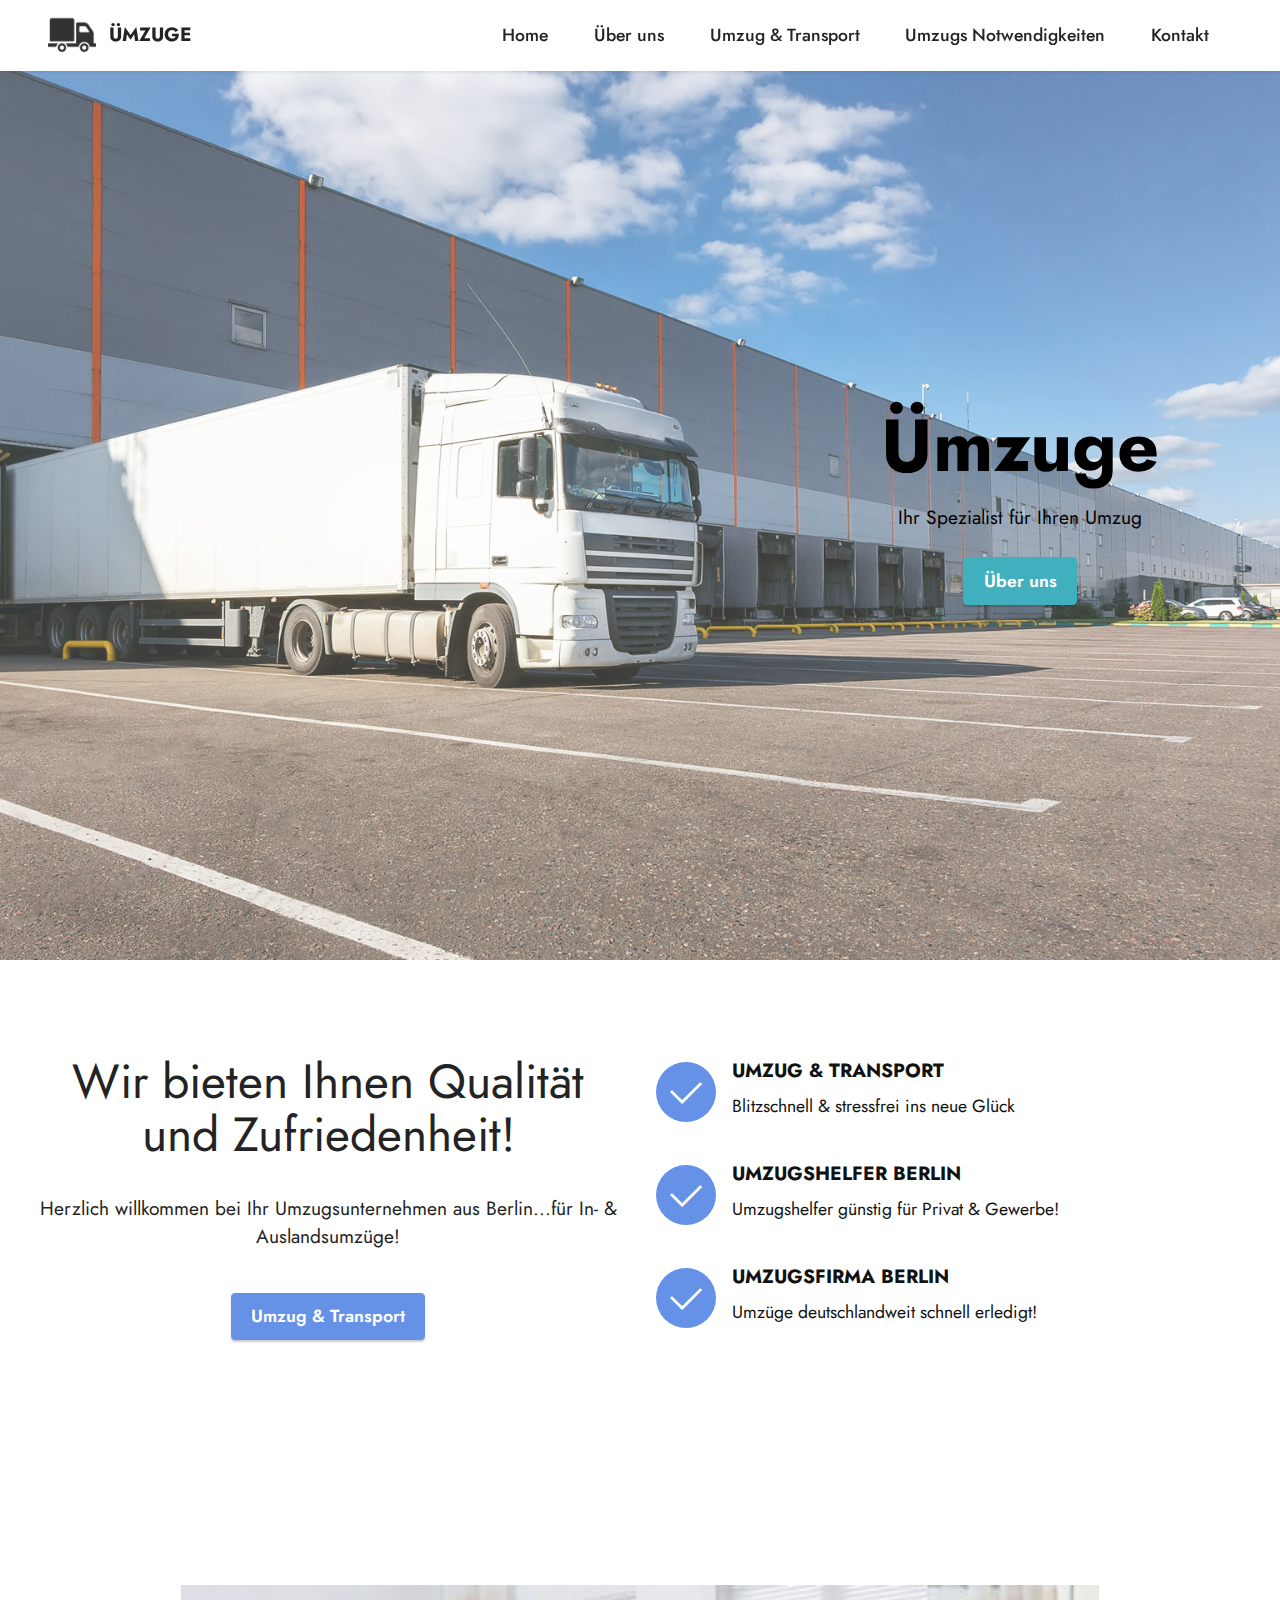
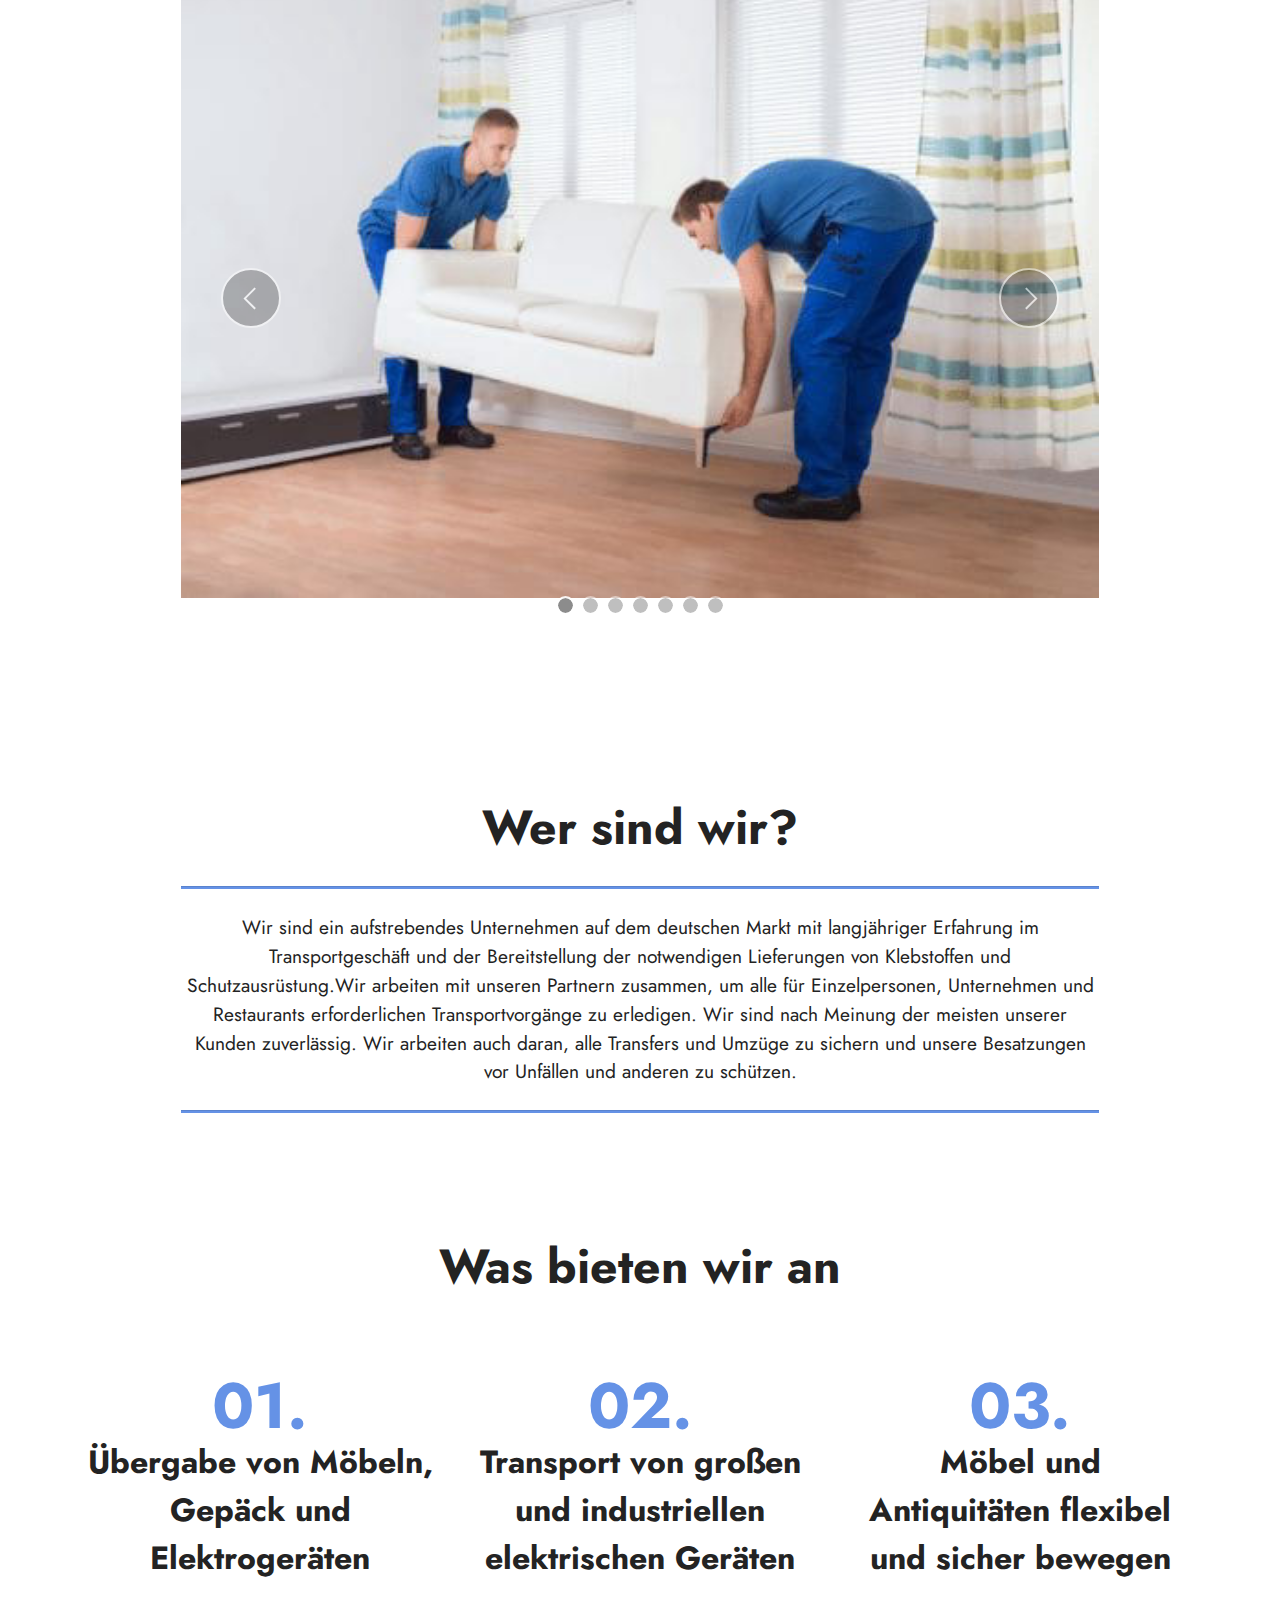
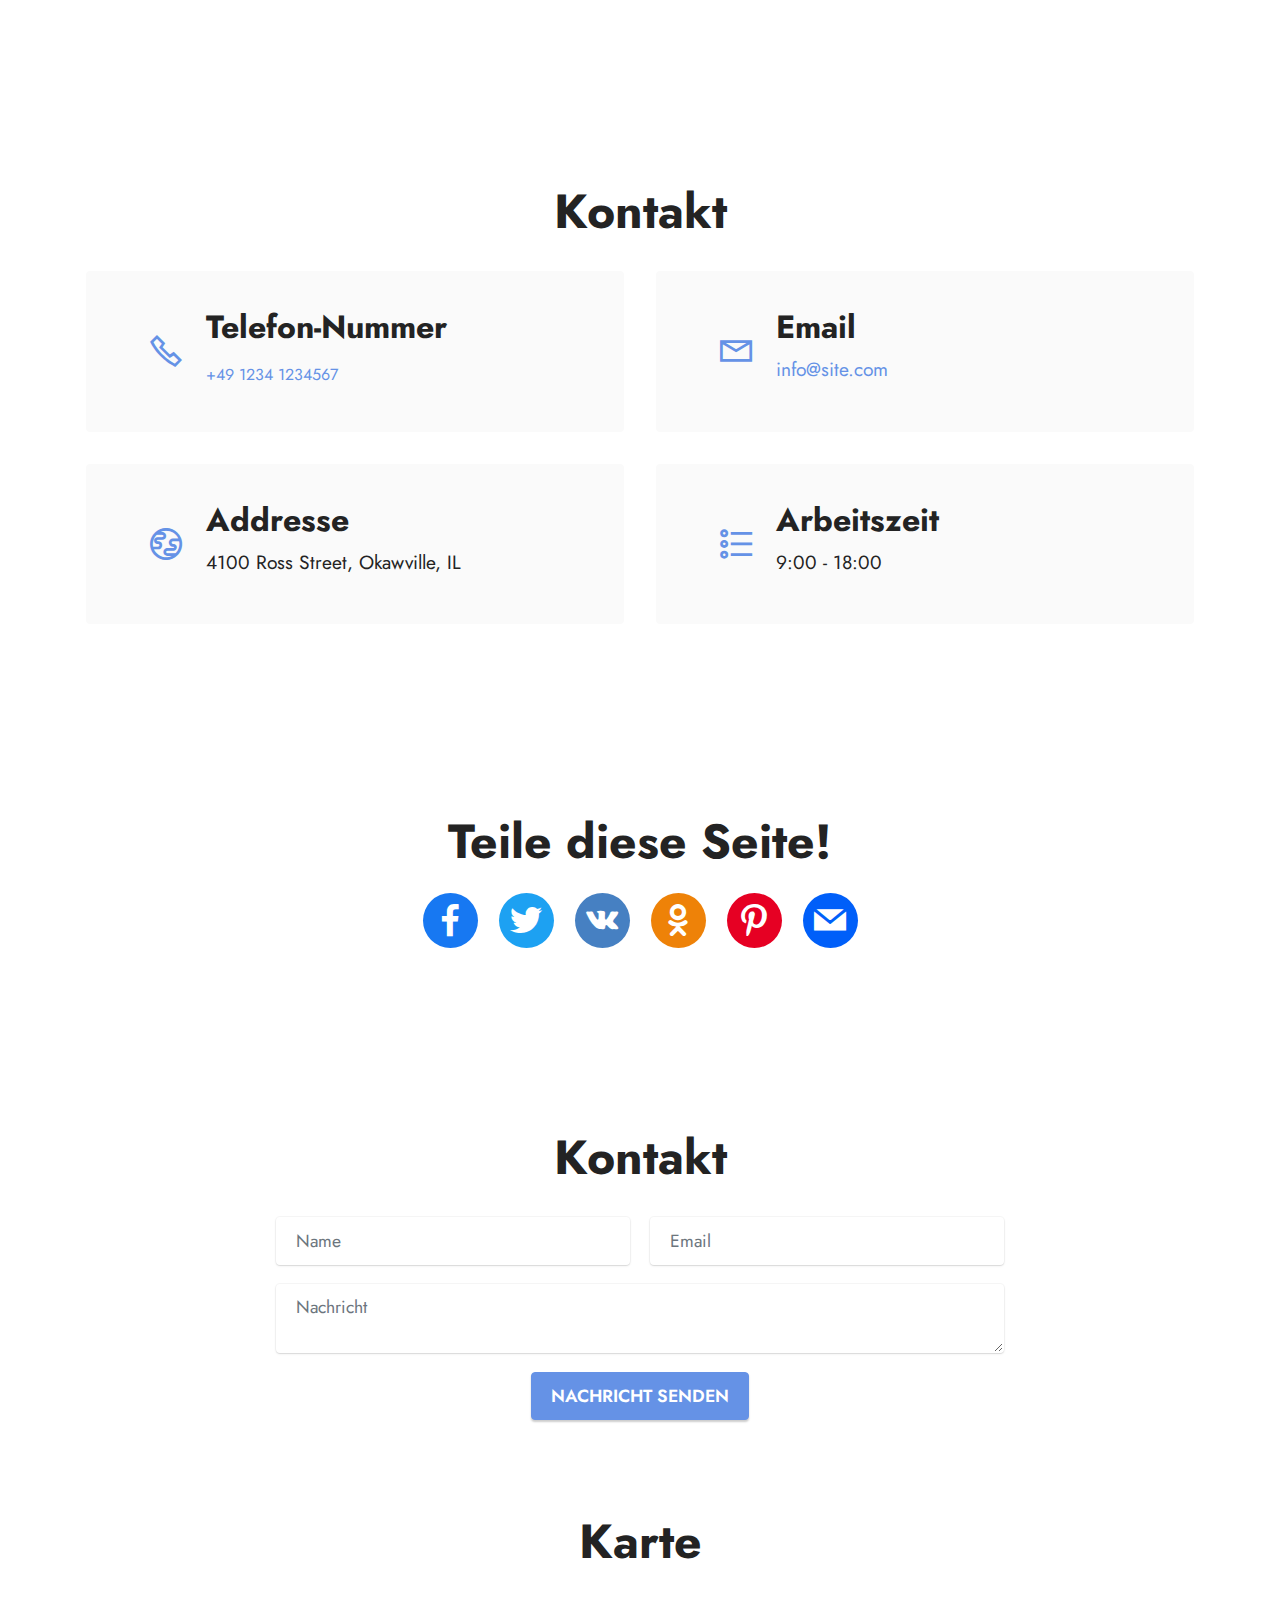
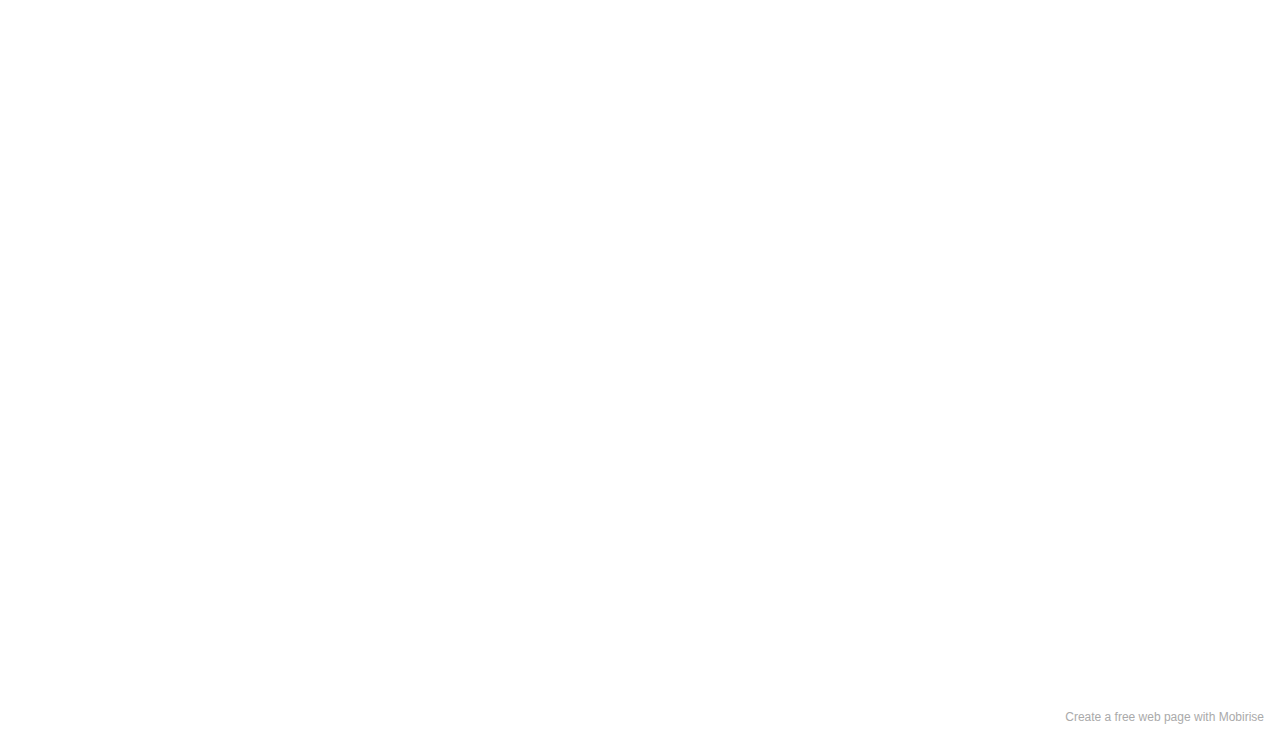
<file: index.html>
<!DOCTYPE html>
<html  >
<head>
  <!-- Site made with Mobirise Website Builder v5.2.0, https://mobirise.com -->
  <meta charset="UTF-8">
  <meta http-equiv="X-UA-Compatible" content="IE=edge">
  <meta name="generator" content="Mobirise v5.2.0, mobirise.com">
  <meta name="viewport" content="width=device-width, initial-scale=1, minimum-scale=1">
  <link rel="shortcut icon" href="assets/images/truck-e1524921788131.png" type="image/x-icon">
  <meta name="description" content="">
  
  
  <title>Home</title>
  <link rel="stylesheet" href="assets/web/assets/mobirise-icons2/mobirise2.css">
  <link rel="stylesheet" href="assets/tether/tether.min.css">
  <link rel="stylesheet" href="assets/bootstrap/css/bootstrap.min.css">
  <link rel="stylesheet" href="assets/bootstrap/css/bootstrap-grid.min.css">
  <link rel="stylesheet" href="assets/bootstrap/css/bootstrap-reboot.min.css">
  <link rel="stylesheet" href="assets/dropdown/css/style.css">
  <link rel="stylesheet" href="assets/socicon/css/styles.css">
  <link rel="stylesheet" href="assets/formstyler/jquery.formstyler.css">
  <link rel="stylesheet" href="assets/formstyler/jquery.formstyler.theme.css">
  <link rel="stylesheet" href="assets/datepicker/jquery.datetimepicker.min.css">
  <link rel="stylesheet" href="assets/theme/css/style.css">
  <link rel="preload" as="style" href="assets/mobirise/css/mbr-additional.css"><link rel="stylesheet" href="assets/mobirise/css/mbr-additional.css" type="text/css">
  
  
  
  
</head>
<body>
  
  <section class="menu menu3 cid-spLPKaVI7a" once="menu" id="menu3-0">
    
    <nav class="navbar navbar-dropdown navbar-fixed-top navbar-expand-lg">
        <div class="container-fluid">
            <div class="navbar-brand">
                <span class="navbar-logo">
                    <a href="https://mobiri.se">
                        <img src="assets/images/truck-e1524921788131.png" alt="Mobirise" style="height: 3rem;">
                    </a>
                </span>
                <span class="navbar-caption-wrap"><a class="navbar-caption text-black display-7" href="https://mobiri.se">ÜMZUGE</a></span>
            </div>
            <button class="navbar-toggler" type="button" data-toggle="collapse" data-target="#navbarSupportedContent" aria-controls="navbarNavAltMarkup" aria-expanded="false" aria-label="Toggle navigation">
                <div class="hamburger">
                    <span></span>
                    <span></span>
                    <span></span>
                    <span></span>
                </div>
            </button>
            <div class="collapse navbar-collapse" id="navbarSupportedContent">
                <ul class="navbar-nav nav-dropdown nav-right" data-app-modern-menu="true"><li class="nav-item"><a class="nav-link link text-black text-primary display-4" href="index.html">Home</a></li><li class="nav-item"><a class="nav-link link text-black text-primary display-4" href="page4.html">
                            Über uns</a></li>
                    <li class="nav-item"><a class="nav-link link text-black text-primary display-4" href="page3.html">
                            Umzug &amp; Transport</a></li><li class="nav-item"><a class="nav-link link text-black text-primary display-4" href="page2.html">
                            Umzugs Notwendigkeiten</a></li>
                    <li class="nav-item"><a class="nav-link link text-black text-primary display-4" href="page1.html">Kontakt</a>
                    </li></ul>
                
                
            </div>
        </div>
    </nav>
</section>

<section class="header3 cid-spLPKyisCp mbr-fullscreen" id="header3-1">

    

    <div class="mbr-overlay" style="opacity: 0.2; background-color: rgb(255, 255, 255);"></div>

    <div class="align-center container">
        <div class="row justify-content-end">
            <div class="col-12 col-lg-4">
                <h1 class="mbr-section-title mbr-fonts-style mb-3 display-1"><strong>Ümzuge</strong></h1>
                
                <p class="mbr-text mbr-fonts-style display-7">Ihr Spezialist für Ihren Umzug</p>
                <div class="mbr-section-btn mt-3"><a class="btn btn-success display-4" href="page4.html">Über uns</a></div>
            </div>
        </div>
    </div>
</section>

<section class="features12 cid-spLTIiBMv0" id="features13-h">

    
    
    <div class="container-fluid">
        <div class="row justify-content-center">
            <div class="col-12 col-lg-6">
                <div class="card-wrapper">
                    <div class="card-box align-left">
                        <h4 class="card-title mbr-fonts-style mb-4 display-2">Wir bieten Ihnen Qualität und Zufriedenheit!</h4>
                        <p class="mbr-text mbr-fonts-style mb-4 display-7">Herzlich willkommen bei Ihr Umzugsunternehmen aus Berlin...für In- &amp; Auslandsumzüge!<br></p>
                        <div class="mbr-section-btn"><a class="btn btn-primary display-4" href="page3.html">Umzug &amp; Transport</a></div>
                    </div>
                </div>
            </div>
            <div class="col-12 col-lg-6">
                <div class="item mbr-flex">
                    <div class="icon-box">
                        <span class="mbr-iconfont mobi-mbri-success mobi-mbri"></span>
                    </div>
                    <div class="text-box">
                        <h4 class="icon-title mbr-black mbr-fonts-style display-7"><strong>UMZUG &amp; TRANSPORT</strong></h4>
                        <h5 class="icon-text mbr-black mbr-fonts-style display-4">Blitzschnell &amp; stressfrei ins neue Glück</h5>
                    </div>
                </div>
                <div class="item mbr-flex">
                    <div class="icon-box">
                        <span class="mbr-iconfont mobi-mbri-success mobi-mbri"></span>
                    </div>
                    <div class="text-box">
                        <h4 class="icon-title mbr-black mbr-fonts-style display-7"><strong>UMZUGSHELFER BERLIN</strong></h4>
                        <h5 class="icon-text mbr-black mbr-fonts-style display-4">Umzugshelfer günstig für Privat &amp; Gewerbe!</h5>
                    </div>
                </div>
                <div class="item mbr-flex">
                    <div class="icon-box">
                        <span class="mbr-iconfont mobi-mbri-success mobi-mbri"></span>
                    </div>
                    <div class="text-box">
                        <h4 class="icon-title mbr-black mbr-fonts-style display-7"><strong>UMZUGSFIRMA BERLIN</strong></h4>
                        <h5 class="icon-text mbr-black mbr-fonts-style display-4">Umzüge deutschlandweit schnell erledigt!</h5>
                    </div>
                </div>
            </div>
        </div>
    </div>
</section>

<section class="slider2 cid-spLPPShP32" id="slider2-3">
    

    
    <div class="container">
        <div class="row justify-content-center">
            <div class="col-12 col-md-10">
                <div class="carousel slide carousel-fade" id="spMcDh0Ebd" data-ride="carousel" data-interval="5000">
                    
                    <ol class="carousel-indicators">
                        <li data-slide-to="0" class="active" data-target="#spMcDh0Ebd"></li>
                        <li data-slide-to="1" data-target="#spMcDh0Ebd"></li>
                        <li data-slide-to="2" data-target="#spMcDh0Ebd"></li><li data-slide-to="3" data-target="#spMcDh0Ebd"></li><li data-slide-to="4" data-target="#spMcDh0Ebd"></li><li data-slide-to="5" data-target="#spMcDh0Ebd"></li><li data-slide-to="6" data-target="#spMcDh0Ebd"></li>
                    </ol>
                    <div class="carousel-inner">
                        <div class="carousel-item slider-image item active">
                            <div class="item-wrapper">
                                <img class="d-block w-100" src="assets/images/umzug-transport-2-500x334.jpg">
                                
                            </div>
                        </div>
                        <div class="carousel-item slider-image item">
                            <div class="item-wrapper">
                                <img class="d-block w-100" src="assets/images/kietzmann-magdeburg-umzug-4-512x512.jpg">
                                
                            </div>
                        </div>
                        <div class="carousel-item slider-image item">
                            <div class="item-wrapper">
                                <img class="d-block w-100" src="assets/images/wohnungsaufloesung-entruempelung-entsorgung-umzug-transport-799094-1000x668.jpg">
                                
                            </div>
                        </div><div class="carousel-item slider-image item">
                            <div class="item-wrapper">
                                <img class="d-block w-100" src="assets/images/wohnungsaufloesung-entruempelung-entsorgung-umzug-transport-799094-1-800x534.jpg">
                                
                            </div>
                        </div><div class="carousel-item slider-image item">
                            <div class="item-wrapper">
                                <img class="d-block w-100" src="assets/images/wohnungsaufloesung-entruempelung-entsorgung-umzug-transport-799094-3-800x534.jpg">
                                
                            </div>
                        </div><div class="carousel-item slider-image item">
                            <div class="item-wrapper">
                                <img class="d-block w-100" src="assets/images/wohnungsaufloesung-entruempelung-entsorgung-umzug-transport-799094-4-800x534.jpg">
                                
                            </div>
                        </div><div class="carousel-item slider-image item">
                            <div class="item-wrapper">
                                <img class="d-block w-100" src="assets/images/wohnungsaufloesung-entruempelung-entsorgung-umzug-transport-799094-2-800x534.jpg">
                                
                            </div>
                        </div>
                    </div>
                    <a class="carousel-control carousel-control-prev" role="button" data-slide="prev" href="#spMcDh0Ebd">
                        <span class="mobi-mbri mobi-mbri-arrow-prev" aria-hidden="true"></span>
                        <span class="sr-only">Previous</span>
                    </a>
                    <a class="carousel-control carousel-control-next" role="button" data-slide="next" href="#spMcDh0Ebd">
                        <span class="mobi-mbri mobi-mbri-arrow-next" aria-hidden="true"></span>
                        <span class="sr-only">Next</span>
                    </a>
                </div>
            </div>
        </div>
    </div>
</section>

<section class="content4 cid-spLPUKjKPb" id="content4-4">
    
    
    <div class="container">
        <div class="row justify-content-center">
            <div class="title col-md-12 col-lg-10">
                <h3 class="mbr-section-title mbr-fonts-style align-center mb-4 display-2"><strong>Wer sind wir?</strong></h3>
                
                
            </div>
        </div>
    </div>
</section>

<section class="content6 cid-spLPUVAL2T" id="content6-5">
    
    <div class="container">
        <div class="row justify-content-center">
            <div class="col-md-12 col-lg-10">
                <hr class="line">
                <p class="mbr-text align-center mbr-fonts-style my-4 display-7">Wir sind ein aufstrebendes Unternehmen auf dem deutschen Markt mit langjähriger Erfahrung im Transportgeschäft und der Bereitstellung der notwendigen Lieferungen von Klebstoffen und Schutzausrüstung.Wir arbeiten mit unseren Partnern zusammen, um alle für Einzelpersonen, Unternehmen und Restaurants erforderlichen Transportvorgänge zu erledigen. Wir sind nach Meinung der meisten unserer Kunden zuverlässig. Wir arbeiten auch daran, alle Transfers und Umzüge zu sichern und unsere Besatzungen vor Unfällen und anderen zu schützen.</p>
                <hr class="line">
            </div>
        </div>
    </div>
</section>

<section class="content4 cid-spLZQ85RyK" id="content4-t">
    
    
    <div class="container">
        <div class="row justify-content-center">
            <div class="title col-md-12 col-lg-12">
                <h3 class="mbr-section-title mbr-fonts-style align-center mb-4 display-2"><strong>Was bieten wir an</strong></h3>
                
                
            </div>
        </div>
    </div>
</section>

<section class="features22 cid-spLZNsEVWR" id="features23-s">

    

    
    <div class="container">
        <div class="card-wrapper">
            <div class="card-box align-left">
                
                
                
            </div>
        </div>
        <!-- col-12 col-md-6 col-lg-4 -->
        <div class="row justify-content-center content-row mt-4">
            <div class="card p-4 p-md-3 col-md-6 col-lg-4">
                <div class="card-box">
                    <div class="title">
                        <span class="num mbr-fonts-style"><strong>01.</strong></span>
                    </div>
                    <h4 class="card-title mbr-fonts-style display-5"><strong>Übergabe von Möbeln, Gepäck und Elektrogeräten</strong></h4>
                    
                </div>
            </div>
            <div class="card p-4 p-md-3 col-md-6 col-lg-4">
                <div class="card-box">
                    <div class="title">
                        <span class="num mbr-fonts-style"><strong>02.</strong></span>
                    </div>
                    <h4 class="card-title mbr-fonts-style display-5"><strong>Transport von großen und industriellen elektrischen Geräten</strong></h4>
                    
                </div>
            </div>
            <div class="card p-4 p-md-3 col-md-6 col-lg-4">
                <div class="card-box">
                    <div class="title">
                        <span class="num mbr-fonts-style"><strong>03.</strong></span>
                    </div>
                    <h4 class="card-title mbr-fonts-style display-5"><strong>Möbel und Antiquitäten flexibel und sicher bewegen</strong></h4>
                    
                </div>
            </div>
            
            
            
            
            
        </div>
    </div>
</section>

<section class="contacts2 cid-spLQ3tERJw" id="contacts2-7">
    <!---->
    
    
    <div class="container">
        <div class="mbr-section-head">
            <h3 class="mbr-section-title mbr-fonts-style align-center mb-0 display-2">
                <strong>Kontakt</strong></h3>
            
        </div>
        <div class="row justify-content-center mt-4">
            <div class="card col-12 col-md-6">
                <div class="card-wrapper">
                    <div class="image-wrapper">
                        <span class="mbr-iconfont mobi-mbri-phone mobi-mbri"></span>
                    </div>
                    <div class="text-wrapper">
                        <h6 class="card-title mbr-fonts-style mb-1 display-5">
                            <strong>Telefon-Nummer</strong></h6>
                        <p class="mbr-text mbr-fonts-style display-7"></p><p><a href="tel:+4912341234567" class="text-primary"></a><a href="tel:+4912341234567" class="text-primary">+49 1234 1234567</a></p><p></p>
                    </div>
                </div>
            </div>
            <div class="card col-12 col-md-6">
                <div class="card-wrapper">
                    <div class="image-wrapper">
                        <span class="mbr-iconfont mobi-mbri-letter mobi-mbri"></span>
                    </div>
                    <div class="text-wrapper">
                        <h6 class="card-title mbr-fonts-style mb-1 display-5">
                            <strong>Email</strong>
                        </h6>
                        <p class="mbr-text mbr-fonts-style display-7">
                            <a href="mailto:info@site.com" class="text-primary">info@site.com</a>
                        </p>
                    </div>
                </div>
            </div>
            <div class="card col-12 col-md-6">
                <div class="card-wrapper">
                    <div class="image-wrapper">
                        <span class="mbr-iconfont mobi-mbri-globe mobi-mbri"></span>
                    </div>
                    <div class="text-wrapper">
                        <h6 class="card-title mbr-fonts-style mb-1 display-5">
                            <strong>Addresse</strong></h6>
                        <p class="mbr-text mbr-fonts-style display-7">
                            4100 Ross Street, Okawville, IL
                        </p>
                    </div>
                </div>
            </div>
            <div class="card col-12 col-md-6">
                <div class="card-wrapper">
                    <div class="image-wrapper">
                        <span class="mbr-iconfont mobi-mbri-bulleted-list mobi-mbri"></span>
                    </div>
                    <div class="text-wrapper">
                        <h6 class="card-title mbr-fonts-style mb-1 display-5"><strong>Arbeitszeit</strong></h6>
                        <p class="mbr-text mbr-fonts-style display-7">
                            9:00 - 18:00
                        </p>
                    </div>
                </div>
            </div>
        </div>
    </div>
</section>

<section class="social1 cid-spLQ5KZ2ib" id="share1-8">
    
    
    

    <div class="container">
        <div class="media-container-row">
            <div class="col-12">
                <h3 class="mbr-section-title mb-3 align-center mbr-fonts-style display-2"><strong>Teile diese Seite!</strong></h3>
                <div>
                    <div class="mbr-social-likes align-center">
                        <span class="btn btn-social socicon-bg-facebook facebook m-2">
                            <i class="socicon socicon-facebook"></i>
                        </span>
                        <span class="btn btn-social twitter socicon-bg-twitter m-2">
                            <i class="socicon socicon-twitter"></i>
                        </span>
                        <span class="btn btn-social vkontakte socicon-bg-vkontakte m-2">
                            <i class="socicon socicon-vkontakte"></i>
                        </span>
                        <span class="btn btn-social odnoklassniki socicon-bg-odnoklassniki m-2">
                            <i class="socicon socicon-odnoklassniki"></i>
                        </span>
                        <span class="btn btn-social pinterest socicon-bg-pinterest m-2">
                            <i class="socicon socicon-pinterest"></i>
                        </span>
                        <span class="btn btn-social mailru socicon-bg-mail m-2">
                            <i class="socicon socicon-mail"></i>
                        </span>
                    </div>
                </div>
            </div>
        </div>
    </div>
</section>

<section class="form5 cid-spLQcSRLAT" id="form5-a">
    
    
    <div class="container">
        <div class="mbr-section-head">
            <h3 class="mbr-section-title mbr-fonts-style align-center mb-0 display-2">
                <strong>Kontakt</strong></h3>
            
        </div>
        <div class="row justify-content-center mt-4">
            <div class="col-lg-8 mx-auto mbr-form" data-form-type="formoid">
                <form action="https://mobirise.eu/" method="POST" class="mbr-form form-with-styler" data-form-title="Form Name"><input type="hidden" name="email" data-form-email="true" value="6lkJx8JoOxgPOIUmH5sjVHQjbBHfWQfGqOP9D+tTUsSBPmHFSB/6oKead0UJI04tK5W8Mgf36OLQmTet5/HTZ5hpK6xCkyaU2pgRJokJ3uEVHbQmZ8KXVGhiidZ7iNsM">
                    <div class="">
                        <div hidden="hidden" data-form-alert="" class="alert alert-success col-12">Vielen Dank für das Ausfüllen des Formulars!</div>
                        <div hidden="hidden" data-form-alert-danger="" class="alert alert-danger col-12">Oops...! some
                            problem!</div>
                    </div>
                    <div class="dragArea row">
                        <div class="col-md col-sm-12 form-group" data-for="name">
                            <input type="text" name="name" placeholder="Name" data-form-field="name" class="form-control" value="" id="name-form5-a">
                        </div>
                        <div class="col-md col-sm-12 form-group" data-for="email">
                            <input type="email" name="email" placeholder="Email" data-form-field="email" class="form-control" value="" id="email-form5-a">
                        </div>
                        
                        <div class="col-12 form-group" data-for="textarea">
                            <textarea name="textarea" placeholder="Nachricht" data-form-field="textarea" class="form-control" id="textarea-form5-a"></textarea>
                        </div>
                        <div class="col-lg-12 col-md-12 col-sm-12 align-center mbr-section-btn"><button type="submit" class="btn btn-primary display-4">NACHRICHT SENDEN</button></div>
                    </div>
                </form>
            </div>
        </div>
    </div>
</section>

<section class="map2 cid-spLQdQ5xNG" id="map2-b">
    
    
    <div>
        <div class="mbr-section-head mb-4">
            <h3 class="mbr-section-title mbr-fonts-style align-center mb-0 display-2">
                <strong>Karte</strong></h3>
            
        </div>
        <div class="google-map"><iframe frameborder="0" style="border:0" src="https://www.google.com/maps/embed/v1/place?key=AIzaSyCNveGQ9bfpKFwWzQLLftrR9hNiHwdqQG8&amp;q=Langhans str. 4" allowfullscreen=""></iframe></div>
    </div>
</section>

<section class="footer5 cid-spM666JgjC mbr-reveal" once="footers" id="footer5-z">

    

    

    <div class="container">
        <div class="media-container-row">
            <div class="col-md-1 col-6">
                <div class="media-wrap">
                    <a href="https://mobirise.co/">
                        <img src="assets/images/truck-e1524921788131-58x58.png" alt="Mobirise">
                    </a>
                </div>
            </div>
            <div class="col-11 col-6">
                <p class="mbr-text align-right links mbr-fonts-style display-7"></p><p><a href="page4.html" class="text-primary">Über uns</a>
&nbsp;&nbsp;&nbsp;&nbsp;<a href="page3.html" class="text-primary">Umzug &amp; Transport</a>
&nbsp;&nbsp;&nbsp;<a href="page2.html" class="text-primary">&nbsp;Umzugs Notwendigkeiten</a>&nbsp;&nbsp;&nbsp;&nbsp;<a href="page1.html" class="text-primary">Kontakt</a></p><p></p>
            </div>
        </div>
        <!-- <div class="media-container-row">
            <div class="col-md-12"> -->
        <div class="footer-lower">
            <div class="media-container-row">
                <div class="col-md-12">
                    <hr>
                </div>
            </div>
            <div class="media-container-row">
                <div class="col-md-6 copyright">
                    <p class="mbr-text mbr-fonts-style display-7"></p>
                </div>
                <div class="col-md-6">
                    <div class="social-list align-right">
                        <div class="soc-item">
                            <a href="https://twitter.com/" target="_blank">
                                <span class="mbr-iconfont mbr-iconfont-social socicon-twitter socicon"></span>
                            </a>
                        </div>
                        <div class="soc-item">
                            <a href="https://www.facebook.com/" target="_blank">
                                <span class="mbr-iconfont mbr-iconfont-social socicon-facebook socicon"></span>
                            </a>
                        </div>
                        <div class="soc-item">
                            <a href="https://www.youtube.com/" target="_blank">
                                <span class="mbr-iconfont mbr-iconfont-social socicon-youtube socicon"></span>
                            </a>
                        </div>
                        <div class="soc-item">
                            <a href="https://instagram.com/" target="_blank">
                                <span class="mbr-iconfont mbr-iconfont-social socicon-instagram socicon"></span>
                            </a>
                        </div>
                        
                        
                    </div>
                </div>
            </div>
            <!-- </div>
            </div> -->
        </div>

    </div>
</section><section style="background-color: #fff; font-family: -apple-system, BlinkMacSystemFont, 'Segoe UI', 'Roboto', 'Helvetica Neue', Arial, sans-serif; color:#aaa; font-size:12px; padding: 0; align-items: center; display: flex;"><a href="https://mobirise.site/q" style="flex: 1 1; height: 3rem; padding-left: 1rem;"></a><p style="flex: 0 0 auto; margin:0; padding-right:1rem;">Create a free <a href="https://mobirise.site/y" style="color:#aaa;">web page</a> with Mobirise</p></section><script src="assets/web/assets/jquery/jquery.min.js"></script>  <script src="assets/popper/popper.min.js"></script>  <script src="assets/tether/tether.min.js"></script>  <script src="assets/bootstrap/js/bootstrap.min.js"></script>  <script src="assets/smoothscroll/smooth-scroll.js"></script>  <script src="assets/dropdown/js/nav-dropdown.js"></script>  <script src="assets/dropdown/js/navbar-dropdown.js"></script>  <script src="assets/touchswipe/jquery.touch-swipe.min.js"></script>  <script src="assets/sociallikes/social-likes.js"></script>  <script src="assets/formstyler/jquery.formstyler.js"></script>  <script src="assets/formstyler/jquery.formstyler.min.js"></script>  <script src="assets/datepicker/jquery.datetimepicker.full.js"></script>  <script src="assets/theme/js/script.js"></script>  <script src="assets/formoid/formoid.min.js"></script>  
  
  
</body>
</html>
</file>
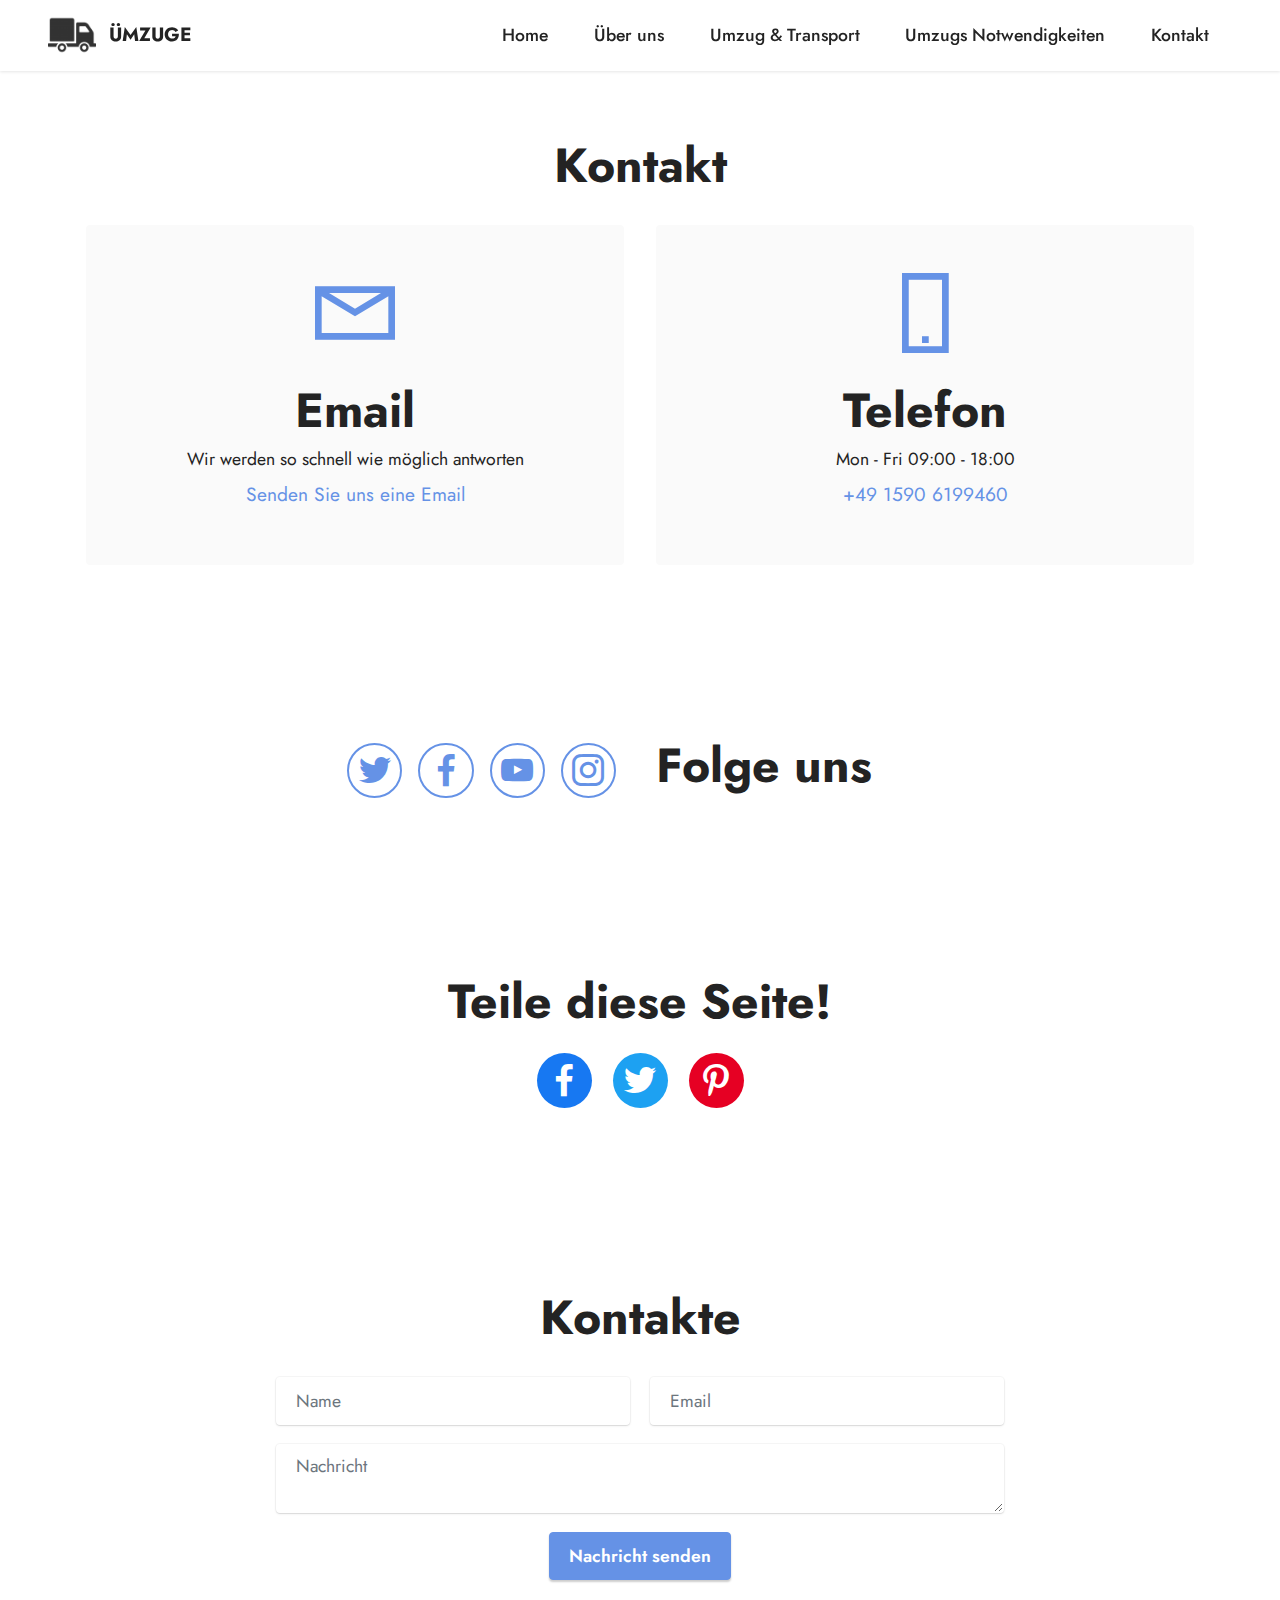
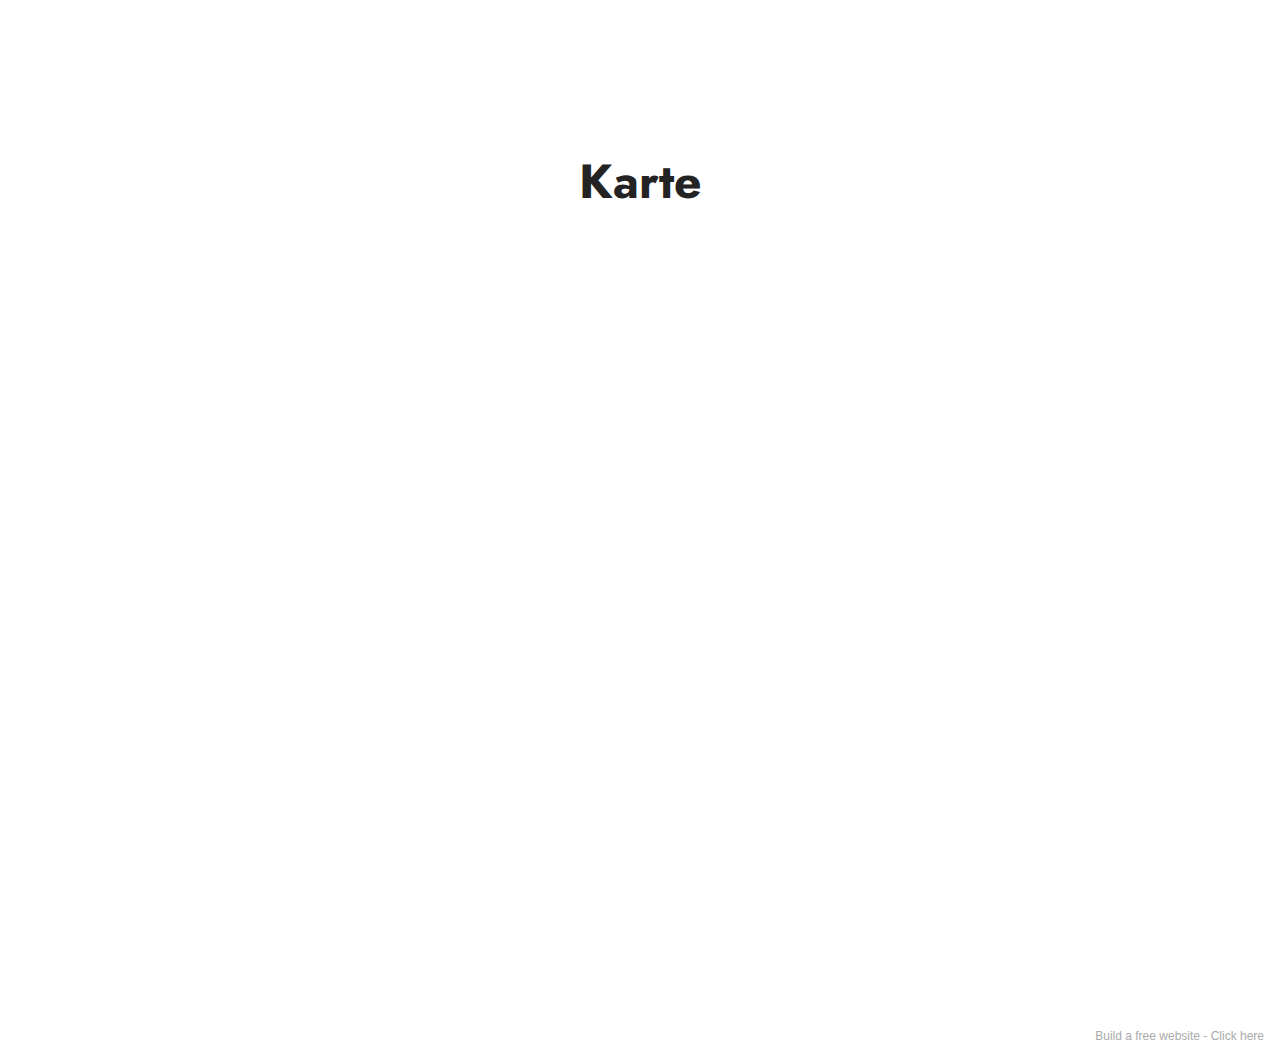
<file: page1.html>
<!DOCTYPE html>
<html  >
<head>
  <!-- Site made with Mobirise Website Builder v5.2.0, https://mobirise.com -->
  <meta charset="UTF-8">
  <meta http-equiv="X-UA-Compatible" content="IE=edge">
  <meta name="generator" content="Mobirise v5.2.0, mobirise.com">
  <meta name="viewport" content="width=device-width, initial-scale=1, minimum-scale=1">
  <link rel="shortcut icon" href="assets/images/truck-e1524921788131.png" type="image/x-icon">
  <meta name="description" content="">
  
  
  <title>KONTAKT</title>
  <link rel="stylesheet" href="assets/web/assets/mobirise-icons2/mobirise2.css">
  <link rel="stylesheet" href="assets/tether/tether.min.css">
  <link rel="stylesheet" href="assets/bootstrap/css/bootstrap.min.css">
  <link rel="stylesheet" href="assets/bootstrap/css/bootstrap-grid.min.css">
  <link rel="stylesheet" href="assets/bootstrap/css/bootstrap-reboot.min.css">
  <link rel="stylesheet" href="assets/dropdown/css/style.css">
  <link rel="stylesheet" href="assets/socicon/css/styles.css">
  <link rel="stylesheet" href="assets/formstyler/jquery.formstyler.css">
  <link rel="stylesheet" href="assets/formstyler/jquery.formstyler.theme.css">
  <link rel="stylesheet" href="assets/datepicker/jquery.datetimepicker.min.css">
  <link rel="stylesheet" href="assets/theme/css/style.css">
  <link rel="preload" as="style" href="assets/mobirise/css/mbr-additional.css"><link rel="stylesheet" href="assets/mobirise/css/mbr-additional.css" type="text/css">
  
  
  
  
</head>
<body>
  
  <section class="menu menu3 cid-spLPKaVI7a" once="menu" id="menu3-i">
    
    <nav class="navbar navbar-dropdown navbar-fixed-top navbar-expand-lg">
        <div class="container-fluid">
            <div class="navbar-brand">
                <span class="navbar-logo">
                    <a href="https://mobiri.se">
                        <img src="assets/images/truck-e1524921788131.png" alt="Mobirise" style="height: 3rem;">
                    </a>
                </span>
                <span class="navbar-caption-wrap"><a class="navbar-caption text-black display-7" href="https://mobiri.se">ÜMZUGE</a></span>
            </div>
            <button class="navbar-toggler" type="button" data-toggle="collapse" data-target="#navbarSupportedContent" aria-controls="navbarNavAltMarkup" aria-expanded="false" aria-label="Toggle navigation">
                <div class="hamburger">
                    <span></span>
                    <span></span>
                    <span></span>
                    <span></span>
                </div>
            </button>
            <div class="collapse navbar-collapse" id="navbarSupportedContent">
                <ul class="navbar-nav nav-dropdown nav-right" data-app-modern-menu="true"><li class="nav-item"><a class="nav-link link text-black text-primary display-4" href="index.html">Home</a></li><li class="nav-item"><a class="nav-link link text-black text-primary display-4" href="page4.html">
                            Über uns</a></li>
                    <li class="nav-item"><a class="nav-link link text-black text-primary display-4" href="page3.html">
                            Umzug &amp; Transport</a></li><li class="nav-item"><a class="nav-link link text-black text-primary display-4" href="page2.html">
                            Umzugs Notwendigkeiten</a></li>
                    <li class="nav-item"><a class="nav-link link text-black text-primary display-4" href="page1.html">Kontakt</a>
                    </li></ul>
                
                
            </div>
        </div>
    </nav>
</section>

<section class="contacts1 cid-spMaeV07AN" id="contacts1-19">

    

    
    <div class="container">
        <div class="mbr-section-head">
            <h3 class="mbr-section-title mbr-fonts-style align-center mb-0 display-2"><strong>Kontakt</strong></h3>
            
        </div>
        <div class="row justify-content-center mt-4">
            <div class="card col-12 col-lg-6">
                <div class="card-wrapper">
                    <div class="card-box align-center">
                        <div class="image-wrapper">
                            <span class="mbr-iconfont mobi-mbri-letter mobi-mbri"></span>
                        </div>
                        <h4 class="card-title mbr-fonts-style mb-2 display-2">
                            <strong>Email</strong>
                        </h4>
                        <p class="mbr-text mbr-fonts-style mb-2 display-4">
                            Wir werden so schnell wie möglich antworten</p>
                        <h5 class="link mbr-fonts-style display-7"><a href="mailto:aliabod123498@gmail.com" class="text-primary">Senden Sie uns eine Email</a></h5>
                    </div>
                </div>
            </div>
            <div class="card col-12 col-lg-6">
                <div class="card-wrapper">
                    <div class="card-box align-center">
                        <div class="image-wrapper">
                            <span class="mbr-iconfont mobi-mbri-mobile-2 mobi-mbri"></span>
                        </div>
                        <h4 class="card-title mbr-fonts-style align-center mb-2 display-2">
                            <strong>Telefon</strong>
                        </h4>
                        <p class="mbr-text mbr-fonts-style mb-2 display-4">
                            Mon - Fri 09:00 - 18:00</p>
                        <h5 class="link mbr-black mbr-fonts-style display-7"><a href="https://wa.me/49 1590 6199460" class="text-primary">+49 1590 6199460</a></h5>
                    </div>
                </div>
            </div>
        </div>
    </div>
</section>

<section class="contacts4 cid-spMafo05eg" id="contacts4-1a">

    

    

    <div class="container">
        <div class="row align-items-center justify-content-center">
            <div class="text-content col-12 col-md-6 order-2">
                <h2 class="mbr-section-title mbr-fonts-style display-2"><strong>Folge uns</strong></h2>
                
            </div>
            <div class="icons d-flex align-items-center col-12 col-md-6 justify-content-end mt-md-0 mt-2 flex-wrap">
                <a href="https://twitter.com/" target="_blank">
                    <span class="mbr-iconfont mbr-iconfont-social socicon-twitter socicon"></span>
                </a>
                <a href="https://www.facebook.com/" target="_blank">
                    <span class="mbr-iconfont mbr-iconfont-social socicon-facebook socicon"></span>
                </a>
                <a href="https://www.youtube.com/" target="_blank">
                    <span class="mbr-iconfont mbr-iconfont-social socicon-youtube socicon"></span>
                </a>
                <a href="https://instagram.com/" target="_blank">
                    <span class="mbr-iconfont mbr-iconfont-social socicon-instagram socicon"></span>
                </a>
                
                
                
                
                
                
            </div>
        </div>
    </div>
    
</section>

<section class="social1 cid-spMagtlvQk" id="share1-1b">
    
    
    

    <div class="container">
        <div class="media-container-row">
            <div class="col-12">
                <h3 class="mbr-section-title mb-3 align-center mbr-fonts-style display-2"><strong>Teile diese Seite!</strong></h3>
                <div>
                    <div class="mbr-social-likes align-center">
                        <span class="btn btn-social socicon-bg-facebook facebook m-2">
                            <i class="socicon socicon-facebook"></i>
                        </span>
                        <span class="btn btn-social twitter socicon-bg-twitter m-2">
                            <i class="socicon socicon-twitter"></i>
                        </span>
                        
                        
                        <span class="btn btn-social pinterest socicon-bg-pinterest m-2">
                            <i class="socicon socicon-pinterest"></i>
                        </span>
                        
                    </div>
                </div>
            </div>
        </div>
    </div>
</section>

<section class="form5 cid-spMakmnTDP" id="form5-1c">
    
    
    <div class="container">
        <div class="mbr-section-head">
            <h3 class="mbr-section-title mbr-fonts-style align-center mb-0 display-2">
                <strong>Kontakte</strong>
            </h3>
            
        </div>
        <div class="row justify-content-center mt-4">
            <div class="col-lg-8 mx-auto mbr-form" data-form-type="formoid">
                <form action="https://mobirise.eu/" method="POST" class="mbr-form form-with-styler" data-form-title="Form Name"><input type="hidden" name="email" data-form-email="true" value="SIkjLvLAvN65IW+pYYSNJtpuT6PK4mznC01Tnkx2yjZIP0qmnfqWKmXjwwvvxUsKofWJr/w5yf/E5J9Upet4tEM8GXJKIrSgqqzWR3hp2jYsP937h6EZoTOtzxNNC+e1">
                    <div class="">
                        <div hidden="hidden" data-form-alert="" class="alert alert-success col-12">Vielen Dank für das Ausfüllen des Formulars!</div>
                        <div hidden="hidden" data-form-alert-danger="" class="alert alert-danger col-12">Oops...! some
                            problem!</div>
                    </div>
                    <div class="dragArea row">
                        <div class="col-md col-sm-12 form-group" data-for="name">
                            <input type="text" name="name" placeholder="Name" data-form-field="name" class="form-control" value="" id="name-form5-1c">
                        </div>
                        <div class="col-md col-sm-12 form-group" data-for="email">
                            <input type="email" name="email" placeholder="Email" data-form-field="email" class="form-control" value="" id="email-form5-1c">
                        </div>
                        
                        <div class="col-12 form-group" data-for="textarea">
                            <textarea name="textarea" placeholder="Nachricht" data-form-field="textarea" class="form-control" id="textarea-form5-1c"></textarea>
                        </div>
                        <div class="col-lg-12 col-md-12 col-sm-12 align-center mbr-section-btn"><button type="submit" class="btn btn-primary display-4">Nachricht senden</button></div>
                    </div>
                </form>
            </div>
        </div>
    </div>
</section>

<section class="map1 cid-spManw7Pxa" id="map1-1d">
    
    
    <div class="container">
        <div class="mbr-section-head mb-4">
            <h3 class="mbr-section-title mbr-fonts-style align-center mb-0 display-2">
                <strong>Karte</strong></h3>
            
        </div>
        <div class="google-map"><iframe frameborder="0" style="border:0" src="https://www.google.com/maps/embed/v1/place?key=AIzaSyCZI5F_k6S1k46ujh0SNrapM89f7mJxd30&amp;q=langhansstr. 4" allowfullscreen=""></iframe></div>
    </div>
</section>

<section class="footer5 cid-spM666JgjC mbr-reveal" once="footers" id="footer5-z">

    

    

    <div class="container">
        <div class="media-container-row">
            <div class="col-md-1 col-6">
                <div class="media-wrap">
                    <a href="https://mobirise.co/">
                        <img src="assets/images/truck-e1524921788131-58x58.png" alt="Mobirise">
                    </a>
                </div>
            </div>
            <div class="col-11 col-6">
                <p class="mbr-text align-right links mbr-fonts-style display-7"></p><p><a href="page4.html" class="text-primary">Über uns</a>
&nbsp;&nbsp;&nbsp;&nbsp;<a href="page3.html" class="text-primary">Umzug &amp; Transport</a>
&nbsp;&nbsp;&nbsp;<a href="page2.html" class="text-primary">&nbsp;Umzugs Notwendigkeiten</a>&nbsp;&nbsp;&nbsp;&nbsp;<a href="page1.html" class="text-primary">Kontakt</a></p><p></p>
            </div>
        </div>
        <!-- <div class="media-container-row">
            <div class="col-md-12"> -->
        <div class="footer-lower">
            <div class="media-container-row">
                <div class="col-md-12">
                    <hr>
                </div>
            </div>
            <div class="media-container-row">
                <div class="col-md-6 copyright">
                    <p class="mbr-text mbr-fonts-style display-7"></p>
                </div>
                <div class="col-md-6">
                    <div class="social-list align-right">
                        <div class="soc-item">
                            <a href="https://twitter.com/" target="_blank">
                                <span class="mbr-iconfont mbr-iconfont-social socicon-twitter socicon"></span>
                            </a>
                        </div>
                        <div class="soc-item">
                            <a href="https://www.facebook.com/" target="_blank">
                                <span class="mbr-iconfont mbr-iconfont-social socicon-facebook socicon"></span>
                            </a>
                        </div>
                        <div class="soc-item">
                            <a href="https://www.youtube.com/" target="_blank">
                                <span class="mbr-iconfont mbr-iconfont-social socicon-youtube socicon"></span>
                            </a>
                        </div>
                        <div class="soc-item">
                            <a href="https://instagram.com/" target="_blank">
                                <span class="mbr-iconfont mbr-iconfont-social socicon-instagram socicon"></span>
                            </a>
                        </div>
                        
                        
                    </div>
                </div>
            </div>
            <!-- </div>
            </div> -->
        </div>

    </div>
</section><section style="background-color: #fff; font-family: -apple-system, BlinkMacSystemFont, 'Segoe UI', 'Roboto', 'Helvetica Neue', Arial, sans-serif; color:#aaa; font-size:12px; padding: 0; align-items: center; display: flex;"><a href="https://mobirise.site/p" style="flex: 1 1; height: 3rem; padding-left: 1rem;"></a><p style="flex: 0 0 auto; margin:0; padding-right:1rem;">Build a free website - <a href="https://mobirise.site/w" style="color:#aaa;">Click here</a></p></section><script src="assets/web/assets/jquery/jquery.min.js"></script>  <script src="assets/popper/popper.min.js"></script>  <script src="assets/tether/tether.min.js"></script>  <script src="assets/bootstrap/js/bootstrap.min.js"></script>  <script src="assets/smoothscroll/smooth-scroll.js"></script>  <script src="assets/dropdown/js/nav-dropdown.js"></script>  <script src="assets/dropdown/js/navbar-dropdown.js"></script>  <script src="assets/touchswipe/jquery.touch-swipe.min.js"></script>  <script src="assets/sociallikes/social-likes.js"></script>  <script src="assets/formstyler/jquery.formstyler.js"></script>  <script src="assets/formstyler/jquery.formstyler.min.js"></script>  <script src="assets/datepicker/jquery.datetimepicker.full.js"></script>  <script src="assets/theme/js/script.js"></script>  <script src="assets/formoid/formoid.min.js"></script>  
  
  
</body>
</html>
</file>
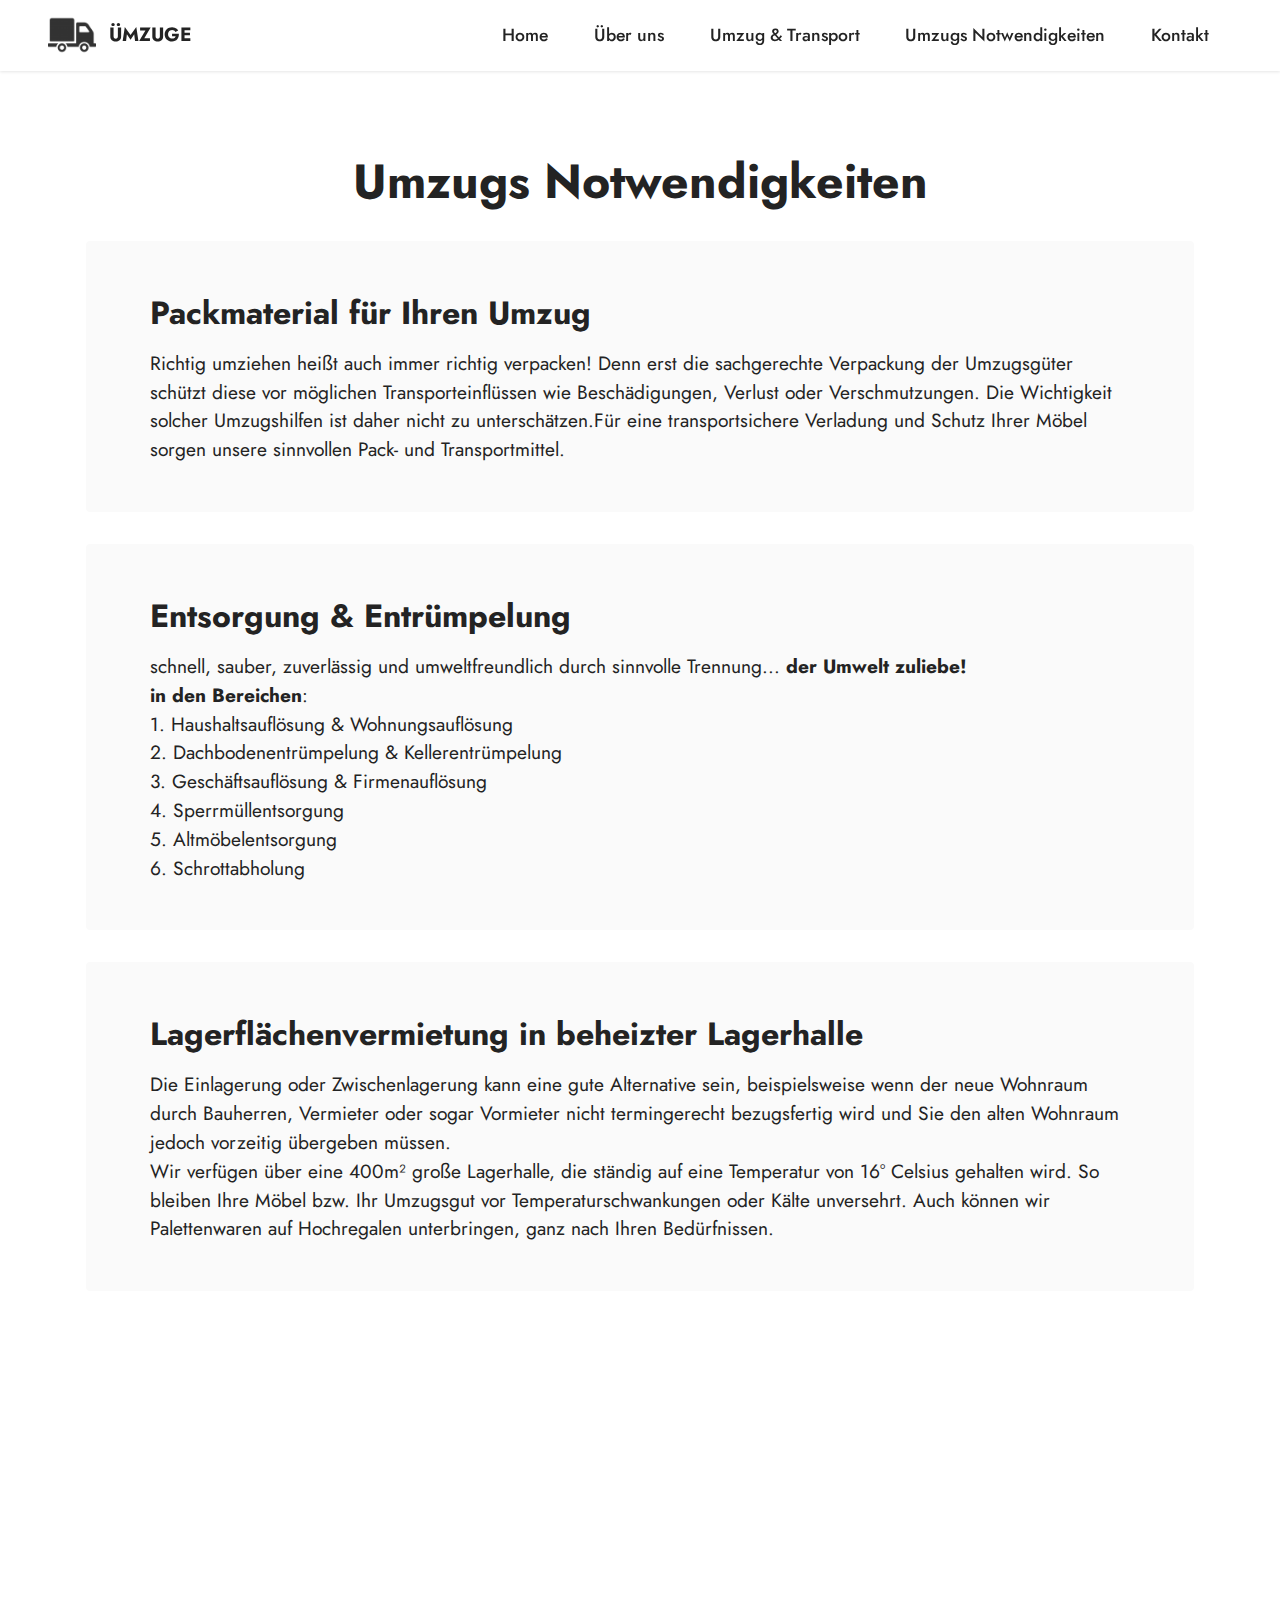
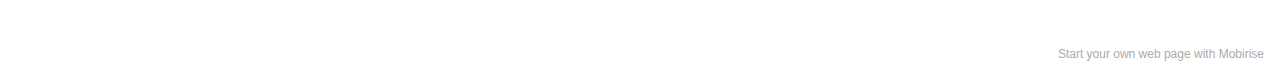
<file: page2.html>
<!DOCTYPE html>
<html  >
<head>
  <!-- Site made with Mobirise Website Builder v5.2.0, https://mobirise.com -->
  <meta charset="UTF-8">
  <meta http-equiv="X-UA-Compatible" content="IE=edge">
  <meta name="generator" content="Mobirise v5.2.0, mobirise.com">
  <meta name="viewport" content="width=device-width, initial-scale=1, minimum-scale=1">
  <link rel="shortcut icon" href="assets/images/truck-e1524921788131.png" type="image/x-icon">
  <meta name="description" content="">
  
  
  <title>UMZUGSNOTWENDIGKEITEN</title>
  <link rel="stylesheet" href="assets/tether/tether.min.css">
  <link rel="stylesheet" href="assets/bootstrap/css/bootstrap.min.css">
  <link rel="stylesheet" href="assets/bootstrap/css/bootstrap-grid.min.css">
  <link rel="stylesheet" href="assets/bootstrap/css/bootstrap-reboot.min.css">
  <link rel="stylesheet" href="assets/dropdown/css/style.css">
  <link rel="stylesheet" href="assets/socicon/css/styles.css">
  <link rel="stylesheet" href="assets/theme/css/style.css">
  <link rel="preload" as="style" href="assets/mobirise/css/mbr-additional.css"><link rel="stylesheet" href="assets/mobirise/css/mbr-additional.css" type="text/css">
  
  
  
  
</head>
<body>
  
  <section class="menu menu3 cid-spLPKaVI7a" once="menu" id="menu3-k">
    
    <nav class="navbar navbar-dropdown navbar-fixed-top navbar-expand-lg">
        <div class="container-fluid">
            <div class="navbar-brand">
                <span class="navbar-logo">
                    <a href="https://mobiri.se">
                        <img src="assets/images/truck-e1524921788131.png" alt="Mobirise" style="height: 3rem;">
                    </a>
                </span>
                <span class="navbar-caption-wrap"><a class="navbar-caption text-black display-7" href="https://mobiri.se">ÜMZUGE</a></span>
            </div>
            <button class="navbar-toggler" type="button" data-toggle="collapse" data-target="#navbarSupportedContent" aria-controls="navbarNavAltMarkup" aria-expanded="false" aria-label="Toggle navigation">
                <div class="hamburger">
                    <span></span>
                    <span></span>
                    <span></span>
                    <span></span>
                </div>
            </button>
            <div class="collapse navbar-collapse" id="navbarSupportedContent">
                <ul class="navbar-nav nav-dropdown nav-right" data-app-modern-menu="true"><li class="nav-item"><a class="nav-link link text-black text-primary display-4" href="index.html">Home</a></li><li class="nav-item"><a class="nav-link link text-black text-primary display-4" href="page4.html">
                            Über uns</a></li>
                    <li class="nav-item"><a class="nav-link link text-black text-primary display-4" href="page3.html">
                            Umzug &amp; Transport</a></li><li class="nav-item"><a class="nav-link link text-black text-primary display-4" href="page2.html">
                            Umzugs Notwendigkeiten</a></li>
                    <li class="nav-item"><a class="nav-link link text-black text-primary display-4" href="page1.html">Kontakt</a>
                    </li></ul>
                
                
            </div>
        </div>
    </nav>
</section>

<section class="features9 cid-spM9ukXPza" id="features10-18">
    <!---->
    
    
    <div class="container">
        <div class="mbr-section-head">
            <h3 class="mbr-section-title mbr-fonts-style mb-0 display-2">
                <strong>Umzugs Notwendigkeiten
</strong></h3>
            
        </div>
        <div class="row mt-4">
            <div class="card col-12">
                <div class="card-wrapper">
                    <div class="top-line row">
                        <div class="col">
                            <h4 class="card-title mbr-fonts-style display-5"><strong>Packmaterial für Ihren Umzug
</strong></h4>
                        </div>
                        <div class="col-auto">
                            <p class="price mbr-fonts-style display-5"></p>
                        </div>
                    </div>
                    <div class="bottom-line">
                        <p class="mbr-text mbr-fonts-style display-7">Richtig umziehen heißt auch immer richtig verpacken! Denn erst die sachgerechte Verpackung der Umzugsgüter schützt diese vor möglichen Transporteinflüssen wie Beschädigungen, Verlust oder Verschmutzungen. Die Wichtigkeit solcher Umzugshilfen ist daher nicht zu unterschätzen.Für eine transportsichere Verladung und Schutz Ihrer Möbel sorgen unsere sinnvollen Pack- und Transportmittel.
<br></p>
                    </div>
                </div>
            </div>
            <div class="card col-12">
                <div class="card-wrapper">
                    <div class="top-line row">
                        <div class="col">
                            <h4 class="card-title mbr-fonts-style display-5"><strong>Entsorgung &amp; Entrümpelung
</strong></h4>
                        </div>
                        <div class="col-auto">
                            <p class="price mbr-fonts-style display-5"></p>
                        </div>
                    </div>
                    <div class="bottom-line">
                        <p class="mbr-text mbr-fonts-style display-7">schnell, sauber, zuverlässig und umweltfreundlich durch sinnvolle Trennung... <strong>der Umwelt zuliebe!
<br>in den Bereichen</strong>:
<br>1. Haushaltsauflösung &amp; Wohnungsauflösung
<br>2. Dachbodenentrümpelung &amp; Kellerentrümpelung
<br>3. Geschäftsauflösung &amp; Firmenauflösung
<br>4. Sperrmüllentsorgung
<br>5. Altmöbelentsorgung
<br>6. Schrottabholung</p>
                    </div>
                </div>
            </div>
            <div class="card col-12">
                <div class="card-wrapper">
                    <div class="top-line row">
                        <div class="col">
                            <h4 class="card-title mbr-fonts-style display-5"><strong>Lagerflächenvermietung in beheizter Lagerhalle
</strong></h4>
                        </div>
                        <div class="col-auto">
                            <p class="price mbr-fonts-style display-5"></p>
                        </div>
                    </div>
                    <div class="bottom-line">
                        <p class="mbr-text mbr-fonts-style display-7">Die Einlagerung oder Zwischenlagerung kann eine gute Alternative sein, beispielsweise wenn der neue Wohnraum durch Bauherren, Vermieter oder sogar Vormieter nicht termingerecht bezugsfertig wird und Sie den alten Wohnraum jedoch vorzeitig übergeben müssen.
<br>Wir verfügen über eine 400m² große Lagerhalle, die ständig auf eine Temperatur von 16° Celsius gehalten wird. So bleiben Ihre Möbel bzw. Ihr Umzugsgut vor Temperaturschwankungen oder Kälte unversehrt. Auch können wir Palettenwaren auf Hochregalen unterbringen, ganz nach Ihren Bedürfnissen.</p>
                    </div>
                </div>
            </div>
            
            
            
            
            
            
            
            
            
        </div>
    </div>
</section>

<section class="footer5 cid-spM666JgjC mbr-reveal" once="footers" id="footer5-z">

    

    

    <div class="container">
        <div class="media-container-row">
            <div class="col-md-1 col-6">
                <div class="media-wrap">
                    <a href="https://mobirise.co/">
                        <img src="assets/images/truck-e1524921788131-58x58.png" alt="Mobirise">
                    </a>
                </div>
            </div>
            <div class="col-11 col-6">
                <p class="mbr-text align-right links mbr-fonts-style display-7"></p><p><a href="page4.html" class="text-primary">Über uns</a>
&nbsp;&nbsp;&nbsp;&nbsp;<a href="page3.html" class="text-primary">Umzug &amp; Transport</a>
&nbsp;&nbsp;&nbsp;<a href="page2.html" class="text-primary">&nbsp;Umzugs Notwendigkeiten</a>&nbsp;&nbsp;&nbsp;&nbsp;<a href="page1.html" class="text-primary">Kontakt</a></p><p></p>
            </div>
        </div>
        <!-- <div class="media-container-row">
            <div class="col-md-12"> -->
        <div class="footer-lower">
            <div class="media-container-row">
                <div class="col-md-12">
                    <hr>
                </div>
            </div>
            <div class="media-container-row">
                <div class="col-md-6 copyright">
                    <p class="mbr-text mbr-fonts-style display-7"></p>
                </div>
                <div class="col-md-6">
                    <div class="social-list align-right">
                        <div class="soc-item">
                            <a href="https://twitter.com/" target="_blank">
                                <span class="mbr-iconfont mbr-iconfont-social socicon-twitter socicon"></span>
                            </a>
                        </div>
                        <div class="soc-item">
                            <a href="https://www.facebook.com/" target="_blank">
                                <span class="mbr-iconfont mbr-iconfont-social socicon-facebook socicon"></span>
                            </a>
                        </div>
                        <div class="soc-item">
                            <a href="https://www.youtube.com/" target="_blank">
                                <span class="mbr-iconfont mbr-iconfont-social socicon-youtube socicon"></span>
                            </a>
                        </div>
                        <div class="soc-item">
                            <a href="https://instagram.com/" target="_blank">
                                <span class="mbr-iconfont mbr-iconfont-social socicon-instagram socicon"></span>
                            </a>
                        </div>
                        
                        
                    </div>
                </div>
            </div>
            <!-- </div>
            </div> -->
        </div>

    </div>
</section><section style="background-color: #fff; font-family: -apple-system, BlinkMacSystemFont, 'Segoe UI', 'Roboto', 'Helvetica Neue', Arial, sans-serif; color:#aaa; font-size:12px; padding: 0; align-items: center; display: flex;"><a href="https://mobirise.site/q" style="flex: 1 1; height: 3rem; padding-left: 1rem;"></a><p style="flex: 0 0 auto; margin:0; padding-right:1rem;">Start your own <a href="https://mobirise.site/y" style="color:#aaa;">web page</a> with Mobirise</p></section><script src="assets/web/assets/jquery/jquery.min.js"></script>  <script src="assets/popper/popper.min.js"></script>  <script src="assets/tether/tether.min.js"></script>  <script src="assets/bootstrap/js/bootstrap.min.js"></script>  <script src="assets/smoothscroll/smooth-scroll.js"></script>  <script src="assets/dropdown/js/nav-dropdown.js"></script>  <script src="assets/dropdown/js/navbar-dropdown.js"></script>  <script src="assets/touchswipe/jquery.touch-swipe.min.js"></script>  <script src="assets/theme/js/script.js"></script>  
  
  
</body>
</html>
</file>
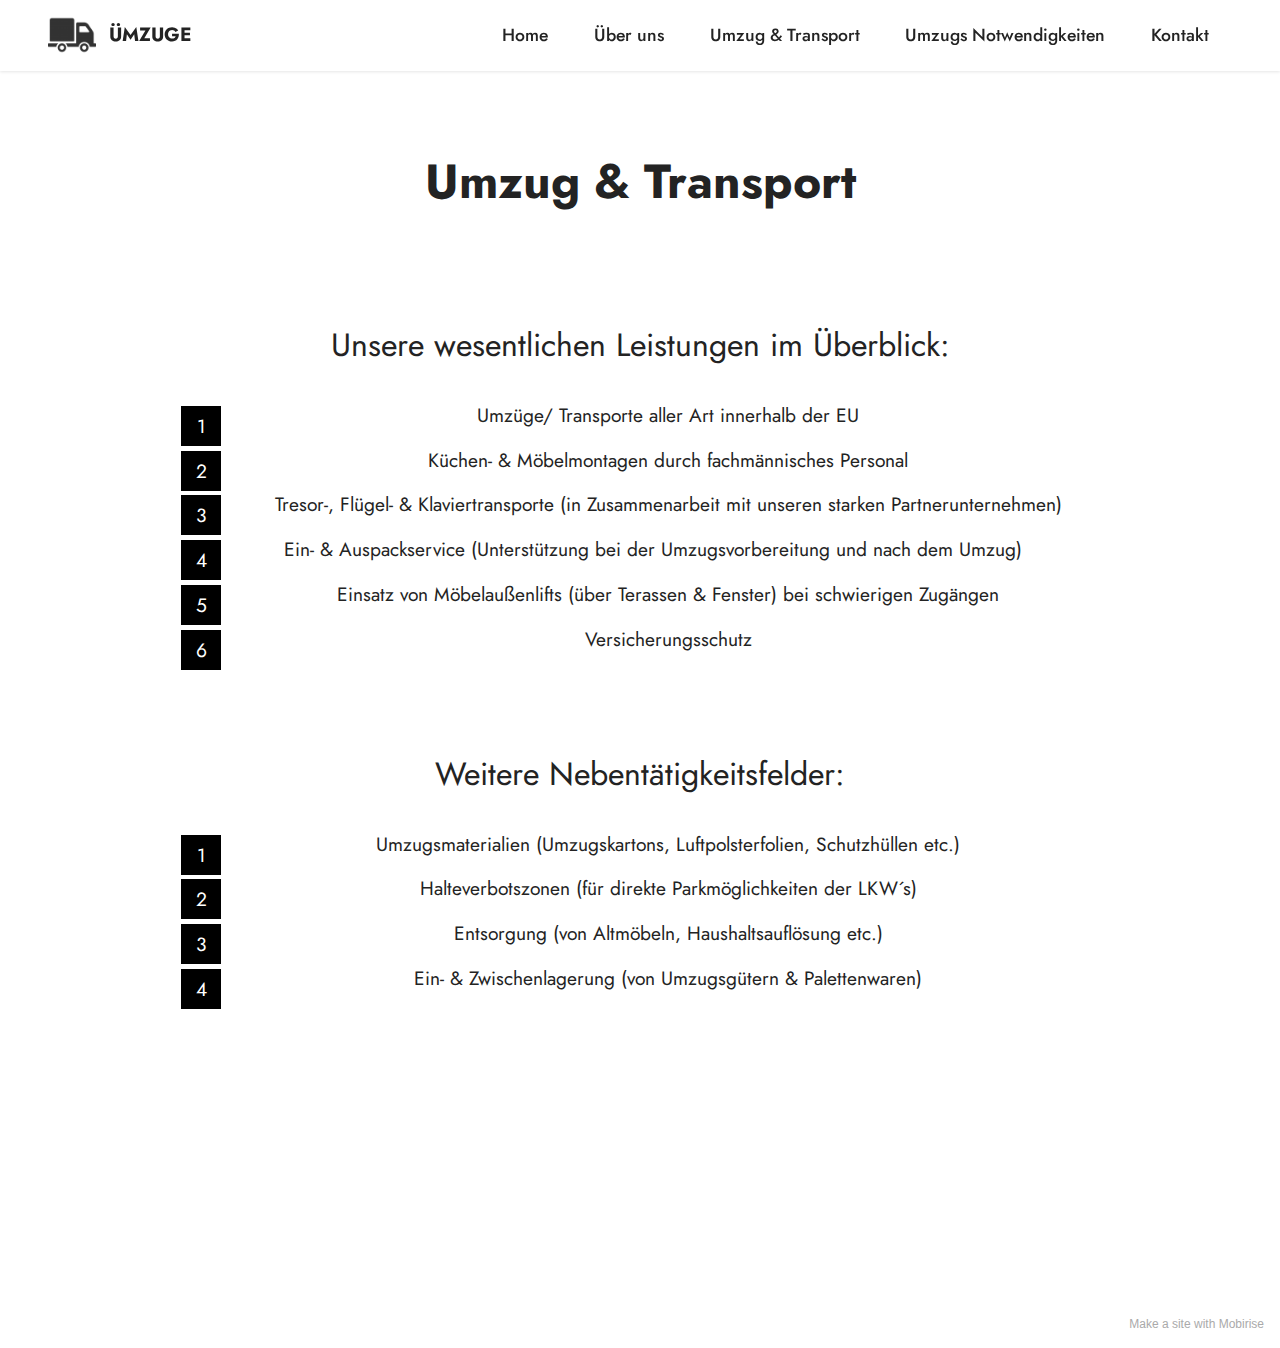
<file: page3.html>
<!DOCTYPE html>
<html  >
<head>
  <!-- Site made with Mobirise Website Builder v5.2.0, https://mobirise.com -->
  <meta charset="UTF-8">
  <meta http-equiv="X-UA-Compatible" content="IE=edge">
  <meta name="generator" content="Mobirise v5.2.0, mobirise.com">
  <meta name="viewport" content="width=device-width, initial-scale=1, minimum-scale=1">
  <link rel="shortcut icon" href="assets/images/truck-e1524921788131.png" type="image/x-icon">
  <meta name="description" content="">
  
  
  <title>UMZUG&amp;TRANSPORT</title>
  <link rel="stylesheet" href="assets/tether/tether.min.css">
  <link rel="stylesheet" href="assets/bootstrap/css/bootstrap.min.css">
  <link rel="stylesheet" href="assets/bootstrap/css/bootstrap-grid.min.css">
  <link rel="stylesheet" href="assets/bootstrap/css/bootstrap-reboot.min.css">
  <link rel="stylesheet" href="assets/dropdown/css/style.css">
  <link rel="stylesheet" href="assets/socicon/css/styles.css">
  <link rel="stylesheet" href="assets/theme/css/style.css">
  <link rel="preload" as="style" href="assets/mobirise/css/mbr-additional.css"><link rel="stylesheet" href="assets/mobirise/css/mbr-additional.css" type="text/css">
  
  
  
  
</head>
<body>
  
  <section class="menu menu3 cid-spLPKaVI7a" once="menu" id="menu3-m">
    
    <nav class="navbar navbar-dropdown navbar-fixed-top navbar-expand-lg">
        <div class="container-fluid">
            <div class="navbar-brand">
                <span class="navbar-logo">
                    <a href="https://mobiri.se">
                        <img src="assets/images/truck-e1524921788131.png" alt="Mobirise" style="height: 3rem;">
                    </a>
                </span>
                <span class="navbar-caption-wrap"><a class="navbar-caption text-black display-7" href="https://mobiri.se">ÜMZUGE</a></span>
            </div>
            <button class="navbar-toggler" type="button" data-toggle="collapse" data-target="#navbarSupportedContent" aria-controls="navbarNavAltMarkup" aria-expanded="false" aria-label="Toggle navigation">
                <div class="hamburger">
                    <span></span>
                    <span></span>
                    <span></span>
                    <span></span>
                </div>
            </button>
            <div class="collapse navbar-collapse" id="navbarSupportedContent">
                <ul class="navbar-nav nav-dropdown nav-right" data-app-modern-menu="true"><li class="nav-item"><a class="nav-link link text-black text-primary display-4" href="index.html">Home</a></li><li class="nav-item"><a class="nav-link link text-black text-primary display-4" href="page4.html">
                            Über uns</a></li>
                    <li class="nav-item"><a class="nav-link link text-black text-primary display-4" href="page3.html">
                            Umzug &amp; Transport</a></li><li class="nav-item"><a class="nav-link link text-black text-primary display-4" href="page2.html">
                            Umzugs Notwendigkeiten</a></li>
                    <li class="nav-item"><a class="nav-link link text-black text-primary display-4" href="page1.html">Kontakt</a>
                    </li></ul>
                
                
            </div>
        </div>
    </nav>
</section>

<section class="header9 cid-spM7uZXOul" id="header9-10">

    

    

    <div class="text-center container">
        <div class="row justify-content-center">
            <div class="col-md-12 col-lg-9">
                
                <h1 class="mbr-section-title mbr-fonts-style mb-3 display-2"><strong>Umzug &amp; Transport
</strong></h1>
                
                
            </div>
        </div>
    </div>
</section>

<section class="content9 cid-spM7JhjjNH" id="content9-15">
    

    <div class="container">
        <div class="row justify-content-center">
            <div class="counter-container col-md-12 col-lg-10">
                <h4 class="mbr-section-title mbr-fonts-style mb-4 display-5">Unsere wesentlichen Leistungen im Überblick:
</h4>
                <div class="mbr-text mbr-fonts-style display-7">
                    <ol>
                        <li>Umzüge/ Transporte aller Art innerhalb der EU</li>
                        <li>Küchen- &amp; Möbelmontagen durch fachmännisches Personal</li>
                        <li>Tresor-, Flügel- &amp; Klaviertransporte (in Zusammenarbeit mit unseren starken Partnerunternehmen)
</li><li>Ein- &amp; Auspackservice (Unterstützung bei der Umzugsvorbereitung und nach dem Umzug)
&nbsp;&nbsp;&nbsp;&nbsp;</li><li>Einsatz von Möbelaußenlifts (über Terassen &amp; Fenster) bei schwierigen Zugängen
</li><li>Versicherungsschutz
</li></ol><ol>
                    </ol>
                </div>
            </div>
        </div>
    </div>
</section>

<section class="content9 cid-spM8tuVQud" id="content9-17">
    

    <div class="container">
        <div class="row justify-content-center">
            <div class="counter-container col-md-12 col-lg-10">
                <h4 class="mbr-section-title mbr-fonts-style mb-4 display-5">Weitere Nebentätigkeitsfelder:
</h4>
                <div class="mbr-text mbr-fonts-style display-7">
                    <ol>
                        <li><span style="font-size: 1.2rem;">Umzugsmaterialien (Umzugskartons, Luftpolsterfolien, Schutzhüllen etc.)
</span></li><li><span style="font-size: 1.2rem;">Halteverbotszonen (für direkte Parkmöglichkeiten der LKW´s)
</span></li><li><span style="font-size: 1.2rem;">Entsorgung (von Altmöbeln, Haushaltsauflösung etc.)
</span></li><li><span style="font-size: 1.2rem;">Ein- &amp; Zwischenlagerung (von Umzugsgütern &amp; Palettenwaren)
</span></li></ol><ol>
                    </ol>
                </div>
            </div>
        </div>
    </div>
</section>

<section class="footer5 cid-spM666JgjC mbr-reveal" once="footers" id="footer5-z">

    

    

    <div class="container">
        <div class="media-container-row">
            <div class="col-md-1 col-6">
                <div class="media-wrap">
                    <a href="https://mobirise.co/">
                        <img src="assets/images/truck-e1524921788131-58x58.png" alt="Mobirise">
                    </a>
                </div>
            </div>
            <div class="col-11 col-6">
                <p class="mbr-text align-right links mbr-fonts-style display-7"></p><p><a href="page4.html" class="text-primary">Über uns</a>
&nbsp;&nbsp;&nbsp;&nbsp;<a href="page3.html" class="text-primary">Umzug &amp; Transport</a>
&nbsp;&nbsp;&nbsp;<a href="page2.html" class="text-primary">&nbsp;Umzugs Notwendigkeiten</a>&nbsp;&nbsp;&nbsp;&nbsp;<a href="page1.html" class="text-primary">Kontakt</a></p><p></p>
            </div>
        </div>
        <!-- <div class="media-container-row">
            <div class="col-md-12"> -->
        <div class="footer-lower">
            <div class="media-container-row">
                <div class="col-md-12">
                    <hr>
                </div>
            </div>
            <div class="media-container-row">
                <div class="col-md-6 copyright">
                    <p class="mbr-text mbr-fonts-style display-7"></p>
                </div>
                <div class="col-md-6">
                    <div class="social-list align-right">
                        <div class="soc-item">
                            <a href="https://twitter.com/" target="_blank">
                                <span class="mbr-iconfont mbr-iconfont-social socicon-twitter socicon"></span>
                            </a>
                        </div>
                        <div class="soc-item">
                            <a href="https://www.facebook.com/" target="_blank">
                                <span class="mbr-iconfont mbr-iconfont-social socicon-facebook socicon"></span>
                            </a>
                        </div>
                        <div class="soc-item">
                            <a href="https://www.youtube.com/" target="_blank">
                                <span class="mbr-iconfont mbr-iconfont-social socicon-youtube socicon"></span>
                            </a>
                        </div>
                        <div class="soc-item">
                            <a href="https://instagram.com/" target="_blank">
                                <span class="mbr-iconfont mbr-iconfont-social socicon-instagram socicon"></span>
                            </a>
                        </div>
                        
                        
                    </div>
                </div>
            </div>
            <!-- </div>
            </div> -->
        </div>

    </div>
</section><section style="background-color: #fff; font-family: -apple-system, BlinkMacSystemFont, 'Segoe UI', 'Roboto', 'Helvetica Neue', Arial, sans-serif; color:#aaa; font-size:12px; padding: 0; align-items: center; display: flex;"><a href="https://mobirise.site/e" style="flex: 1 1; height: 3rem; padding-left: 1rem;"></a><p style="flex: 0 0 auto; margin:0; padding-right:1rem;">Make a <a href="https://mobirise.site/y" style="color:#aaa;">site</a> with Mobirise</p></section><script src="assets/web/assets/jquery/jquery.min.js"></script>  <script src="assets/popper/popper.min.js"></script>  <script src="assets/tether/tether.min.js"></script>  <script src="assets/bootstrap/js/bootstrap.min.js"></script>  <script src="assets/smoothscroll/smooth-scroll.js"></script>  <script src="assets/dropdown/js/nav-dropdown.js"></script>  <script src="assets/dropdown/js/navbar-dropdown.js"></script>  <script src="assets/touchswipe/jquery.touch-swipe.min.js"></script>  <script src="assets/theme/js/script.js"></script>  
  
  
</body>
</html>
</file>
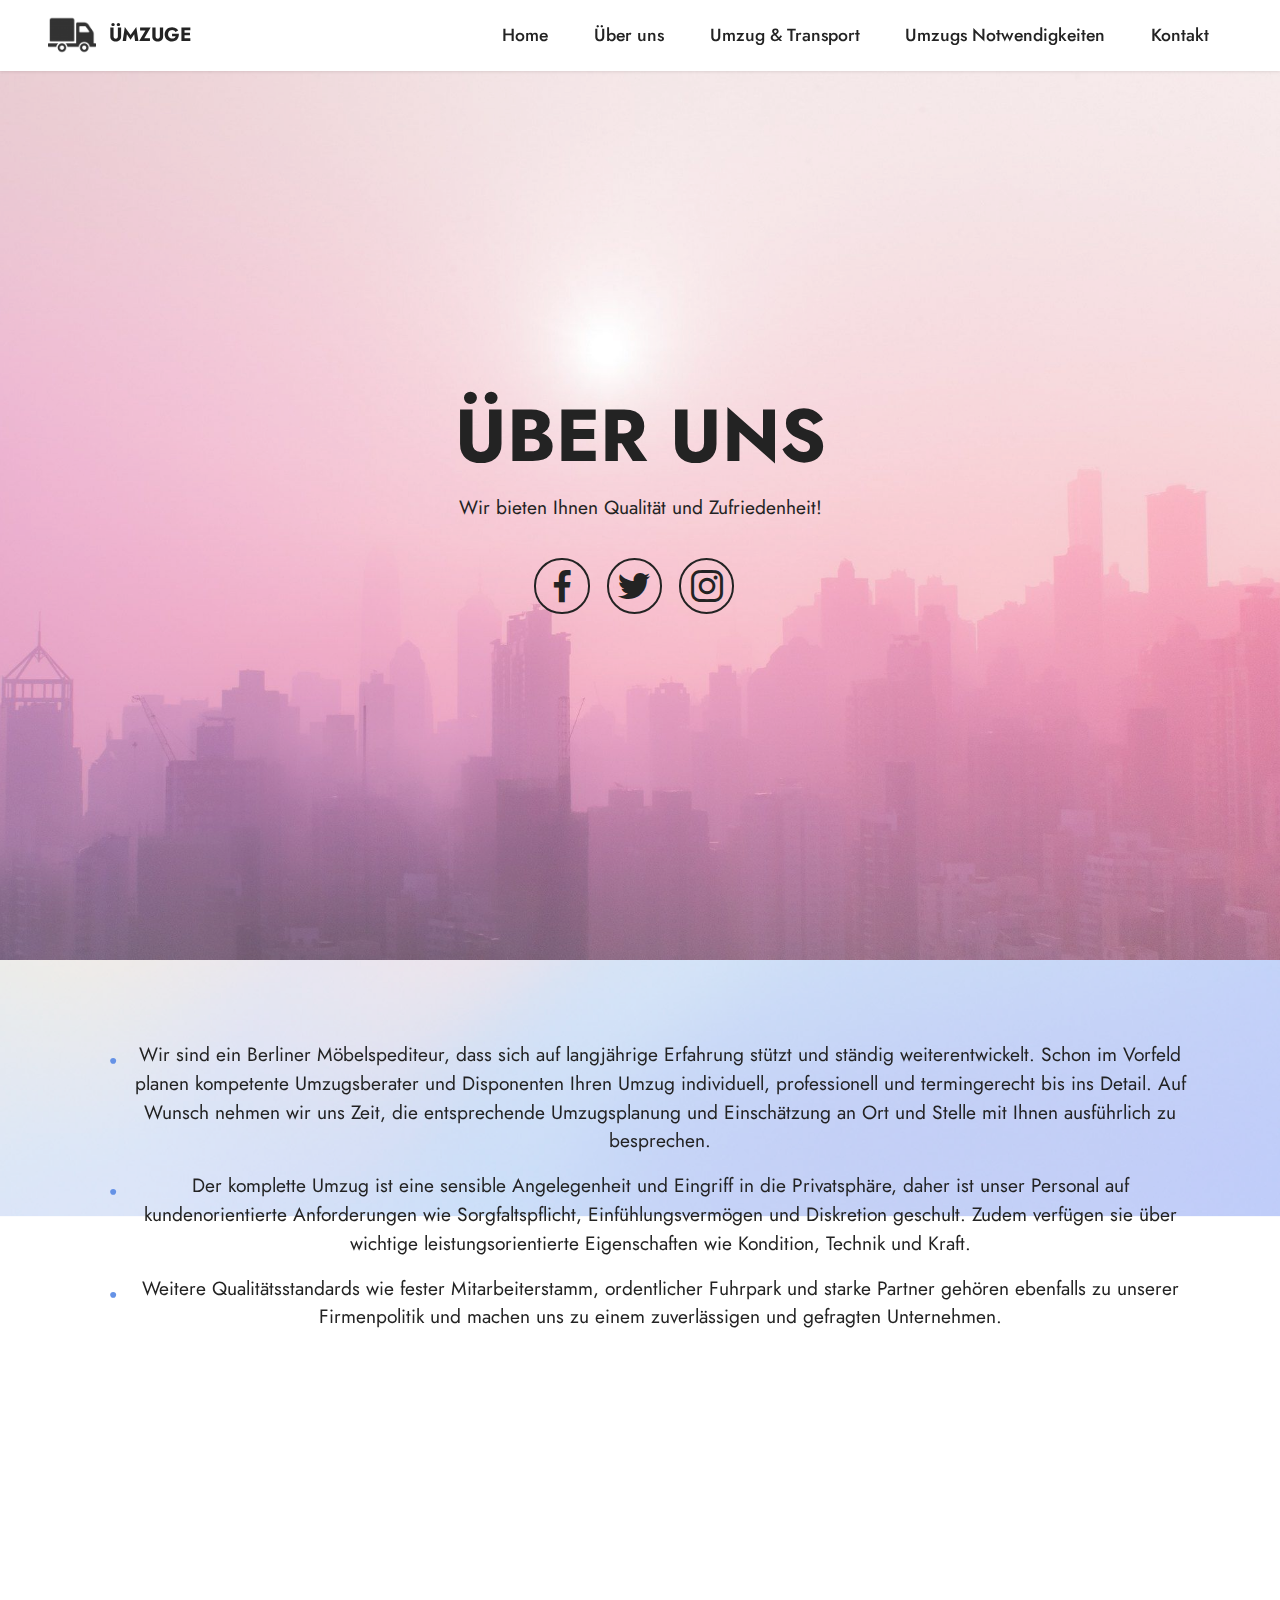
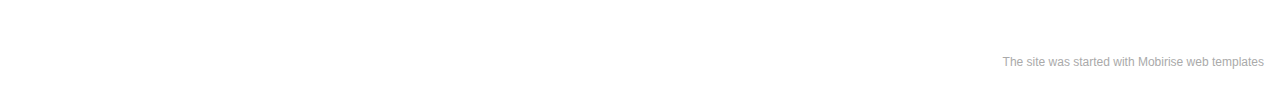
<file: page4.html>
<!DOCTYPE html>
<html  >
<head>
  <!-- Site made with Mobirise Website Builder v5.2.0, https://mobirise.com -->
  <meta charset="UTF-8">
  <meta http-equiv="X-UA-Compatible" content="IE=edge">
  <meta name="generator" content="Mobirise v5.2.0, mobirise.com">
  <meta name="viewport" content="width=device-width, initial-scale=1, minimum-scale=1">
  <link rel="shortcut icon" href="assets/images/truck-e1524921788131.png" type="image/x-icon">
  <meta name="description" content="">
  
  
  <title>ÜBERUNS</title>
  <link rel="stylesheet" href="assets/tether/tether.min.css">
  <link rel="stylesheet" href="assets/bootstrap/css/bootstrap.min.css">
  <link rel="stylesheet" href="assets/bootstrap/css/bootstrap-grid.min.css">
  <link rel="stylesheet" href="assets/bootstrap/css/bootstrap-reboot.min.css">
  <link rel="stylesheet" href="assets/dropdown/css/style.css">
  <link rel="stylesheet" href="assets/socicon/css/styles.css">
  <link rel="stylesheet" href="assets/theme/css/style.css">
  <link rel="preload" as="style" href="assets/mobirise/css/mbr-additional.css"><link rel="stylesheet" href="assets/mobirise/css/mbr-additional.css" type="text/css">
  
  
  
  
</head>
<body>
  
  <section class="menu menu3 cid-spLPKaVI7a" once="menu" id="menu3-o">
    
    <nav class="navbar navbar-dropdown navbar-fixed-top navbar-expand-lg">
        <div class="container-fluid">
            <div class="navbar-brand">
                <span class="navbar-logo">
                    <a href="https://mobiri.se">
                        <img src="assets/images/truck-e1524921788131.png" alt="Mobirise" style="height: 3rem;">
                    </a>
                </span>
                <span class="navbar-caption-wrap"><a class="navbar-caption text-black display-7" href="https://mobiri.se">ÜMZUGE</a></span>
            </div>
            <button class="navbar-toggler" type="button" data-toggle="collapse" data-target="#navbarSupportedContent" aria-controls="navbarNavAltMarkup" aria-expanded="false" aria-label="Toggle navigation">
                <div class="hamburger">
                    <span></span>
                    <span></span>
                    <span></span>
                    <span></span>
                </div>
            </button>
            <div class="collapse navbar-collapse" id="navbarSupportedContent">
                <ul class="navbar-nav nav-dropdown nav-right" data-app-modern-menu="true"><li class="nav-item"><a class="nav-link link text-black text-primary display-4" href="index.html">Home</a></li><li class="nav-item"><a class="nav-link link text-black text-primary display-4" href="page4.html">
                            Über uns</a></li>
                    <li class="nav-item"><a class="nav-link link text-black text-primary display-4" href="page3.html">
                            Umzug &amp; Transport</a></li><li class="nav-item"><a class="nav-link link text-black text-primary display-4" href="page2.html">
                            Umzugs Notwendigkeiten</a></li>
                    <li class="nav-item"><a class="nav-link link text-black text-primary display-4" href="page1.html">Kontakt</a>
                    </li></ul>
                
                
            </div>
        </div>
    </nav>
</section>

<section class="header13 cid-spM5EXzzLm mbr-fullscreen" id="header13-x">

    

    <div class="mbr-overlay" style="opacity: 0.2; background-color: rgb(255, 255, 255);"></div>

    <div class="align-center container">
        <div class="row justify-content-center">
            <div class="col-12 col-lg-10">
                <h1 class="mbr-section-title mbr-fonts-style mb-3 display-1"><strong>ÜBER UNS</strong></h1>
                
                <p class="mbr-text mbr-fonts-style mb-3 display-7">
                    Wir bieten Ihnen Qualität und Zufriedenheit!
                </p>
                
                <div class="social-row display-7 mt-5">
                    <div class="soc-item">
                        <a href="https://twitter.com/mobirise" target="_blank">
                            <span class="mbr-iconfont socicon socicon-facebook"></span>
                        </a>
                    </div>
                    <div class="soc-item">
                        <a href="https://twitter.com/mobirise" target="_blank">
                            <span class="mbr-iconfont socicon socicon-twitter"></span>
                        </a>
                    </div>
                    <div class="soc-item">
                        <a href="https://twitter.com/mobirise" target="_blank">
                            <span class="mbr-iconfont socicon socicon-instagram"></span>
                        </a>
                    </div>
                    
                    
                </div>
            </div>
        </div>
    </div>
</section>

<section class="content14 cid-spM5VtVVio mbr-parallax-background" id="content14-y">
    
    <div class="mbr-overlay" style="opacity: 0.5; background-color: rgb(255, 255, 255);"></div>
    
    <div class="container">
        <div class="row justify-content-center">
            <div class="col-md-12 col-lg-12">
                    
                <ul class="list mbr-fonts-style display-7">
                    <li><span style="font-size: 1.2rem;">Wir sind ein Berliner Möbelspediteur, dass sich auf langjährige Erfahrung stützt und ständig weiterentwickelt. Schon im Vorfeld planen kompetente Umzugsberater und Disponenten Ihren Umzug individuell, professionell und termingerecht bis ins Detail. Auf Wunsch nehmen wir uns Zeit, die entsprechende Umzugsplanung und Einschätzung an Ort und Stelle mit Ihnen ausführlich zu besprechen.</span><br></li><li><span style="font-size: 1.2rem;">Der komplette Umzug ist eine sensible Angelegenheit und Eingriff in die Privatsphäre, daher ist unser Personal auf kundenorientierte Anforderungen wie Sorgfaltspflicht, Einfühlungsvermögen und Diskretion geschult. Zudem verfügen sie über wichtige leistungsorientierte Eigenschaften wie Kondition, Technik und Kraft.</span><br></li><li>Weitere Qualitätsstandards wie fester Mitarbeiterstamm, ordentlicher Fuhrpark und starke Partner gehören ebenfalls zu unserer Firmenpolitik und machen uns zu einem zuverlässigen und gefragten Unternehmen.</li>
                </ul>
            </div>
        </div>
    </div>
</section>

<section class="footer5 cid-spM666JgjC mbr-reveal" once="footers" id="footer5-z">

    

    

    <div class="container">
        <div class="media-container-row">
            <div class="col-md-1 col-6">
                <div class="media-wrap">
                    <a href="https://mobirise.co/">
                        <img src="assets/images/truck-e1524921788131-58x58.png" alt="Mobirise">
                    </a>
                </div>
            </div>
            <div class="col-11 col-6">
                <p class="mbr-text align-right links mbr-fonts-style display-7"></p><p><a href="page4.html" class="text-primary">Über uns</a>
&nbsp;&nbsp;&nbsp;&nbsp;<a href="page3.html" class="text-primary">Umzug &amp; Transport</a>
&nbsp;&nbsp;&nbsp;<a href="page2.html" class="text-primary">&nbsp;Umzugs Notwendigkeiten</a>&nbsp;&nbsp;&nbsp;&nbsp;<a href="page1.html" class="text-primary">Kontakt</a></p><p></p>
            </div>
        </div>
        <!-- <div class="media-container-row">
            <div class="col-md-12"> -->
        <div class="footer-lower">
            <div class="media-container-row">
                <div class="col-md-12">
                    <hr>
                </div>
            </div>
            <div class="media-container-row">
                <div class="col-md-6 copyright">
                    <p class="mbr-text mbr-fonts-style display-7"></p>
                </div>
                <div class="col-md-6">
                    <div class="social-list align-right">
                        <div class="soc-item">
                            <a href="https://twitter.com/" target="_blank">
                                <span class="mbr-iconfont mbr-iconfont-social socicon-twitter socicon"></span>
                            </a>
                        </div>
                        <div class="soc-item">
                            <a href="https://www.facebook.com/" target="_blank">
                                <span class="mbr-iconfont mbr-iconfont-social socicon-facebook socicon"></span>
                            </a>
                        </div>
                        <div class="soc-item">
                            <a href="https://www.youtube.com/" target="_blank">
                                <span class="mbr-iconfont mbr-iconfont-social socicon-youtube socicon"></span>
                            </a>
                        </div>
                        <div class="soc-item">
                            <a href="https://instagram.com/" target="_blank">
                                <span class="mbr-iconfont mbr-iconfont-social socicon-instagram socicon"></span>
                            </a>
                        </div>
                        
                        
                    </div>
                </div>
            </div>
            <!-- </div>
            </div> -->
        </div>

    </div>
</section><section style="background-color: #fff; font-family: -apple-system, BlinkMacSystemFont, 'Segoe UI', 'Roboto', 'Helvetica Neue', Arial, sans-serif; color:#aaa; font-size:12px; padding: 0; align-items: center; display: flex;"><a href="https://mobirise.site/g" style="flex: 1 1; height: 3rem; padding-left: 1rem;"></a><p style="flex: 0 0 auto; margin:0; padding-right:1rem;"><a href="https://mobirise.site/q" style="color:#aaa;">The site</a> was started with Mobirise web templates</p></section><script src="assets/web/assets/jquery/jquery.min.js"></script>  <script src="assets/popper/popper.min.js"></script>  <script src="assets/tether/tether.min.js"></script>  <script src="assets/bootstrap/js/bootstrap.min.js"></script>  <script src="assets/smoothscroll/smooth-scroll.js"></script>  <script src="assets/dropdown/js/nav-dropdown.js"></script>  <script src="assets/dropdown/js/navbar-dropdown.js"></script>  <script src="assets/touchswipe/jquery.touch-swipe.min.js"></script>  <script src="assets/parallax/jarallax.min.js"></script>  <script src="assets/theme/js/script.js"></script>  
  
  
</body>
</html>
</file>
<file: assets/web/assets/mobirise-icons2/mobirise2.css>
@font-face {
  font-family: 'Moririse2';
  font-display: swap;
  src:  url('mobirise2.eot?f2bix4');
  src:  url('mobirise2.eot?f2bix4#iefix') format('embedded-opentype'),
    url('mobirise2.ttf?f2bix4') format('truetype'),
    url('mobirise2.woff?f2bix4') format('woff'),
    url('mobirise2.svg?f2bix4#mobirise2') format('svg');
  font-weight: normal;
  font-style: normal;
}

[class^="mobi-"], [class*=" mobi-"] {
  /* use !important to prevent issues with browser extensions that change fonts */
  font-family: 'Moririse2' !important;
  speak: none;
  font-style: normal;
  font-weight: normal;
  font-variant: normal;
  text-transform: none;
  line-height: 1;

  /* Better Font Rendering =========== */
  -webkit-font-smoothing: antialiased;
  -moz-osx-font-smoothing: grayscale;
}

.mobi-mbri-add-submenu:before {
  content: "\e900";
}
.mobi-mbri-alert:before {
  content: "\e901";
}
.mobi-mbri-align-center:before {
  content: "\e902";
}
.mobi-mbri-align-justify:before {
  content: "\e903";
}
.mobi-mbri-align-left:before {
  content: "\e904";
}
.mobi-mbri-align-right:before {
  content: "\e905";
}
.mobi-mbri-android:before {
  content: "\e906";
}
.mobi-mbri-apple:before {
  content: "\e907";
}
.mobi-mbri-arrow-down:before {
  content: "\e908";
}
.mobi-mbri-arrow-next:before {
  content: "\e909";
}
.mobi-mbri-arrow-prev:before {
  content: "\e90a";
}
.mobi-mbri-arrow-up:before {
  content: "\e90b";
}
.mobi-mbri-bold:before {
  content: "\e90c";
}
.mobi-mbri-bookmark:before {
  content: "\e90d";
}
.mobi-mbri-bootstrap:before {
  content: "\e90e";
}
.mobi-mbri-briefcase:before {
  content: "\e90f";
}
.mobi-mbri-browse:before {
  content: "\e910";
}
.mobi-mbri-bulleted-list:before {
  content: "\e911";
}
.mobi-mbri-calendar:before {
  content: "\e912";
}
.mobi-mbri-camera:before {
  content: "\e913";
}
.mobi-mbri-cart-add:before {
  content: "\e914";
}
.mobi-mbri-cart-full:before {
  content: "\e915";
}
.mobi-mbri-cash:before {
  content: "\e916";
}
.mobi-mbri-change-style:before {
  content: "\e917";
}
.mobi-mbri-chat:before {
  content: "\e918";
}
.mobi-mbri-clock:before {
  content: "\e919";
}
.mobi-mbri-close:before {
  content: "\e91a";
}
.mobi-mbri-cloud:before {
  content: "\e91b";
}
.mobi-mbri-code:before {
  content: "\e91c";
}
.mobi-mbri-contact-form:before {
  content: "\e91d";
}
.mobi-mbri-credit-card:before {
  content: "\e91e";
}
.mobi-mbri-cursor-click:before {
  content: "\e91f";
}
.mobi-mbri-cust-feedback:before {
  content: "\e920";
}
.mobi-mbri-database:before {
  content: "\e921";
}
.mobi-mbri-delivery:before {
  content: "\e922";
}
.mobi-mbri-desktop:before {
  content: "\e923";
}
.mobi-mbri-devices:before {
  content: "\e924";
}
.mobi-mbri-down:before {
  content: "\e925";
}
.mobi-mbri-download-2:before {
  content: "\e926";
}
.mobi-mbri-download:before {
  content: "\e927";
}
.mobi-mbri-drag-n-drop-2:before {
  content: "\e928";
}
.mobi-mbri-drag-n-drop:before {
  content: "\e929";
}
.mobi-mbri-edit-2:before {
  content: "\e92a";
}
.mobi-mbri-edit:before {
  content: "\e92b";
}
.mobi-mbri-error:before {
  content: "\e92c";
}
.mobi-mbri-extension:before {
  content: "\e92d";
}
.mobi-mbri-features:before {
  content: "\e92e";
}
.mobi-mbri-file:before {
  content: "\e92f";
}
.mobi-mbri-flag:before {
  content: "\e930";
}
.mobi-mbri-folder:before {
  content: "\e931";
}
.mobi-mbri-gift:before {
  content: "\e932";
}
.mobi-mbri-github:before {
  content: "\e933";
}
.mobi-mbri-globe-2:before {
  content: "\e934";
}
.mobi-mbri-globe:before {
  content: "\e935";
}
.mobi-mbri-growing-chart:before {
  content: "\e936";
}
.mobi-mbri-hearth:before {
  content: "\e937";
}
.mobi-mbri-help:before {
  content: "\e938";
}
.mobi-mbri-home:before {
  content: "\e939";
}
.mobi-mbri-hot-cup:before {
  content: "\e93a";
}
.mobi-mbri-idea:before {
  content: "\e93b";
}
.mobi-mbri-image-gallery:before {
  content: "\e93c";
}
.mobi-mbri-image-slider:before {
  content: "\e93d";
}
.mobi-mbri-info:before {
  content: "\e93e";
}
.mobi-mbri-italic:before {
  content: "\e93f";
}
.mobi-mbri-key:before {
  content: "\e940";
}
.mobi-mbri-laptop:before {
  content: "\e941";
}
.mobi-mbri-layers:before {
  content: "\e942";
}
.mobi-mbri-left-right:before {
  content: "\e943";
}
.mobi-mbri-left:before {
  content: "\e944";
}
.mobi-mbri-letter:before {
  content: "\e945";
}
.mobi-mbri-like:before {
  content: "\e946";
}
.mobi-mbri-link:before {
  content: "\e947";
}
.mobi-mbri-lock:before {
  content: "\e948";
}
.mobi-mbri-login:before {
  content: "\e949";
}
.mobi-mbri-logout:before {
  content: "\e94a";
}
.mobi-mbri-magic-stick:before {
  content: "\e94b";
}
.mobi-mbri-map-pin:before {
  content: "\e94c";
}
.mobi-mbri-menu:before {
  content: "\e94d";
}
.mobi-mbri-mobile-2:before {
  content: "\e94e";
}
.mobi-mbri-mobile-horizontal:before {
  content: "\e94f";
}
.mobi-mbri-mobile:before {
  content: "\e950";
}
.mobi-mbri-mobirise:before {
  content: "\e951";
}
.mobi-mbri-more-horizontal:before {
  content: "\e952";
}
.mobi-mbri-more-vertical:before {
  content: "\e953";
}
.mobi-mbri-music:before {
  content: "\e954";
}
.mobi-mbri-new-file:before {
  content: "\e955";
}
.mobi-mbri-numbered-list:before {
  content: "\e956";
}
.mobi-mbri-opened-folder:before {
  content: "\e957";
}
.mobi-mbri-pages:before {
  content: "\e958";
}
.mobi-mbri-paper-plane:before {
  content: "\e959";
}
.mobi-mbri-paperclip:before {
  content: "\e95a";
}
.mobi-mbri-phone:before {
  content: "\e95b";
}
.mobi-mbri-photo:before {
  content: "\e95c";
}
.mobi-mbri-photos:before {
  content: "\e95d";
}
.mobi-mbri-pin:before {
  content: "\e95e";
}
.mobi-mbri-play:before {
  content: "\e95f";
}
.mobi-mbri-plus:before {
  content: "\e960";
}
.mobi-mbri-preview:before {
  content: "\e961";
}
.mobi-mbri-print:before {
  content: "\e962";
}
.mobi-mbri-protect:before {
  content: "\e963";
}
.mobi-mbri-question:before {
  content: "\e964";
}
.mobi-mbri-quote-left:before {
  content: "\e965";
}
.mobi-mbri-quote-right:before {
  content: "\e966";
}
.mobi-mbri-redo:before {
  content: "\e967";
}
.mobi-mbri-refresh:before {
  content: "\e968";
}
.mobi-mbri-responsive-2:before {
  content: "\e969";
}
.mobi-mbri-responsive:before {
  content: "\e96a";
}
.mobi-mbri-right:before {
  content: "\e96b";
}
.mobi-mbri-rocket:before {
  content: "\e96c";
}
.mobi-mbri-sad-face:before {
  content: "\e96d";
}
.mobi-mbri-sale:before {
  content: "\e96e";
}
.mobi-mbri-save:before {
  content: "\e96f";
}
.mobi-mbri-search:before {
  content: "\e970";
}
.mobi-mbri-setting-2:before {
  content: "\e971";
}
.mobi-mbri-setting-3:before {
  content: "\e972";
}
.mobi-mbri-setting:before {
  content: "\e973";
}
.mobi-mbri-share:before {
  content: "\e974";
}
.mobi-mbri-shopping-bag:before {
  content: "\e975";
}
.mobi-mbri-shopping-basket:before {
  content: "\e976";
}
.mobi-mbri-shopping-cart:before {
  content: "\e977";
}
.mobi-mbri-sites:before {
  content: "\e978";
}
.mobi-mbri-smile-face:before {
  content: "\e979";
}
.mobi-mbri-speed:before {
  content: "\e97a";
}
.mobi-mbri-star:before {
  content: "\e97b";
}
.mobi-mbri-success:before {
  content: "\e97c";
}
.mobi-mbri-sun:before {
  content: "\e97d";
}
.mobi-mbri-sun2:before {
  content: "\e97e";
}
.mobi-mbri-tablet-vertical:before {
  content: "\e97f";
}
.mobi-mbri-tablet:before {
  content: "\e980";
}
.mobi-mbri-target:before {
  content: "\e981";
}
.mobi-mbri-timer:before {
  content: "\e982";
}
.mobi-mbri-to-ftp:before {
  content: "\e983";
}
.mobi-mbri-to-local-drive:before {
  content: "\e984";
}
.mobi-mbri-touch-swipe:before {
  content: "\e985";
}
.mobi-mbri-touch:before {
  content: "\e986";
}
.mobi-mbri-trash:before {
  content: "\e987";
}
.mobi-mbri-underline:before {
  content: "\e988";
}
.mobi-mbri-undo:before {
  content: "\e989";
}
.mobi-mbri-unlink:before {
  content: "\e98a";
}
.mobi-mbri-unlock:before {
  content: "\e98b";
}
.mobi-mbri-up-down:before {
  content: "\e98c";
}
.mobi-mbri-up:before {
  content: "\e98d";
}
.mobi-mbri-update:before {
  content: "\e98e";
}
.mobi-mbri-upload-2:before {
  content: "\e98f";
}
.mobi-mbri-upload:before {
  content: "\e990";
}
.mobi-mbri-user-2:before {
  content: "\e991";
}
.mobi-mbri-user:before {
  content: "\e992";
}
.mobi-mbri-users:before {
  content: "\e993";
}
.mobi-mbri-video-play:before {
  content: "\e994";
}
.mobi-mbri-video:before {
  content: "\e995";
}
.mobi-mbri-watch:before {
  content: "\e996";
}
.mobi-mbri-website-theme-2:before {
  content: "\e997";
}
.mobi-mbri-website-theme:before {
  content: "\e998";
}
.mobi-mbri-wifi:before {
  content: "\e999";
}
.mobi-mbri-windows:before {
  content: "\e99a";
}
.mobi-mbri-zoom-in:before {
  content: "\e99b";
}
.mobi-mbri-zoom-out:before {
  content: "\e99c";
}
</file>
<file: assets/dropdown/css/style.css>
.navbar-dropdown {
  left: 0;
  padding: 0;
  position: absolute;
  right: 0;
  top: 0;
  transition: all 0.45s ease;
  z-index: 1030;
  background: #282828; }
  .navbar-dropdown .navbar-logo {
    margin-right: 0.8rem;
    transition: margin 0.3s ease-in-out;
    vertical-align: middle; }
    .navbar-dropdown .navbar-logo img {
      height: 3.125rem;
      transition: all 0.3s ease-in-out; }
    .navbar-dropdown .navbar-logo.mbr-iconfont {
      font-size: 3.125rem;
      line-height: 3.125rem; }
  .navbar-dropdown .navbar-caption {
    font-weight: 700;
    white-space: normal;
    vertical-align: -4px;
    line-height: 3.125rem !important; }
    .navbar-dropdown .navbar-caption, .navbar-dropdown .navbar-caption:hover {
      color: inherit;
      text-decoration: none; }
  .navbar-dropdown .mbr-iconfont + .navbar-caption {
    vertical-align: -1px; }
  .navbar-dropdown.navbar-fixed-top {
    position: fixed; }
  .navbar-dropdown .navbar-brand span {
    vertical-align: -4px; }
  .navbar-dropdown.bg-color.transparent {
    background: none; }
  .navbar-dropdown.navbar-short .navbar-brand {
    padding: 0.625rem 0; }
    .navbar-dropdown.navbar-short .navbar-brand span {
      vertical-align: -1px; }
  .navbar-dropdown.navbar-short .navbar-caption {
    line-height: 2.375rem !important;
    vertical-align: -2px; }
  .navbar-dropdown.navbar-short .navbar-logo {
    margin-right: 0.5rem; }
    .navbar-dropdown.navbar-short .navbar-logo img {
      height: 2.375rem; }
    .navbar-dropdown.navbar-short .navbar-logo.mbr-iconfont {
      font-size: 2.375rem;
      line-height: 2.375rem; }
  .navbar-dropdown.navbar-short .mbr-table-cell {
    height: 3.625rem; }
  .navbar-dropdown .navbar-close {
    left: 0.6875rem;
    position: fixed;
    top: 0.75rem;
    z-index: 1000; }
  .navbar-dropdown .hamburger-icon {
    content: "";
    display: inline-block;
    vertical-align: middle;
    width: 16px;
    -webkit-box-shadow: 0 -6px 0 1px #282828,0 0 0 1px #282828,0 6px 0 1px #282828;
    -moz-box-shadow: 0 -6px 0 1px #282828,0 0 0 1px #282828,0 6px 0 1px #282828;
    box-shadow: 0 -6px 0 1px #282828,0 0 0 1px #282828,0 6px 0 1px #282828; }

.dropdown-menu .dropdown-toggle[data-toggle="dropdown-submenu"]::after {
  border-bottom: 0.35em solid transparent;
  border-left: 0.35em solid;
  border-right: 0;
  border-top: 0.35em solid transparent;
  margin-left: 0.3rem; }

.dropdown-menu .dropdown-item:focus {
  outline: 0; }

.nav-dropdown {
  font-size: 0.75rem;
  font-weight: 500;
  height: auto !important; }
  .nav-dropdown .nav-btn {
    padding-left: 1rem; }
  .nav-dropdown .link {
    margin: .667em 1.667em;
    font-weight: 500;
    padding: 0;
    transition: color .2s ease-in-out; }
    .nav-dropdown .link.dropdown-toggle {
      margin-right: 2.583em; }
      .nav-dropdown .link.dropdown-toggle::after {
        margin-left: .25rem;
        border-top: 0.35em solid;
        border-right: 0.35em solid transparent;
        border-left: 0.35em solid transparent;
        border-bottom: 0; }
      .nav-dropdown .link.dropdown-toggle[aria-expanded="true"] {
        margin: 0;
        padding: 0.667em 3.263em  0.667em 1.667em; }
  .nav-dropdown .link::after,
  .nav-dropdown .dropdown-item::after {
    color: inherit; }
  .nav-dropdown .btn {
    font-size: 0.75rem;
    font-weight: 700;
    letter-spacing: 0;
    margin-bottom: 0;
    padding-left: 1.25rem;
    padding-right: 1.25rem; }
  .nav-dropdown .dropdown-menu {
    border-radius: 0;
    border: 0;
    left: 0;
    margin: 0;
    padding-bottom: 1.25rem;
    padding-top: 1.25rem;
    position: relative; }
  .nav-dropdown .dropdown-submenu {
    margin-left: 0.125rem;
    top: 0; }
  .nav-dropdown .dropdown-item {
    font-weight: 500;
    line-height: 2;
    padding: 0.3846em 4.615em 0.3846em 1.5385em;
    position: relative;
    transition: color .2s ease-in-out, background-color .2s ease-in-out; }
    .nav-dropdown .dropdown-item::after {
      margin-top: -0.3077em;
      position: absolute;
      right: 1.1538em;
      top: 50%; }
    .nav-dropdown .dropdown-item:focus, .nav-dropdown .dropdown-item:hover {
      background: none; }

@media (max-width: 767px) {
  .nav-dropdown.navbar-toggleable-sm {
    bottom: 0;
    display: none;
    left: 0;
    overflow-x: hidden;
    position: fixed;
    top: 0;
    transform: translateX(-100%);
    -ms-transform: translateX(-100%);
    -webkit-transform: translateX(-100%);
    width: 18.75rem;
    z-index: 999; } }
.nav-dropdown.navbar-toggleable-xl {
  bottom: 0;
  display: none;
  left: 0;
  overflow-x: hidden;
  position: fixed;
  top: 0;
  transform: translateX(-100%);
  -ms-transform: translateX(-100%);
  -webkit-transform: translateX(-100%);
  width: 18.75rem;
  z-index: 999; }

.nav-dropdown-sm {
  display: block !important;
  overflow-x: hidden;
  overflow: auto;
  padding-top: 3.875rem; }
  .nav-dropdown-sm::after {
    content: "";
    display: block;
    height: 3rem;
    width: 100%; }
  .nav-dropdown-sm.collapse.in ~ .navbar-close {
    display: block !important; }
  .nav-dropdown-sm.collapsing, .nav-dropdown-sm.collapse.in {
    transform: translateX(0);
    -ms-transform: translateX(0);
    -webkit-transform: translateX(0);
    transition: all 0.25s ease-out;
    -webkit-transition: all 0.25s ease-out;
    background: #282828; }
  .nav-dropdown-sm.collapsing[aria-expanded="false"] {
    transform: translateX(-100%);
    -ms-transform: translateX(-100%);
    -webkit-transform: translateX(-100%); }
  .nav-dropdown-sm .nav-item {
    display: block;
    margin-left: 0 !important;
    padding-left: 0; }
  .nav-dropdown-sm .link,
  .nav-dropdown-sm .dropdown-item {
    border-top: 1px dotted rgba(255, 255, 255, 0.1);
    font-size: 0.8125rem;
    line-height: 1.6;
    margin: 0 !important;
    padding: 0.875rem 2.4rem 0.875rem 1.5625rem !important;
    position: relative;
    white-space: normal; }
    .nav-dropdown-sm .link:focus, .nav-dropdown-sm .link:hover,
    .nav-dropdown-sm .dropdown-item:focus,
    .nav-dropdown-sm .dropdown-item:hover {
      background: rgba(0, 0, 0, 0.2) !important;
      color: #c0a375; }
  .nav-dropdown-sm .nav-btn {
    position: relative;
    padding: 1.5625rem 1.5625rem 0 1.5625rem; }
    .nav-dropdown-sm .nav-btn::before {
      border-top: 1px dotted rgba(255, 255, 255, 0.1);
      content: "";
      left: 0;
      position: absolute;
      top: 0;
      width: 100%; }
    .nav-dropdown-sm .nav-btn + .nav-btn {
      padding-top: 0.625rem; }
      .nav-dropdown-sm .nav-btn + .nav-btn::before {
        display: none; }
  .nav-dropdown-sm .btn {
    padding: 0.625rem 0; }
  .nav-dropdown-sm .dropdown-toggle[data-toggle="dropdown-submenu"]::after {
    margin-left: .25rem;
    border-top: 0.35em solid;
    border-right: 0.35em solid transparent;
    border-left: 0.35em solid transparent;
    border-bottom: 0; }
  .nav-dropdown-sm .dropdown-toggle[data-toggle="dropdown-submenu"][aria-expanded="true"]::after {
    border-top: 0;
    border-right: 0.35em solid transparent;
    border-left: 0.35em solid transparent;
    border-bottom: 0.35em solid; }
  .nav-dropdown-sm .dropdown-menu {
    margin: 0;
    padding: 0;
    position: relative;
    top: 0;
    left: 0;
    width: 100%;
    border: 0;
    float: none;
    border-radius: 0;
    background: none; }
  .nav-dropdown-sm .dropdown-submenu {
    left: 100%;
    margin-left: 0.125rem;
    margin-top: -1.25rem;
    top: 0; }

.navbar-toggleable-sm .nav-dropdown .dropdown-menu {
  position: absolute; }

.navbar-toggleable-sm .nav-dropdown .dropdown-submenu {
  left: 100%;
  margin-left: 0.125rem;
  margin-top: -1.25rem;
  top: 0; }

.navbar-toggleable-sm.opened .nav-dropdown .dropdown-menu {
  position: relative; }

.navbar-toggleable-sm.opened .nav-dropdown .dropdown-submenu {
  left: 0;
  margin-left: 00rem;
  margin-top: 0rem;
  top: 0; }

.is-builder .nav-dropdown.collapsing {
  transition: none !important; }

/*# sourceMappingURL=style.css.map */
</file>
<file: assets/socicon/css/styles.css>
@charset "UTF-8";

@font-face {
  font-family: 'Socicon';
  src:  url('../fonts/socicon.eot');
  src:  url('../fonts/socicon.eot?#iefix') format('embedded-opentype'),
    url('../fonts/socicon.woff2') format('woff2'),
    url('../fonts/socicon.ttf') format('truetype'),
    url('../fonts/socicon.woff') format('woff'),
    url('../fonts/socicon.svg#socicon') format('svg');
  font-weight: normal;
  font-style: normal;
}

[data-icon]:before {
  font-family: "socicon" !important;
  content: attr(data-icon);
  font-style: normal !important;
  font-weight: normal !important;
  font-variant: normal !important;
  text-transform: none !important;
  speak: none;
  line-height: 1;
  -webkit-font-smoothing: antialiased;
  -moz-osx-font-smoothing: grayscale;
}

[class^="socicon-"], [class*=" socicon-"] {
  /* use !important to prevent issues with browser extensions that change fonts */
  font-family: 'Socicon' !important;
  speak: none;
  font-style: normal;
  font-weight: normal;
  font-variant: normal;
  text-transform: none;
  line-height: 1;

  /* Better Font Rendering =========== */
  -webkit-font-smoothing: antialiased;
  -moz-osx-font-smoothing: grayscale;
}

.socicon-eitaa:before {
  content: "\e97c";
}
.socicon-soroush:before {
  content: "\e97d";
}
.socicon-bale:before {
  content: "\e97e";
}
.socicon-zazzle:before {
  content: "\e97b";
}
.socicon-society6:before {
  content: "\e97a";
}
.socicon-redbubble:before {
  content: "\e979";
}
.socicon-avvo:before {
  content: "\e978";
}
.socicon-stitcher:before {
  content: "\e977";
}
.socicon-googlehangouts:before {
  content: "\e974";
}
.socicon-dlive:before {
  content: "\e975";
}
.socicon-vsco:before {
  content: "\e976";
}
.socicon-flipboard:before {
  content: "\e973";
}
.socicon-ubuntu:before {
  content: "\e958";
}
.socicon-artstation:before {
  content: "\e959";
}
.socicon-invision:before {
  content: "\e95a";
}
.socicon-torial:before {
  content: "\e95b";
}
.socicon-collectorz:before {
  content: "\e95c";
}
.socicon-seenthis:before {
  content: "\e95d";
}
.socicon-googleplaymusic:before {
  content: "\e95e";
}
.socicon-debian:before {
  content: "\e95f";
}
.socicon-filmfreeway:before {
  content: "\e960";
}
.socicon-gnome:before {
  content: "\e961";
}
.socicon-itchio:before {
  content: "\e962";
}
.socicon-jamendo:before {
  content: "\e963";
}
.socicon-mix:before {
  content: "\e964";
}
.socicon-sharepoint:before {
  content: "\e965";
}
.socicon-tinder:before {
  content: "\e966";
}
.socicon-windguru:before {
  content: "\e967";
}
.socicon-cdbaby:before {
  content: "\e968";
}
.socicon-elementaryos:before {
  content: "\e969";
}
.socicon-stage32:before {
  content: "\e96a";
}
.socicon-tiktok:before {
  content: "\e96b";
}
.socicon-gitter:before {
  content: "\e96c";
}
.socicon-letterboxd:before {
  content: "\e96d";
}
.socicon-threema:before {
  content: "\e96e";
}
.socicon-splice:before {
  content: "\e96f";
}
.socicon-metapop:before {
  content: "\e970";
}
.socicon-naver:before {
  content: "\e971";
}
.socicon-remote:before {
  content: "\e972";
}
.socicon-internet:before {
  content: "\e957";
}
.socicon-moddb:before {
  content: "\e94b";
}
.socicon-indiedb:before {
  content: "\e94c";
}
.socicon-traxsource:before {
  content: "\e94d";
}
.socicon-gamefor:before {
  content: "\e94e";
}
.socicon-pixiv:before {
  content: "\e94f";
}
.socicon-myanimelist:before {
  content: "\e950";
}
.socicon-blackberry:before {
  content: "\e951";
}
.socicon-wickr:before {
  content: "\e952";
}
.socicon-spip:before {
  content: "\e953";
}
.socicon-napster:before {
  content: "\e954";
}
.socicon-beatport:before {
  content: "\e955";
}
.socicon-hackerone:before {
  content: "\e956";
}
.socicon-hackernews:before {
  content: "\e946";
}
.socicon-smashwords:before {
  content: "\e947";
}
.socicon-kobo:before {
  content: "\e948";
}
.socicon-bookbub:before {
  content: "\e949";
}
.socicon-mailru:before {
  content: "\e94a";
}
.socicon-gitlab:before {
  content: "\e945";
}
.socicon-instructables:before {
  content: "\e944";
}
.socicon-portfolio:before {
  content: "\e943";
}
.socicon-codered:before {
  content: "\e940";
}
.socicon-origin:before {
  content: "\e941";
}
.socicon-nextdoor:before {
  content: "\e942";
}
.socicon-udemy:before {
  content: "\e93f";
}
.socicon-livemaster:before {
  content: "\e93e";
}
.socicon-crunchbase:before {
  content: "\e93b";
}
.socicon-homefy:before {
  content: "\e93c";
}
.socicon-calendly:before {
  content: "\e93d";
}
.socicon-realtor:before {
  content: "\e90f";
}
.socicon-tidal:before {
  content: "\e910";
}
.socicon-qobuz:before {
  content: "\e911";
}
.socicon-natgeo:before {
  content: "\e912";
}
.socicon-mastodon:before {
  content: "\e913";
}
.socicon-unsplash:before {
  content: "\e914";
}
.socicon-homeadvisor:before {
  content: "\e915";
}
.socicon-angieslist:before {
  content: "\e916";
}
.socicon-codepen:before {
  content: "\e917";
}
.socicon-slack:before {
  content: "\e918";
}
.socicon-openaigym:before {
  content: "\e919";
}
.socicon-logmein:before {
  content: "\e91a";
}
.socicon-fiverr:before {
  content: "\e91b";
}
.socicon-gotomeeting:before {
  content: "\e91c";
}
.socicon-aliexpress:before {
  content: "\e91d";
}
.socicon-guru:before {
  content: "\e91e";
}
.socicon-appstore:before {
  content: "\e91f";
}
.socicon-homes:before {
  content: "\e920";
}
.socicon-zoom:before {
  content: "\e921";
}
.socicon-alibaba:before {
  content: "\e922";
}
.socicon-craigslist:before {
  content: "\e923";
}
.socicon-wix:before {
  content: "\e924";
}
.socicon-redfin:before {
  content: "\e925";
}
.socicon-googlecalendar:before {
  content: "\e926";
}
.socicon-shopify:before {
  content: "\e927";
}
.socicon-freelancer:before {
  content: "\e928";
}
.socicon-seedrs:before {
  content: "\e929";
}
.socicon-bing:before {
  content: "\e92a";
}
.socicon-doodle:before {
  content: "\e92b";
}
.socicon-bonanza:before {
  content: "\e92c";
}
.socicon-squarespace:before {
  content: "\e92d";
}
.socicon-toptal:before {
  content: "\e92e";
}
.socicon-gust:before {
  content: "\e92f";
}
.socicon-ask:before {
  content: "\e930";
}
.socicon-trulia:before {
  content: "\e931";
}
.socicon-loomly:before {
  content: "\e932";
}
.socicon-ghost:before {
  content: "\e933";
}
.socicon-upwork:before {
  content: "\e934";
}
.socicon-fundable:before {
  content: "\e935";
}
.socicon-booking:before {
  content: "\e936";
}
.socicon-googlemaps:before {
  content: "\e937";
}
.socicon-zillow:before {
  content: "\e938";
}
.socicon-niconico:before {
  content: "\e939";
}
.socicon-toneden:before {
  content: "\e93a";
}
.socicon-augment:before {
  content: "\e908";
}
.socicon-bitbucket:before {
  content: "\e909";
}
.socicon-fyuse:before {
  content: "\e90a";
}
.socicon-yt-gaming:before {
  content: "\e90b";
}
.socicon-sketchfab:before {
  content: "\e90c";
}
.socicon-mobcrush:before {
  content: "\e90d";
}
.socicon-microsoft:before {
  content: "\e90e";
}
.socicon-pandora:before {
  content: "\e907";
}
.socicon-messenger:before {
  content: "\e906";
}
.socicon-gamewisp:before {
  content: "\e905";
}
.socicon-bloglovin:before {
  content: "\e904";
}
.socicon-tunein:before {
  content: "\e903";
}
.socicon-gamejolt:before {
  content: "\e901";
}
.socicon-trello:before {
  content: "\e902";
}
.socicon-spreadshirt:before {
  content: "\e900";
}
.socicon-500px:before {
  content: "\e000";
}
.socicon-8tracks:before {
  content: "\e001";
}
.socicon-airbnb:before {
  content: "\e002";
}
.socicon-alliance:before {
  content: "\e003";
}
.socicon-amazon:before {
  content: "\e004";
}
.socicon-amplement:before {
  content: "\e005";
}
.socicon-android:before {
  content: "\e006";
}
.socicon-angellist:before {
  content: "\e007";
}
.socicon-apple:before {
  content: "\e008";
}
.socicon-appnet:before {
  content: "\e009";
}
.socicon-baidu:before {
  content: "\e00a";
}
.socicon-bandcamp:before {
  content: "\e00b";
}
.socicon-battlenet:before {
  content: "\e00c";
}
.socicon-mixer:before {
  content: "\e00d";
}
.socicon-bebee:before {
  content: "\e00e";
}
.socicon-bebo:before {
  content: "\e00f";
}
.socicon-behance:before {
  content: "\e010";
}
.socicon-blizzard:before {
  content: "\e011";
}
.socicon-blogger:before {
  content: "\e012";
}
.socicon-buffer:before {
  content: "\e013";
}
.socicon-chrome:before {
  content: "\e014";
}
.socicon-coderwall:before {
  content: "\e015";
}
.socicon-curse:before {
  content: "\e016";
}
.socicon-dailymotion:before {
  content: "\e017";
}
.socicon-deezer:before {
  content: "\e018";
}
.socicon-delicious:before {
  content: "\e019";
}
.socicon-deviantart:before {
  content: "\e01a";
}
.socicon-diablo:before {
  content: "\e01b";
}
.socicon-digg:before {
  content: "\e01c";
}
.socicon-discord:before {
  content: "\e01d";
}
.socicon-disqus:before {
  content: "\e01e";
}
.socicon-douban:before {
  content: "\e01f";
}
.socicon-draugiem:before {
  content: "\e020";
}
.socicon-dribbble:before {
  content: "\e021";
}
.socicon-drupal:before {
  content: "\e022";
}
.socicon-ebay:before {
  content: "\e023";
}
.socicon-ello:before {
  content: "\e024";
}
.socicon-endomodo:before {
  content: "\e025";
}
.socicon-envato:before {
  content: "\e026";
}
.socicon-etsy:before {
  content: "\e027";
}
.socicon-facebook:before {
  content: "\e028";
}
.socicon-feedburner:before {
  content: "\e029";
}
.socicon-filmweb:before {
  content: "\e02a";
}
.socicon-firefox:before {
  content: "\e02b";
}
.socicon-flattr:before {
  content: "\e02c";
}
.socicon-flickr:before {
  content: "\e02d";
}
.socicon-formulr:before {
  content: "\e02e";
}
.socicon-forrst:before {
  content: "\e02f";
}
.socicon-foursquare:before {
  content: "\e030";
}
.socicon-friendfeed:before {
  content: "\e031";
}
.socicon-github:before {
  content: "\e032";
}
.socicon-goodreads:before {
  content: "\e033";
}
.socicon-google:before {
  content: "\e034";
}
.socicon-googlescholar:before {
  content: "\e035";
}
.socicon-googlegroups:before {
  content: "\e036";
}
.socicon-googlephotos:before {
  content: "\e037";
}
.socicon-googleplus:before {
  content: "\e038";
}
.socicon-grooveshark:before {
  content: "\e039";
}
.socicon-hackerrank:before {
  content: "\e03a";
}
.socicon-hearthstone:before {
  content: "\e03b";
}
.socicon-hellocoton:before {
  content: "\e03c";
}
.socicon-heroes:before {
  content: "\e03d";
}
.socicon-smashcast:before {
  content: "\e03e";
}
.socicon-horde:before {
  content: "\e03f";
}
.socicon-houzz:before {
  content: "\e040";
}
.socicon-icq:before {
  content: "\e041";
}
.socicon-identica:before {
  content: "\e042";
}
.socicon-imdb:before {
  content: "\e043";
}
.socicon-instagram:before {
  content: "\e044";
}
.socicon-issuu:before {
  content: "\e045";
}
.socicon-istock:before {
  content: "\e046";
}
.socicon-itunes:before {
  content: "\e047";
}
.socicon-keybase:before {
  content: "\e048";
}
.socicon-lanyrd:before {
  content: "\e049";
}
.socicon-lastfm:before {
  content: "\e04a";
}
.socicon-line:before {
  content: "\e04b";
}
.socicon-linkedin:before {
  content: "\e04c";
}
.socicon-livejournal:before {
  content: "\e04d";
}
.socicon-lyft:before {
  content: "\e04e";
}
.socicon-macos:before {
  content: "\e04f";
}
.socicon-mail:before {
  content: "\e050";
}
.socicon-medium:before {
  content: "\e051";
}
.socicon-meetup:before {
  content: "\e052";
}
.socicon-mixcloud:before {
  content: "\e053";
}
.socicon-modelmayhem:before {
  content: "\e054";
}
.socicon-mumble:before {
  content: "\e055";
}
.socicon-myspace:before {
  content: "\e056";
}
.socicon-newsvine:before {
  content: "\e057";
}
.socicon-nintendo:before {
  content: "\e058";
}
.socicon-npm:before {
  content: "\e059";
}
.socicon-odnoklassniki:before {
  content: "\e05a";
}
.socicon-openid:before {
  content: "\e05b";
}
.socicon-opera:before {
  content: "\e05c";
}
.socicon-outlook:before {
  content: "\e05d";
}
.socicon-overwatch:before {
  content: "\e05e";
}
.socicon-patreon:before {
  content: "\e05f";
}
.socicon-paypal:before {
  content: "\e060";
}
.socicon-periscope:before {
  content: "\e061";
}
.socicon-persona:before {
  content: "\e062";
}
.socicon-pinterest:before {
  content: "\e063";
}
.socicon-play:before {
  content: "\e064";
}
.socicon-player:before {
  content: "\e065";
}
.socicon-playstation:before {
  content: "\e066";
}
.socicon-pocket:before {
  content: "\e067";
}
.socicon-qq:before {
  content: "\e068";
}
.socicon-quora:before {
  content: "\e069";
}
.socicon-raidcall:before {
  content: "\e06a";
}
.socicon-ravelry:before {
  content: "\e06b";
}
.socicon-reddit:before {
  content: "\e06c";
}
.socicon-renren:before {
  content: "\e06d";
}
.socicon-researchgate:before {
  content: "\e06e";
}
.socicon-residentadvisor:before {
  content: "\e06f";
}
.socicon-reverbnation:before {
  content: "\e070";
}
.socicon-rss:before {
  content: "\e071";
}
.socicon-sharethis:before {
  content: "\e072";
}
.socicon-skype:before {
  content: "\e073";
}
.socicon-slideshare:before {
  content: "\e074";
}
.socicon-smugmug:before {
  content: "\e075";
}
.socicon-snapchat:before {
  content: "\e076";
}
.socicon-songkick:before {
  content: "\e077";
}
.socicon-soundcloud:before {
  content: "\e078";
}
.socicon-spotify:before {
  content: "\e079";
}
.socicon-stackexchange:before {
  content: "\e07a";
}
.socicon-stackoverflow:before {
  content: "\e07b";
}
.socicon-starcraft:before {
  content: "\e07c";
}
.socicon-stayfriends:before {
  content: "\e07d";
}
.socicon-steam:before {
  content: "\e07e";
}
.socicon-storehouse:before {
  content: "\e07f";
}
.socicon-strava:before {
  content: "\e080";
}
.socicon-streamjar:before {
  content: "\e081";
}
.socicon-stumbleupon:before {
  content: "\e082";
}
.socicon-swarm:before {
  content: "\e083";
}
.socicon-teamspeak:before {
  content: "\e084";
}
.socicon-teamviewer:before {
  content: "\e085";
}
.socicon-technorati:before {
  content: "\e086";
}
.socicon-telegram:before {
  content: "\e087";
}
.socicon-tripadvisor:before {
  content: "\e088";
}
.socicon-tripit:before {
  content: "\e089";
}
.socicon-triplej:before {
  content: "\e08a";
}
.socicon-tumblr:before {
  content: "\e08b";
}
.socicon-twitch:before {
  content: "\e08c";
}
.socicon-twitter:before {
  content: "\e08d";
}
.socicon-uber:before {
  content: "\e08e";
}
.socicon-ventrilo:before {
  content: "\e08f";
}
.socicon-viadeo:before {
  content: "\e090";
}
.socicon-viber:before {
  content: "\e091";
}
.socicon-viewbug:before {
  content: "\e092";
}
.socicon-vimeo:before {
  content: "\e093";
}
.socicon-vine:before {
  content: "\e094";
}
.socicon-vkontakte:before {
  content: "\e095";
}
.socicon-warcraft:before {
  content: "\e096";
}
.socicon-wechat:before {
  content: "\e097";
}
.socicon-weibo:before {
  content: "\e098";
}
.socicon-whatsapp:before {
  content: "\e099";
}
.socicon-wikipedia:before {
  content: "\e09a";
}
.socicon-windows:before {
  content: "\e09b";
}
.socicon-wordpress:before {
  content: "\e09c";
}
.socicon-wykop:before {
  content: "\e09d";
}
.socicon-xbox:before {
  content: "\e09e";
}
.socicon-xing:before {
  content: "\e09f";
}
.socicon-yahoo:before {
  content: "\e0a0";
}
.socicon-yammer:before {
  content: "\e0a1";
}
.socicon-yandex:before {
  content: "\e0a2";
}
.socicon-yelp:before {
  content: "\e0a3";
}
.socicon-younow:before {
  content: "\e0a4";
}
.socicon-youtube:before {
  content: "\e0a5";
}
.socicon-zapier:before {
  content: "\e0a6";
}
.socicon-zerply:before {
  content: "\e0a7";
}
.socicon-zomato:before {
  content: "\e0a8";
}
.socicon-zynga:before {
  content: "\e0a9";
}
</file>
<file: assets/theme/css/style.css>
section {
  background-color: #ffffff;
}

body {
  font-style: normal;
  line-height: 1.5;
  font-weight: 400;
  color: #232323;
  position: relative;
}

section,
.container,
.container-fluid {
  position: relative;
  word-wrap: break-word;
}

a.mbr-iconfont:hover {
  text-decoration: none;
}

.article .lead p,
.article .lead ul,
.article .lead ol,
.article .lead pre,
.article .lead blockquote {
  margin-bottom: 0;
}

a {
  font-style: normal;
  font-weight: 400;
  cursor: pointer;
}

a, a:hover {
  text-decoration: none;
}

.mbr-section-title {
  font-style: normal;
  line-height: 1.3;
}

.mbr-section-subtitle {
  line-height: 1.3;
}

.mbr-text {
  font-style: normal;
  line-height: 1.7;
}

h1,
h2,
h3,
h4,
h5,
h6,
.display-1,
.display-2,
.display-4,
.display-5,
.display-7,
span,
p,
a {
  line-height: 1;
  word-break: break-word;
  word-wrap: break-word;
  font-weight: 400;
}

b,
strong {
  font-weight: bold;
}

input:-webkit-autofill, input:-webkit-autofill:hover, input:-webkit-autofill:focus, input:-webkit-autofill:active {
  -webkit-transition-delay: 9999s;
          transition-delay: 9999s;
  -webkit-transition-property: background-color, color;
  transition-property: background-color, color;
}

textarea[type="hidden"] {
  display: none;
}

section {
  background-position: 50% 50%;
  background-repeat: no-repeat;
  background-size: cover;
}

section .mbr-background-video,
section .mbr-background-video-preview {
  position: absolute;
  bottom: 0;
  left: 0;
  right: 0;
  top: 0;
}

.hidden {
  visibility: hidden;
}

.mbr-z-index20 {
  z-index: 20;
}

/*! Base colors */
.mbr-white {
  color: #ffffff;
}

.mbr-black {
  color: #111111;
}

.mbr-bg-white {
  background-color: #ffffff;
}

.mbr-bg-black {
  background-color: #000000;
}

/*! Text-aligns */
.align-left {
  text-align: left;
}

.align-center {
  text-align: center;
}

.align-right {
  text-align: right;
}

/*! Font-weight  */
.mbr-light {
  font-weight: 300;
}

.mbr-regular {
  font-weight: 400;
}

.mbr-semibold {
  font-weight: 500;
}

.mbr-bold {
  font-weight: 700;
}

/*! Media  */
.media-content {
  -ms-flex-preferred-size: 100%;
      flex-basis: 100%;
}

.media-container-row {
  display: -webkit-box;
  display: -ms-flexbox;
  display: flex;
  -webkit-box-orient: horizontal;
  -webkit-box-direction: normal;
      -ms-flex-direction: row;
          flex-direction: row;
  -ms-flex-wrap: wrap;
      flex-wrap: wrap;
  -webkit-box-pack: center;
      -ms-flex-pack: center;
          justify-content: center;
  -ms-flex-line-pack: center;
      align-content: center;
  -webkit-box-align: start;
      -ms-flex-align: start;
          align-items: start;
}

.media-container-row .media-size-item {
  width: 400px;
}

.media-container-column {
  display: -webkit-box;
  display: -ms-flexbox;
  display: flex;
  -webkit-box-orient: vertical;
  -webkit-box-direction: normal;
      -ms-flex-direction: column;
          flex-direction: column;
  -ms-flex-wrap: wrap;
      flex-wrap: wrap;
  -webkit-box-pack: center;
      -ms-flex-pack: center;
          justify-content: center;
  -ms-flex-line-pack: center;
      align-content: center;
  -webkit-box-align: stretch;
      -ms-flex-align: stretch;
          align-items: stretch;
}

.media-container-column > * {
  width: 100%;
}

@media (min-width: 992px) {
  .media-container-row {
    -ms-flex-wrap: nowrap;
        flex-wrap: nowrap;
  }
}

figure {
  margin-bottom: 0;
  overflow: hidden;
}

figure[mbr-media-size] {
  -webkit-transition: width 0.1s;
  transition: width 0.1s;
}

img,
iframe {
  display: block;
  width: 100%;
}

.card {
  background-color: transparent;
  border: none;
}

.card-box {
  width: 100%;
}

.card-img {
  text-align: center;
  -ms-flex-negative: 0;
      flex-shrink: 0;
  -webkit-flex-shrink: 0;
}

.media {
  max-width: 100%;
  margin: 0 auto;
}

.mbr-figure {
  -ms-flex-item-align: center;
      -ms-grid-row-align: center;
      align-self: center;
}

.media-container > div {
  max-width: 100%;
}

.mbr-figure img,
.card-img img {
  width: 100%;
}

@media (max-width: 991px) {
  .media-size-item {
    width: auto !important;
  }
  .media {
    width: auto;
  }
  .mbr-figure {
    width: 100% !important;
  }
}

/*! Buttons */
.mbr-section-btn {
  margin-left: -0.6rem;
  margin-right: -0.6rem;
  font-size: 0;
}

.btn {
  font-weight: 600;
  border-width: 1px;
  font-style: normal;
  margin: 0.6rem 0.6rem;
  white-space: normal;
  -webkit-transition: all 0.2s ease-in-out;
  transition: all 0.2s ease-in-out;
  display: -webkit-inline-box;
  display: -ms-inline-flexbox;
  display: inline-flex;
  -webkit-box-align: center;
      -ms-flex-align: center;
          align-items: center;
  -webkit-box-pack: center;
      -ms-flex-pack: center;
          justify-content: center;
  word-break: break-word;
}

.btn-sm {
  font-weight: 600;
  letter-spacing: 0px;
  -webkit-transition: all 0.3s ease-in-out;
  transition: all 0.3s ease-in-out;
}

.btn-md {
  font-weight: 600;
  letter-spacing: 0px;
  -webkit-transition: all 0.3s ease-in-out;
  transition: all 0.3s ease-in-out;
}

.btn-lg {
  font-weight: 600;
  letter-spacing: 0px;
  -webkit-transition: all 0.3s ease-in-out;
  transition: all 0.3s ease-in-out;
}

.btn-form {
  margin: 0;
}

.btn-form:hover {
  cursor: pointer;
}

nav .mbr-section-btn {
  margin-left: 0rem;
  margin-right: 0rem;
}

/*! Btn icon margin */
.btn .mbr-iconfont,
.btn.btn-sm .mbr-iconfont {
  -webkit-box-ordinal-group: 2;
      -ms-flex-order: 1;
          order: 1;
  cursor: pointer;
  margin-left: 0.5rem;
  vertical-align: sub;
}

.btn.btn-md .mbr-iconfont,
.btn.btn-md .mbr-iconfont {
  margin-left: 0.8rem;
}

.mbr-regular {
  font-weight: 400;
}

.mbr-semibold {
  font-weight: 500;
}

.mbr-bold {
  font-weight: 700;
}

[type="submit"] {
  -webkit-appearance: none;
}

/*! Full-screen */
.mbr-fullscreen .mbr-overlay {
  min-height: 100vh;
}

.mbr-fullscreen {
  display: -webkit-box;
  display: -ms-flexbox;
  display: flex;
  display: -moz-flex;
  display: -ms-flex;
  display: -o-flex;
  -webkit-box-align: center;
      -ms-flex-align: center;
          align-items: center;
  min-height: 100vh;
  padding-top: 3rem;
  padding-bottom: 3rem;
}

/*! Map */
.map {
  height: 25rem;
  position: relative;
}

.map iframe {
  width: 100%;
  height: 100%;
}

/*! Scroll to top arrow */
.mbr-arrow-up {
  bottom: 25px;
  right: 90px;
  position: fixed;
  text-align: right;
  z-index: 5000;
  color: #ffffff;
  font-size: 22px;
}

.mbr-arrow-up a {
  background: rgba(0, 0, 0, 0.2);
  border-radius: 50%;
  color: #fff;
  display: inline-block;
  height: 60px;
  width: 60px;
  border: 2px solid #fff;
  outline-style: none !important;
  position: relative;
  text-decoration: none;
  -webkit-transition: all 0.3s ease-in-out;
  transition: all 0.3s ease-in-out;
  cursor: pointer;
  text-align: center;
}

.mbr-arrow-up a:hover {
  background-color: rgba(0, 0, 0, 0.4);
}

.mbr-arrow-up a i {
  line-height: 60px;
}

.mbr-arrow-up-icon {
  display: block;
  color: #fff;
}

.mbr-arrow-up-icon::before {
  content: "\203a";
  display: inline-block;
  font-family: serif;
  font-size: 22px;
  line-height: 1;
  font-style: normal;
  position: relative;
  top: 6px;
  left: -4px;
  -webkit-transform: rotate(-90deg);
          transform: rotate(-90deg);
}

/*! Arrow Down */
.mbr-arrow {
  position: absolute;
  bottom: 45px;
  left: 50%;
  width: 60px;
  height: 60px;
  cursor: pointer;
  background-color: rgba(80, 80, 80, 0.5);
  border-radius: 50%;
  -webkit-transform: translateX(-50%);
          transform: translateX(-50%);
}

@media (max-width: 767px) {
  .mbr-arrow {
    display: none;
  }
}

.mbr-arrow > a {
  display: inline-block;
  text-decoration: none;
  outline-style: none;
  -webkit-animation: arrowdown 1.7s ease-in-out infinite;
          animation: arrowdown 1.7s ease-in-out infinite;
  color: #ffffff;
}

.mbr-arrow > a > i {
  position: absolute;
  top: -2px;
  left: 15px;
  font-size: 2rem;
}

#scrollToTop a i::before {
  content: "";
  position: absolute;
  display: block;
  border-bottom: 2.5px solid #fff;
  border-left: 2.5px solid #fff;
  width: 27.8%;
  height: 27.8%;
  left: 50%;
  top: 50%;
  -webkit-transform: rotate(135deg);
  transform: translateY(-30%) translateX(-50%) rotate(135deg);
}

@keyframes arrowdown {
  0% {
    -webkit-transform: translateY(0px);
            transform: translateY(0px);
  }
  50% {
    -webkit-transform: translateY(-5px);
            transform: translateY(-5px);
  }
  100% {
    -webkit-transform: translateY(0px);
            transform: translateY(0px);
  }
}

@-webkit-keyframes arrowdown {
  0% {
    -webkit-transform: translateY(0px);
            transform: translateY(0px);
  }
  50% {
    -webkit-transform: translateY(-5px);
            transform: translateY(-5px);
  }
  100% {
    -webkit-transform: translateY(0px);
            transform: translateY(0px);
  }
}

@media (max-width: 500px) {
  .mbr-arrow-up {
    left: 50%;
    right: auto;
  }
}

/*Gradients animation*/
@keyframes gradient-animation {
  from {
    background-position: 0% 100%;
    -webkit-animation-timing-function: ease-in-out;
            animation-timing-function: ease-in-out;
  }
  to {
    background-position: 100% 0%;
    -webkit-animation-timing-function: ease-in-out;
            animation-timing-function: ease-in-out;
  }
}

@-webkit-keyframes gradient-animation {
  from {
    background-position: 0% 100%;
    -webkit-animation-timing-function: ease-in-out;
            animation-timing-function: ease-in-out;
  }
  to {
    background-position: 100% 0%;
    -webkit-animation-timing-function: ease-in-out;
            animation-timing-function: ease-in-out;
  }
}

.bg-gradient {
  background-size: 200% 200%;
  animation: gradient-animation 5s infinite alternate;
  -webkit-animation: gradient-animation 5s infinite alternate;
}

.menu .navbar-brand {
  display: -webkit-flex;
}

.menu .navbar-brand span {
  display: -webkit-box;
  display: -ms-flexbox;
  display: flex;
  display: -webkit-flex;
}

.menu .navbar-brand .navbar-caption-wrap {
  display: -webkit-flex;
}

.menu .navbar-brand .navbar-logo img {
  display: -webkit-flex;
}

@media (min-width: 768px) and (max-width: 991px) {
  .menu .navbar-toggleable-sm .navbar-nav {
    display: -webkit-box;
    display: -ms-flexbox;
  }
}

@media (max-width: 991px) {
  .menu .navbar-collapse {
    max-height: 93.5vh;
  }
  .menu .navbar-collapse.show {
    overflow: auto;
  }
}

@media (min-width: 992px) {
  .menu .navbar-nav.nav-dropdown {
    display: -webkit-flex;
  }
  .menu .navbar-toggleable-sm .navbar-collapse {
    display: -webkit-flex !important;
  }
  .menu .collapsed .navbar-collapse {
    max-height: 93.5vh;
  }
  .menu .collapsed .navbar-collapse.show {
    overflow: auto;
  }
}

@media (max-width: 767px) {
  .menu .navbar-collapse {
    max-height: 80vh;
  }
}

.nav-link .mbr-iconfont {
  margin-right: .5rem;
}

.navbar {
  display: -webkit-flex;
  -webkit-flex-wrap: wrap;
  -webkit-align-items: center;
  -webkit-justify-content: space-between;
}

.navbar-collapse {
  -webkit-flex-basis: 100%;
  -webkit-flex-grow: 1;
  -webkit-align-items: center;
}

.nav-dropdown .link {
  padding: 0.667em 1.667em !important;
  margin: 0 !important;
}

.nav {
  display: -webkit-flex;
  -webkit-flex-wrap: wrap;
}

.row {
  display: -webkit-flex;
  -webkit-flex-wrap: wrap;
}

.justify-content-center {
  -webkit-justify-content: center;
}

.form-inline {
  display: -webkit-flex;
}

.card-wrapper {
  -webkit-flex: 1;
}

.carousel-control {
  z-index: 10;
  display: -webkit-flex;
}

.carousel-controls {
  display: -webkit-flex;
}

.media {
  display: -webkit-flex;
}

.form-group:focus {
  outline: none;
}

.jq-selectbox__select {
  padding: 7px 0;
  position: relative;
}

.jq-selectbox__dropdown {
  overflow: hidden;
  border-radius: 10px;
  position: absolute;
  top: 100%;
  left: 0 !important;
  width: 100% !important;
}

.jq-selectbox__trigger-arrow {
  right: 0;
  -webkit-transform: translateY(-50%);
          transform: translateY(-50%);
}

.jq-selectbox li {
  padding: 1.07em 0.5em;
}

input[type="range"] {
  padding-left: 0 !important;
  padding-right: 0 !important;
}

.modal-dialog,
.modal-content {
  height: 100%;
}

.modal-dialog .carousel-inner {
  height: calc(100vh - 1.75rem);
}

@media (max-width: 575px) {
  .modal-dialog .carousel-inner {
    height: calc(100vh - 1rem);
  }
}

.carousel-item {
  text-align: center;
}

.carousel-item img {
  margin: auto;
}

.navbar-toggler {
  -webkit-align-self: flex-start;
  -ms-flex-item-align: start;
  align-self: flex-start;
  padding: 0.25rem 0.75rem;
  font-size: 1.25rem;
  line-height: 1;
  background: transparent;
  border: 1px solid transparent;
  border-radius: 0.25rem;
}

.navbar-toggler:focus,
.navbar-toggler:hover {
  text-decoration: none;
}

.navbar-toggler-icon {
  display: inline-block;
  width: 1.5em;
  height: 1.5em;
  vertical-align: middle;
  content: "";
  background: no-repeat center center;
  background-size: 100% 100%;
}

.navbar-toggler-left {
  position: absolute;
  left: 1rem;
}

.navbar-toggler-right {
  position: absolute;
  right: 1rem;
}

.card-img {
  width: auto;
}

.menu .navbar.collapsed:not(.beta-menu) {
  -webkit-box-orient: vertical;
  -webkit-box-direction: normal;
      -ms-flex-direction: column;
          flex-direction: column;
}

.carousel-item.active,
.carousel-item-next,
.carousel-item-prev {
  display: -webkit-box;
  display: -ms-flexbox;
  display: flex;
}

.note-air-layout .dropup .dropdown-menu,
.note-air-layout .navbar-fixed-bottom .dropdown .dropdown-menu {
  bottom: initial !important;
}

html,
body {
  height: auto;
  min-height: 100vh;
}

.dropup .dropdown-toggle::after {
  display: none;
}

.form-asterisk {
  font-family: initial;
  position: absolute;
  top: -2px;
  font-weight: normal;
}

.form-control-label {
  position: relative;
  cursor: pointer;
  margin-bottom: 0.357em;
  padding: 0;
}

.alert {
  color: #ffffff;
  border-radius: 0;
  border: 0;
  font-size: 1.1rem;
  line-height: 1.5;
  margin-bottom: 1.875rem;
  padding: 1.25rem;
  position: relative;
  text-align: center;
}

.alert.alert-form::after {
  background-color: inherit;
  bottom: -7px;
  content: "";
  display: block;
  height: 14px;
  left: 50%;
  margin-left: -7px;
  position: absolute;
  -webkit-transform: rotate(45deg);
          transform: rotate(45deg);
  width: 14px;
}

.form-control {
  background-color: #ffffff;
  background-clip: border-box;
  color: #232323;
  line-height: 1rem !important;
  height: auto;
  padding: 0.6rem 1.2rem;
  -webkit-transition: border-color 0.25s ease 0s;
  transition: border-color 0.25s ease 0s;
  border: 1px solid transparent !important;
  border-radius: 4px;
  -webkit-box-shadow: rgba(0, 0, 0, 0.07) 0px 1px 1px 0px, rgba(0, 0, 0, 0.07) 0px 1px 3px 0px, rgba(0, 0, 0, 0.03) 0px 0px 0px 1px;
          box-shadow: rgba(0, 0, 0, 0.07) 0px 1px 1px 0px, rgba(0, 0, 0, 0.07) 0px 1px 3px 0px, rgba(0, 0, 0, 0.03) 0px 0px 0px 1px;
}

.form-active .form-control:invalid {
  border-color: red;
}

form .row {
  margin-left: -0.6rem;
  margin-right: -0.6rem;
}

form .row [class*="col"] {
  padding-left: 0.6rem;
  padding-right: 0.6rem;
}

form .mbr-section-btn {
  margin: 0;
  padding-left: 0.6rem;
  padding-right: 0.6rem;
}

form .btn {
  display: -webkit-box;
  display: -ms-flexbox;
  display: flex;
  padding: 0.6rem 1.2rem;
  margin: 0;
}

form .form-check-input {
  margin-top: .5;
}

textarea.form-control {
  line-height: 1.5rem !important;
}

.form-group {
  margin-bottom: 1.2rem;
}

.form-control,
form .btn {
  min-height: 48px;
}

.gdpr-block label span.textGDPR input[name='gdpr'] {
  top: 7px;
}

.form-control:focus {
  -webkit-box-shadow: none;
          box-shadow: none;
}

:focus {
  outline: none;
}

.mbr-overlay {
  background-color: #000;
  bottom: 0;
  left: 0;
  opacity: 0.5;
  position: absolute;
  right: 0;
  top: 0;
  z-index: 0;
  pointer-events: none;
}

blockquote {
  font-style: italic;
  padding: 3rem;
  font-size: 1.09rem;
  position: relative;
  border-left: 3px solid;
}

ul,
ol,
pre,
blockquote {
  margin-bottom: 2.3125rem;
}

.mt-4 {
  margin-top: 2rem !important;
}

.mb-4 {
  margin-bottom: 2rem !important;
}

@media (min-width: 992px) {
  .container {
    padding-left: 16px;
    padding-right: 16px;
  }
  .row {
    margin-left: -16px;
    margin-right: -16px;
  }
  .row > [class*="col"] {
    padding-left: 16px;
    padding-right: 16px;
  }
}

@media (min-width: 768px) {
  .container-fluid {
    padding-left: 32px;
    padding-right: 32px;
  }
}

@media (min-width: 768px) and (max-width: 991px) {
  .mbr-container {
    padding-left: 32px;
    padding-right: 32px;
  }
}

@media (max-width: 767px) {
  .mbr-container {
    padding-left: 16px;
    padding-right: 16px;
  }
}

.card-wrapper,
.item-wrapper {
  overflow: hidden;
}

.app-video-wrapper > img {
  opacity: 1;
}
/*# sourceMappingURL=style.css.map */.engine {
	position: absolute;
	text-indent: -2400px;
	text-align: center;
	padding: 0;
	top: 0;
	left: -2400px;
}
</file>
<file: assets/mobirise/css/mbr-additional.css>
@import url(https://fonts.googleapis.com/css?family=Jost:100,200,300,400,500,600,700,800,900,100i,200i,300i,400i,500i,600i,700i,800i,900i&display=swap);





body {
  font-family: Jost;
}
.display-1 {
  font-family: 'Jost', sans-serif;
  font-size: 4.6rem;
  line-height: 1.1;
}
.display-1 > .mbr-iconfont {
  font-size: 5.75rem;
}
.display-2 {
  font-family: 'Jost', sans-serif;
  font-size: 3rem;
  line-height: 1.1;
}
.display-2 > .mbr-iconfont {
  font-size: 3.75rem;
}
.display-4 {
  font-family: 'Jost', sans-serif;
  font-size: 1.1rem;
  line-height: 1.5;
}
.display-4 > .mbr-iconfont {
  font-size: 1.375rem;
}
.display-5 {
  font-family: 'Jost', sans-serif;
  font-size: 2rem;
  line-height: 1.5;
}
.display-5 > .mbr-iconfont {
  font-size: 2.5rem;
}
.display-7 {
  font-family: 'Jost', sans-serif;
  font-size: 1.2rem;
  line-height: 1.5;
}
.display-7 > .mbr-iconfont {
  font-size: 1.5rem;
}
/* ---- Fluid typography for mobile devices ---- */
/* 1.4 - font scale ratio ( bootstrap == 1.42857 ) */
/* 100vw - current viewport width */
/* (48 - 20)  48 == 48rem == 768px, 20 == 20rem == 320px(minimal supported viewport) */
/* 0.65 - min scale variable, may vary */
@media (max-width: 992px) {
  .display-1 {
    font-size: 3.68rem;
  }
}
@media (max-width: 768px) {
  .display-1 {
    font-size: 3.22rem;
    font-size: calc( 2.26rem + (4.6 - 2.26) * ((100vw - 20rem) / (48 - 20)));
    line-height: calc( 1.1 * (2.26rem + (4.6 - 2.26) * ((100vw - 20rem) / (48 - 20))));
  }
  .display-2 {
    font-size: 2.4rem;
    font-size: calc( 1.7rem + (3 - 1.7) * ((100vw - 20rem) / (48 - 20)));
    line-height: calc( 1.3 * (1.7rem + (3 - 1.7) * ((100vw - 20rem) / (48 - 20))));
  }
  .display-4 {
    font-size: 0.88rem;
    font-size: calc( 1.0350000000000001rem + (1.1 - 1.0350000000000001) * ((100vw - 20rem) / (48 - 20)));
    line-height: calc( 1.4 * (1.0350000000000001rem + (1.1 - 1.0350000000000001) * ((100vw - 20rem) / (48 - 20))));
  }
  .display-5 {
    font-size: 1.6rem;
    font-size: calc( 1.35rem + (2 - 1.35) * ((100vw - 20rem) / (48 - 20)));
    line-height: calc( 1.4 * (1.35rem + (2 - 1.35) * ((100vw - 20rem) / (48 - 20))));
  }
  .display-7 {
    font-size: 0.96rem;
    font-size: calc( 1.07rem + (1.2 - 1.07) * ((100vw - 20rem) / (48 - 20)));
    line-height: calc( 1.4 * (1.07rem + (1.2 - 1.07) * ((100vw - 20rem) / (48 - 20))));
  }
}
/* Buttons */
.btn {
  padding: 0.6rem 1.2rem;
  border-radius: 4px;
}
.btn-sm {
  padding: 0.6rem 1.2rem;
  border-radius: 4px;
}
.btn-md {
  padding: 0.6rem 1.2rem;
  border-radius: 4px;
}
.btn-lg {
  padding: 1rem 2.6rem;
  border-radius: 4px;
}
.bg-primary {
  background-color: #6592e6 !important;
}
.bg-success {
  background-color: #40b0bf !important;
}
.bg-info {
  background-color: #47b5ed !important;
}
.bg-warning {
  background-color: #ffe161 !important;
}
.bg-danger {
  background-color: #ff9966 !important;
}
.btn-primary,
.btn-primary:active {
  background-color: #6592e6 !important;
  border-color: #6592e6 !important;
  color: #ffffff !important;
  box-shadow: 0 2px 2px 0 rgba(0, 0, 0, 0.2);
}
.btn-primary:hover,
.btn-primary:focus,
.btn-primary.focus,
.btn-primary.active {
  color: #ffffff !important;
  background-color: #2260d2 !important;
  border-color: #2260d2 !important;
  box-shadow: 0 2px 5px 0 rgba(0, 0, 0, 0.2);
}
.btn-primary.disabled,
.btn-primary:disabled {
  color: #ffffff !important;
  background-color: #2260d2 !important;
  border-color: #2260d2 !important;
}
.btn-secondary,
.btn-secondary:active {
  background-color: #ff6666 !important;
  border-color: #ff6666 !important;
  color: #ffffff !important;
  box-shadow: 0 2px 2px 0 rgba(0, 0, 0, 0.2);
}
.btn-secondary:hover,
.btn-secondary:focus,
.btn-secondary.focus,
.btn-secondary.active {
  color: #ffffff !important;
  background-color: #ff0f0f !important;
  border-color: #ff0f0f !important;
  box-shadow: 0 2px 5px 0 rgba(0, 0, 0, 0.2);
}
.btn-secondary.disabled,
.btn-secondary:disabled {
  color: #ffffff !important;
  background-color: #ff0f0f !important;
  border-color: #ff0f0f !important;
}
.btn-info,
.btn-info:active {
  background-color: #47b5ed !important;
  border-color: #47b5ed !important;
  color: #ffffff !important;
  box-shadow: 0 2px 2px 0 rgba(0, 0, 0, 0.2);
}
.btn-info:hover,
.btn-info:focus,
.btn-info.focus,
.btn-info.active {
  color: #ffffff !important;
  background-color: #148cca !important;
  border-color: #148cca !important;
  box-shadow: 0 2px 5px 0 rgba(0, 0, 0, 0.2);
}
.btn-info.disabled,
.btn-info:disabled {
  color: #ffffff !important;
  background-color: #148cca !important;
  border-color: #148cca !important;
}
.btn-success,
.btn-success:active {
  background-color: #40b0bf !important;
  border-color: #40b0bf !important;
  color: #ffffff !important;
  box-shadow: 0 2px 2px 0 rgba(0, 0, 0, 0.2);
}
.btn-success:hover,
.btn-success:focus,
.btn-success.focus,
.btn-success.active {
  color: #ffffff !important;
  background-color: #2a747e !important;
  border-color: #2a747e !important;
  box-shadow: 0 2px 5px 0 rgba(0, 0, 0, 0.2);
}
.btn-success.disabled,
.btn-success:disabled {
  color: #ffffff !important;
  background-color: #2a747e !important;
  border-color: #2a747e !important;
}
.btn-warning,
.btn-warning:active {
  background-color: #ffe161 !important;
  border-color: #ffe161 !important;
  color: #614f00 !important;
  box-shadow: 0 2px 2px 0 rgba(0, 0, 0, 0.2);
}
.btn-warning:hover,
.btn-warning:focus,
.btn-warning.focus,
.btn-warning.active {
  color: #0a0800 !important;
  background-color: #ffd10a !important;
  border-color: #ffd10a !important;
  box-shadow: 0 2px 5px 0 rgba(0, 0, 0, 0.2);
}
.btn-warning.disabled,
.btn-warning:disabled {
  color: #614f00 !important;
  background-color: #ffd10a !important;
  border-color: #ffd10a !important;
}
.btn-danger,
.btn-danger:active {
  background-color: #ff9966 !important;
  border-color: #ff9966 !important;
  color: #ffffff !important;
  box-shadow: 0 2px 2px 0 rgba(0, 0, 0, 0.2);
}
.btn-danger:hover,
.btn-danger:focus,
.btn-danger.focus,
.btn-danger.active {
  color: #ffffff !important;
  background-color: #ff5f0f !important;
  border-color: #ff5f0f !important;
  box-shadow: 0 2px 5px 0 rgba(0, 0, 0, 0.2);
}
.btn-danger.disabled,
.btn-danger:disabled {
  color: #ffffff !important;
  background-color: #ff5f0f !important;
  border-color: #ff5f0f !important;
}
.btn-white,
.btn-white:active {
  background-color: #fafafa !important;
  border-color: #fafafa !important;
  color: #7a7a7a !important;
  box-shadow: 0 2px 2px 0 rgba(0, 0, 0, 0.2);
}
.btn-white:hover,
.btn-white:focus,
.btn-white.focus,
.btn-white.active {
  color: #4f4f4f !important;
  background-color: #cfcfcf !important;
  border-color: #cfcfcf !important;
  box-shadow: 0 2px 5px 0 rgba(0, 0, 0, 0.2);
}
.btn-white.disabled,
.btn-white:disabled {
  color: #7a7a7a !important;
  background-color: #cfcfcf !important;
  border-color: #cfcfcf !important;
}
.btn-black,
.btn-black:active {
  background-color: #232323 !important;
  border-color: #232323 !important;
  color: #ffffff !important;
  box-shadow: 0 2px 2px 0 rgba(0, 0, 0, 0.2);
}
.btn-black:hover,
.btn-black:focus,
.btn-black.focus,
.btn-black.active {
  color: #ffffff !important;
  background-color: #000000 !important;
  border-color: #000000 !important;
  box-shadow: 0 2px 5px 0 rgba(0, 0, 0, 0.2);
}
.btn-black.disabled,
.btn-black:disabled {
  color: #ffffff !important;
  background-color: #000000 !important;
  border-color: #000000 !important;
}
.btn-primary-outline,
.btn-primary-outline:active {
  background-color: transparent !important;
  border-color: transparent;
  color: #6592e6;
}
.btn-primary-outline:hover,
.btn-primary-outline:focus,
.btn-primary-outline.focus,
.btn-primary-outline.active {
  color: #2260d2 !important;
  background-color: transparent!important;
  border-color: transparent!important;
  box-shadow: none!important;
}
.btn-primary-outline.disabled,
.btn-primary-outline:disabled {
  color: #ffffff !important;
  background-color: #6592e6 !important;
  border-color: #6592e6 !important;
}
.btn-secondary-outline,
.btn-secondary-outline:active {
  background-color: transparent !important;
  border-color: transparent;
  color: #ff6666;
}
.btn-secondary-outline:hover,
.btn-secondary-outline:focus,
.btn-secondary-outline.focus,
.btn-secondary-outline.active {
  color: #ff0f0f !important;
  background-color: transparent!important;
  border-color: transparent!important;
  box-shadow: none!important;
}
.btn-secondary-outline.disabled,
.btn-secondary-outline:disabled {
  color: #ffffff !important;
  background-color: #ff6666 !important;
  border-color: #ff6666 !important;
}
.btn-info-outline,
.btn-info-outline:active {
  background-color: transparent !important;
  border-color: transparent;
  color: #47b5ed;
}
.btn-info-outline:hover,
.btn-info-outline:focus,
.btn-info-outline.focus,
.btn-info-outline.active {
  color: #148cca !important;
  background-color: transparent!important;
  border-color: transparent!important;
  box-shadow: none!important;
}
.btn-info-outline.disabled,
.btn-info-outline:disabled {
  color: #ffffff !important;
  background-color: #47b5ed !important;
  border-color: #47b5ed !important;
}
.btn-success-outline,
.btn-success-outline:active {
  background-color: transparent !important;
  border-color: transparent;
  color: #40b0bf;
}
.btn-success-outline:hover,
.btn-success-outline:focus,
.btn-success-outline.focus,
.btn-success-outline.active {
  color: #2a747e !important;
  background-color: transparent!important;
  border-color: transparent!important;
  box-shadow: none!important;
}
.btn-success-outline.disabled,
.btn-success-outline:disabled {
  color: #ffffff !important;
  background-color: #40b0bf !important;
  border-color: #40b0bf !important;
}
.btn-warning-outline,
.btn-warning-outline:active {
  background-color: transparent !important;
  border-color: transparent;
  color: #ffe161;
}
.btn-warning-outline:hover,
.btn-warning-outline:focus,
.btn-warning-outline.focus,
.btn-warning-outline.active {
  color: #ffd10a !important;
  background-color: transparent!important;
  border-color: transparent!important;
  box-shadow: none!important;
}
.btn-warning-outline.disabled,
.btn-warning-outline:disabled {
  color: #614f00 !important;
  background-color: #ffe161 !important;
  border-color: #ffe161 !important;
}
.btn-danger-outline,
.btn-danger-outline:active {
  background-color: transparent !important;
  border-color: transparent;
  color: #ff9966;
}
.btn-danger-outline:hover,
.btn-danger-outline:focus,
.btn-danger-outline.focus,
.btn-danger-outline.active {
  color: #ff5f0f !important;
  background-color: transparent!important;
  border-color: transparent!important;
  box-shadow: none!important;
}
.btn-danger-outline.disabled,
.btn-danger-outline:disabled {
  color: #ffffff !important;
  background-color: #ff9966 !important;
  border-color: #ff9966 !important;
}
.btn-black-outline,
.btn-black-outline:active {
  background-color: transparent !important;
  border-color: transparent;
  color: #232323;
}
.btn-black-outline:hover,
.btn-black-outline:focus,
.btn-black-outline.focus,
.btn-black-outline.active {
  color: #000000 !important;
  background-color: transparent!important;
  border-color: transparent!important;
  box-shadow: none!important;
}
.btn-black-outline.disabled,
.btn-black-outline:disabled {
  color: #ffffff !important;
  background-color: #232323 !important;
  border-color: #232323 !important;
}
.btn-white-outline,
.btn-white-outline:active {
  background-color: transparent !important;
  border-color: transparent;
  color: #fafafa;
}
.btn-white-outline:hover,
.btn-white-outline:focus,
.btn-white-outline.focus,
.btn-white-outline.active {
  color: #cfcfcf !important;
  background-color: transparent!important;
  border-color: transparent!important;
  box-shadow: none!important;
}
.btn-white-outline.disabled,
.btn-white-outline:disabled {
  color: #7a7a7a !important;
  background-color: #fafafa !important;
  border-color: #fafafa !important;
}
.text-primary {
  color: #6592e6 !important;
}
.text-secondary {
  color: #ff6666 !important;
}
.text-success {
  color: #40b0bf !important;
}
.text-info {
  color: #47b5ed !important;
}
.text-warning {
  color: #ffe161 !important;
}
.text-danger {
  color: #ff9966 !important;
}
.text-white {
  color: #fafafa !important;
}
.text-black {
  color: #232323 !important;
}
a.text-primary:hover,
a.text-primary:focus,
a.text-primary.active {
  color: #205ac5 !important;
}
a.text-secondary:hover,
a.text-secondary:focus,
a.text-secondary.active {
  color: #ff0000 !important;
}
a.text-success:hover,
a.text-success:focus,
a.text-success.active {
  color: #266a73 !important;
}
a.text-info:hover,
a.text-info:focus,
a.text-info.active {
  color: #1283bc !important;
}
a.text-warning:hover,
a.text-warning:focus,
a.text-warning.active {
  color: #facb00 !important;
}
a.text-danger:hover,
a.text-danger:focus,
a.text-danger.active {
  color: #ff5500 !important;
}
a.text-white:hover,
a.text-white:focus,
a.text-white.active {
  color: #c7c7c7 !important;
}
a.text-black:hover,
a.text-black:focus,
a.text-black.active {
  color: #000000 !important;
}
a[class*="text-"]:not(.nav-link):not(.dropdown-item):not([role]) {
  position: relative;
  background-image: transparent;
  background-size: 10000px 2px;
  background-repeat: no-repeat;
  background-position: 0px 1.2em;
  background-position: -10000px 1.2em;
}
a[class*="text-"]:not(.nav-link):not(.dropdown-item):not([role]):hover {
  transition: background-position 2s ease-in-out;
  background-image: linear-gradient(currentColor 50%, currentColor 50%);
  background-position: 0px 1.2em;
}
.nav-tabs .nav-link.active {
  color: #6592e6;
}
.nav-tabs .nav-link:not(.active) {
  color: #232323;
}
.alert-success {
  background-color: #70c770;
}
.alert-info {
  background-color: #47b5ed;
}
.alert-warning {
  background-color: #ffe161;
}
.alert-danger {
  background-color: #ff9966;
}
.mbr-gallery-filter li.active .btn {
  background-color: #6592e6;
  border-color: #6592e6;
  color: #ffffff;
}
.mbr-gallery-filter li.active .btn:focus {
  box-shadow: none;
}
a,
a:hover {
  color: #6592e6;
}
.mbr-plan-header.bg-primary .mbr-plan-subtitle,
.mbr-plan-header.bg-primary .mbr-plan-price-desc {
  color: #ffffff;
}
.mbr-plan-header.bg-success .mbr-plan-subtitle,
.mbr-plan-header.bg-success .mbr-plan-price-desc {
  color: #a0d8df;
}
.mbr-plan-header.bg-info .mbr-plan-subtitle,
.mbr-plan-header.bg-info .mbr-plan-price-desc {
  color: #ffffff;
}
.mbr-plan-header.bg-warning .mbr-plan-subtitle,
.mbr-plan-header.bg-warning .mbr-plan-price-desc {
  color: #ffffff;
}
.mbr-plan-header.bg-danger .mbr-plan-subtitle,
.mbr-plan-header.bg-danger .mbr-plan-price-desc {
  color: #ffffff;
}
/* Scroll to top button*/
.scrollToTop_wraper {
  display: none;
}
.form-control {
  font-family: 'Jost', sans-serif;
  font-size: 1.1rem;
  line-height: 1.5;
  font-weight: 400;
}
.form-control > .mbr-iconfont {
  font-size: 1.375rem;
}
.form-control:hover,
.form-control:focus {
  box-shadow: rgba(0, 0, 0, 0.07) 0px 1px 1px 0px, rgba(0, 0, 0, 0.07) 0px 1px 3px 0px, rgba(0, 0, 0, 0.03) 0px 0px 0px 1px;
  border-color: #6592e6 !important;
}
.form-control:-webkit-input-placeholder {
  font-family: 'Jost', sans-serif;
  font-size: 1.1rem;
  line-height: 1.5;
  font-weight: 400;
}
.form-control:-webkit-input-placeholder > .mbr-iconfont {
  font-size: 1.375rem;
}
blockquote {
  border-color: #6592e6;
}
/* Forms */
.jq-selectbox li:hover,
.jq-selectbox li.selected {
  background-color: #6592e6;
  color: #ffffff;
}
.jq-number__spin {
  transition: 0.25s ease;
}
.jq-number__spin:hover {
  border-color: #6592e6;
}
.jq-selectbox .jq-selectbox__trigger-arrow,
.jq-number__spin.minus:after,
.jq-number__spin.plus:after {
  transition: 0.4s;
  border-top-color: #353535;
  border-bottom-color: #353535;
}
.jq-selectbox:hover .jq-selectbox__trigger-arrow,
.jq-number__spin.minus:hover:after,
.jq-number__spin.plus:hover:after {
  border-top-color: #6592e6;
  border-bottom-color: #6592e6;
}
.xdsoft_datetimepicker .xdsoft_calendar td.xdsoft_default,
.xdsoft_datetimepicker .xdsoft_calendar td.xdsoft_current,
.xdsoft_datetimepicker .xdsoft_timepicker .xdsoft_time_box > div > div.xdsoft_current {
  color: #ffffff !important;
  background-color: #6592e6 !important;
  box-shadow: none !important;
}
.xdsoft_datetimepicker .xdsoft_calendar td:hover,
.xdsoft_datetimepicker .xdsoft_timepicker .xdsoft_time_box > div > div:hover {
  color: #000000 !important;
  background: #ff6666 !important;
  box-shadow: none !important;
}
.lazy-bg {
  background-image: none !important;
}
.lazy-placeholder:not(section),
.lazy-none {
  display: block;
  position: relative;
  padding-bottom: 56.25%;
  width: 100%;
  height: auto;
}
iframe.lazy-placeholder,
.lazy-placeholder:after {
  content: '';
  position: absolute;
  width: 200px;
  height: 200px;
  background: transparent no-repeat center;
  background-size: contain;
  top: 50%;
  left: 50%;
  transform: translateX(-50%) translateY(-50%);
  background-image: url("data:image/svg+xml;charset=UTF-8,%3csvg width='32' height='32' viewBox='0 0 64 64' xmlns='http://www.w3.org/2000/svg' stroke='%236592e6' %3e%3cg fill='none' fill-rule='evenodd'%3e%3cg transform='translate(16 16)' stroke-width='2'%3e%3ccircle stroke-opacity='.5' cx='16' cy='16' r='16'/%3e%3cpath d='M32 16c0-9.94-8.06-16-16-16'%3e%3canimateTransform attributeName='transform' type='rotate' from='0 16 16' to='360 16 16' dur='1s' repeatCount='indefinite'/%3e%3c/path%3e%3c/g%3e%3c/g%3e%3c/svg%3e");
}
section.lazy-placeholder:after {
  opacity: 0.5;
}
body {
  overflow-x: hidden;
}
a {
  transition: color 0.6s;
}
.cid-spLPKaVI7a {
  z-index: 1000;
  width: 100%;
  position: relative;
  min-height: 60px;
}
.cid-spLPKaVI7a nav.navbar {
  position: fixed;
}
.cid-spLPKaVI7a .dropdown-item:before {
  font-family: Moririse2 !important;
  content: "\e966";
  display: inline-block;
  width: 0;
  position: absolute;
  left: 1rem;
  top: 0.5rem;
  margin-right: 0.5rem;
  line-height: 1;
  font-size: inherit;
  vertical-align: middle;
  text-align: center;
  overflow: hidden;
  transform: scale(0, 1);
  transition: all 0.25s ease-in-out;
}
.cid-spLPKaVI7a .dropdown-menu {
  padding: 0;
  border-radius: 4px;
  box-shadow: 0 1px 3px 0 rgba(0, 0, 0, 0.1);
}
.cid-spLPKaVI7a .dropdown-item {
  border-bottom: 1px solid #e6e6e6;
}
.cid-spLPKaVI7a .dropdown-item:hover,
.cid-spLPKaVI7a .dropdown-item:focus {
  background: #6592e6 !important;
  color: white !important;
}
.cid-spLPKaVI7a .dropdown-item:first-child {
  border-top-left-radius: 4px;
  border-top-right-radius: 4px;
}
.cid-spLPKaVI7a .dropdown-item:last-child {
  border-bottom: none;
  border-bottom-left-radius: 4px;
  border-bottom-right-radius: 4px;
}
.cid-spLPKaVI7a .nav-dropdown .link {
  padding: 0 0.3em !important;
  margin: 0.667em 1em !important;
}
.cid-spLPKaVI7a .nav-dropdown .link.dropdown-toggle::after {
  margin-left: 0.5rem;
  margin-top: 0.2rem;
}
.cid-spLPKaVI7a .nav-link {
  position: relative;
}
.cid-spLPKaVI7a .container {
  display: flex;
  margin: auto;
}
.cid-spLPKaVI7a .iconfont-wrapper {
  color: #000000 !important;
  font-size: 1.5rem;
  padding-right: 0.5rem;
}
.cid-spLPKaVI7a .dropdown-menu,
.cid-spLPKaVI7a .navbar.opened {
  background: #ffffff !important;
}
.cid-spLPKaVI7a .nav-item:focus,
.cid-spLPKaVI7a .nav-link:focus {
  outline: none;
}
.cid-spLPKaVI7a .dropdown .dropdown-menu .dropdown-item {
  width: auto;
  transition: all 0.25s ease-in-out;
}
.cid-spLPKaVI7a .dropdown .dropdown-menu .dropdown-item::after {
  right: 0.5rem;
}
.cid-spLPKaVI7a .dropdown .dropdown-menu .dropdown-item .mbr-iconfont {
  margin-right: 0.5rem;
  vertical-align: sub;
}
.cid-spLPKaVI7a .dropdown .dropdown-menu .dropdown-item .mbr-iconfont:before {
  display: inline-block;
  transform: scale(1, 1);
  transition: all 0.25s ease-in-out;
}
.cid-spLPKaVI7a .collapsed .dropdown-menu .dropdown-item:before {
  display: none;
}
.cid-spLPKaVI7a .collapsed .dropdown .dropdown-menu .dropdown-item {
  padding: 0.235em 1.5em 0.235em 1.5em !important;
  transition: none;
  margin: 0 !important;
}
.cid-spLPKaVI7a .navbar {
  min-height: 70px;
  transition: all 0.3s;
  border-bottom: 1px solid transparent;
  box-shadow: 0 1px 3px 0 rgba(0, 0, 0, 0.1);
  background: #ffffff;
}
.cid-spLPKaVI7a .navbar.opened {
  transition: all 0.3s;
}
.cid-spLPKaVI7a .navbar .dropdown-item {
  padding: 0.5rem 1.8rem;
}
.cid-spLPKaVI7a .navbar .navbar-logo img {
  width: auto;
}
.cid-spLPKaVI7a .navbar .navbar-collapse {
  justify-content: flex-end;
  z-index: 1;
}
.cid-spLPKaVI7a .navbar.collapsed {
  justify-content: center;
}
.cid-spLPKaVI7a .navbar.collapsed .nav-item .nav-link::before {
  display: none;
}
.cid-spLPKaVI7a .navbar.collapsed.opened .dropdown-menu {
  top: 0;
}
@media (min-width: 992px) {
  .cid-spLPKaVI7a .navbar.collapsed.opened:not(.navbar-short) .navbar-collapse {
    max-height: calc(98.5vh - 3rem);
  }
}
.cid-spLPKaVI7a .navbar.collapsed .dropdown-menu .dropdown-submenu {
  left: 0 !important;
}
.cid-spLPKaVI7a .navbar.collapsed .dropdown-menu .dropdown-item:after {
  right: auto;
}
.cid-spLPKaVI7a .navbar.collapsed .dropdown-menu .dropdown-toggle[data-toggle="dropdown-submenu"]:after {
  margin-left: 0.5rem;
  margin-top: 0.2rem;
  border-top: 0.35em solid;
  border-right: 0.35em solid transparent;
  border-left: 0.35em solid transparent;
  border-bottom: 0;
  top: 41%;
}
.cid-spLPKaVI7a .navbar.collapsed ul.navbar-nav li {
  margin: auto;
}
.cid-spLPKaVI7a .navbar.collapsed .dropdown-menu .dropdown-item {
  padding: 0.25rem 1.5rem;
  text-align: center;
}
.cid-spLPKaVI7a .navbar.collapsed .icons-menu {
  padding-left: 0;
  padding-right: 0;
  padding-top: 0.5rem;
  padding-bottom: 0.5rem;
}
@media (max-width: 991px) {
  .cid-spLPKaVI7a .navbar .nav-item .nav-link::before {
    display: none;
  }
  .cid-spLPKaVI7a .navbar.opened .dropdown-menu {
    top: 0;
  }
  .cid-spLPKaVI7a .navbar .dropdown-menu .dropdown-submenu {
    left: 0 !important;
  }
  .cid-spLPKaVI7a .navbar .dropdown-menu .dropdown-item:after {
    right: auto;
  }
  .cid-spLPKaVI7a .navbar .dropdown-menu .dropdown-toggle[data-toggle="dropdown-submenu"]:after {
    margin-left: 0.5rem;
    margin-top: 0.2rem;
    border-top: 0.35em solid;
    border-right: 0.35em solid transparent;
    border-left: 0.35em solid transparent;
    border-bottom: 0;
    top: 40%;
  }
  .cid-spLPKaVI7a .navbar .navbar-logo img {
    height: 3rem !important;
  }
  .cid-spLPKaVI7a .navbar ul.navbar-nav li {
    margin: auto;
  }
  .cid-spLPKaVI7a .navbar .dropdown-menu .dropdown-item {
    padding: 0.25rem 1.5rem !important;
    text-align: center;
  }
  .cid-spLPKaVI7a .navbar .navbar-brand {
    flex-shrink: initial;
    flex-basis: auto;
    word-break: break-word;
    padding-right: 2rem;
  }
  .cid-spLPKaVI7a .navbar .navbar-toggler {
    flex-basis: auto;
  }
  .cid-spLPKaVI7a .navbar .icons-menu {
    padding-left: 0;
    padding-top: 0.5rem;
    padding-bottom: 0.5rem;
  }
}
.cid-spLPKaVI7a .navbar.navbar-short {
  min-height: 60px;
}
.cid-spLPKaVI7a .navbar.navbar-short .navbar-logo img {
  height: 2.5rem !important;
}
.cid-spLPKaVI7a .navbar.navbar-short .navbar-brand {
  min-height: 60px;
  padding: 0;
}
.cid-spLPKaVI7a .navbar-brand {
  min-height: 70px;
  flex-shrink: 0;
  align-items: center;
  margin-right: 0;
  padding: 0;
  transition: all 0.3s;
  word-break: break-word;
  z-index: 1;
}
.cid-spLPKaVI7a .navbar-brand .navbar-caption {
  line-height: inherit !important;
}
.cid-spLPKaVI7a .navbar-brand .navbar-logo a {
  outline: none;
}
.cid-spLPKaVI7a .dropdown-item.active,
.cid-spLPKaVI7a .dropdown-item:active {
  background-color: transparent;
}
.cid-spLPKaVI7a .navbar-expand-lg .navbar-nav .nav-link {
  padding: 0;
}
.cid-spLPKaVI7a .nav-dropdown .link.dropdown-toggle {
  margin-right: 1.667em;
}
.cid-spLPKaVI7a .nav-dropdown .link.dropdown-toggle[aria-expanded="true"] {
  margin-right: 0;
  padding: 0.667em 1.667em;
}
.cid-spLPKaVI7a .navbar.navbar-expand-lg .dropdown .dropdown-menu {
  background: #ffffff;
}
.cid-spLPKaVI7a .navbar.navbar-expand-lg .dropdown .dropdown-menu .dropdown-submenu {
  margin: 0;
  left: 100%;
}
.cid-spLPKaVI7a .navbar .dropdown.open > .dropdown-menu {
  display: block;
}
.cid-spLPKaVI7a ul.navbar-nav {
  flex-wrap: wrap;
}
.cid-spLPKaVI7a .navbar-buttons {
  text-align: center;
  min-width: 170px;
}
.cid-spLPKaVI7a button.navbar-toggler {
  outline: none;
  width: 31px;
  height: 20px;
  cursor: pointer;
  transition: all 0.2s;
  position: relative;
  align-self: center;
}
.cid-spLPKaVI7a button.navbar-toggler .hamburger span {
  position: absolute;
  right: 0;
  width: 30px;
  height: 2px;
  border-right: 5px;
  background-color: #ffffff;
}
.cid-spLPKaVI7a button.navbar-toggler .hamburger span:nth-child(1) {
  top: 0;
  transition: all 0.2s;
}
.cid-spLPKaVI7a button.navbar-toggler .hamburger span:nth-child(2) {
  top: 8px;
  transition: all 0.15s;
}
.cid-spLPKaVI7a button.navbar-toggler .hamburger span:nth-child(3) {
  top: 8px;
  transition: all 0.15s;
}
.cid-spLPKaVI7a button.navbar-toggler .hamburger span:nth-child(4) {
  top: 16px;
  transition: all 0.2s;
}
.cid-spLPKaVI7a nav.opened .hamburger span:nth-child(1) {
  top: 8px;
  width: 0;
  opacity: 0;
  right: 50%;
  transition: all 0.2s;
}
.cid-spLPKaVI7a nav.opened .hamburger span:nth-child(2) {
  transform: rotate(45deg);
  transition: all 0.25s;
}
.cid-spLPKaVI7a nav.opened .hamburger span:nth-child(3) {
  transform: rotate(-45deg);
  transition: all 0.25s;
}
.cid-spLPKaVI7a nav.opened .hamburger span:nth-child(4) {
  top: 8px;
  width: 0;
  opacity: 0;
  right: 50%;
  transition: all 0.2s;
}
.cid-spLPKaVI7a .navbar-dropdown {
  padding: 0 1rem;
  position: fixed;
}
.cid-spLPKaVI7a a.nav-link {
  display: flex;
  align-items: center;
  justify-content: center;
}
.cid-spLPKaVI7a .icons-menu {
  flex-wrap: nowrap;
  display: flex;
  justify-content: center;
  padding-left: 1rem;
  padding-right: 1rem;
  padding-top: 0.3rem;
  text-align: center;
}
@media screen and (-ms-high-contrast: active), (-ms-high-contrast: none) {
  .cid-spLPKaVI7a .navbar {
    height: 70px;
  }
  .cid-spLPKaVI7a .navbar.opened {
    height: auto;
  }
  .cid-spLPKaVI7a .nav-item .nav-link:hover::before {
    width: 175%;
    max-width: calc(100% + 2rem);
    left: -1rem;
  }
}
.cid-spLPKyisCp {
  background-image: url("../../../assets/images/header-transportation-management.jpg");
}
.cid-spLPKyisCp .mbr-section-title {
  color: #000000;
}
.cid-spLPKyisCp .mbr-text,
.cid-spLPKyisCp .mbr-section-btn {
  color: #000000;
}
.cid-spLTIiBMv0 {
  padding-top: 6rem;
  padding-bottom: 6rem;
  background-color: #ffffff;
}
.cid-spLTIiBMv0 .item {
  display: flex;
  align-items: center;
  margin-bottom: 2rem;
}
.cid-spLTIiBMv0 .icon-box {
  background: #6592e6;
  width: 60px;
  min-width: 60px;
  height: 60px;
  border-radius: 50%;
  margin-right: 1rem;
  display: flex;
  justify-content: center;
  align-items: center;
}
.cid-spLTIiBMv0 .mbr-iconfont {
  font-size: 2rem;
  color: #ffffff;
}
@media (max-width: 991px) {
  .cid-spLTIiBMv0 .card {
    margin-bottom: 2rem;
  }
  .cid-spLTIiBMv0 .card-wrapper {
    margin-bottom: 2rem;
  }
}
.cid-spLTIiBMv0 .mbr-text,
.cid-spLTIiBMv0 .mbr-section-btn {
  text-align: center;
}
.cid-spLTIiBMv0 .card-title,
.cid-spLTIiBMv0 .card-box {
  text-align: center;
}
.cid-spLPPShP32 {
  padding-top: 5rem;
  padding-bottom: 5rem;
  background-color: #ffffff;
}
.cid-spLPPShP32 .mbr-overlay {
  z-index: 1;
}
@media (min-width: 992px) {
  .cid-spLPPShP32 .carousel {
    min-height: 700px;
  }
  .cid-spLPPShP32 .carousel img {
    max-height: 700px;
    object-fit: contain;
  }
}
@media (max-width: 991px) and (min-width: 768px) {
  .cid-spLPPShP32 .carousel {
    min-height: 455px;
  }
  .cid-spLPPShP32 .carousel img {
    max-height: 455px;
    object-fit: contain;
  }
}
@media (max-width: 767px) {
  .cid-spLPPShP32 .carousel {
    min-height: 385px;
  }
  .cid-spLPPShP32 .carousel img {
    max-height: 385px;
    object-fit: contain;
  }
  .cid-spLPPShP32 .container .carousel-control {
    margin-bottom: 0;
  }
  .cid-spLPPShP32 .content-slider-wrap {
    width: 100% !important;
  }
}
.cid-spLPPShP32 .carousel,
.cid-spLPPShP32 .carousel-inner {
  display: flex;
  align-items: center;
}
.cid-spLPPShP32 .item-wrapper {
  width: 100%;
}
.cid-spLPPShP32 .carousel-caption {
  bottom: 40px;
}
.cid-spLPPShP32 .carousel-control:hover {
  background: #1b1b1b;
  color: #fff;
  opacity: 1;
}
.cid-spLPPShP32 .mobi-mbri-arrow-next {
  margin-left: 5px;
}
.cid-spLPPShP32 .mobi-mbri-arrow-prev {
  margin-right: 5px;
}
.cid-spLPPShP32 .container .carousel-indicators {
  margin-bottom: 3px;
}
.cid-spLPPShP32 .carousel-control {
  top: 50%;
  width: 60px;
  height: 60px;
  margin-top: -1.5rem;
  font-size: 22px;
  background-color: rgba(0, 0, 0, 0.5);
  border: 2px solid #fff;
  border-radius: 50%;
  transition: all 0.3s;
}
.cid-spLPPShP32 .carousel-control.carousel-control-prev {
  left: 0;
  margin-left: 2.5rem;
}
.cid-spLPPShP32 .carousel-control.carousel-control-next {
  right: 0;
  margin-right: 2.5rem;
}
@media (max-width: 767px) {
  .cid-spLPPShP32 .carousel-control {
    top: auto;
    bottom: 1rem;
  }
}
.cid-spLPPShP32 .carousel-indicators {
  position: absolute;
  bottom: 0;
  margin-bottom: 1.5rem !important;
}
.cid-spLPPShP32 .carousel-indicators li {
  max-width: 15px;
  height: 15px;
  width: 15px;
  max-height: 15px;
  margin: 3px;
  background-color: rgba(0, 0, 0, 0.5);
  border: 2px solid #fff;
  border-radius: 50%;
  opacity: 0.5;
  transition: all 0.3s;
}
.cid-spLPPShP32 .carousel-indicators li.active,
.cid-spLPPShP32 .carousel-indicators li:hover {
  opacity: 0.9;
}
.cid-spLPPShP32 .carousel-indicators li::after,
.cid-spLPPShP32 .carousel-indicators li::before {
  content: none;
}
.cid-spLPPShP32 .carousel-indicators.ie-fix {
  left: 50%;
  display: block;
  width: 60%;
  margin-left: -30%;
  text-align: center;
}
@media (max-width: 768px) {
  .cid-spLPPShP32 .carousel-indicators {
    display: none !important;
  }
}
.cid-spLPUKjKPb {
  padding-top: 5rem;
  padding-bottom: 0rem;
  background-color: #ffffff;
}
.cid-spLPUVAL2T {
  padding-top: 0rem;
  padding-bottom: 8rem;
  background-color: #ffffff;
}
.cid-spLPUVAL2T .line {
  background-color: #6592e6;
  align: center;
  height: 2px;
  margin: 0 auto;
}
.cid-spLZQ85RyK {
  padding-top: 0rem;
  padding-bottom: 0rem;
  background-color: #ffffff;
}
.cid-spLZNsEVWR {
  padding-top: 0rem;
  padding-bottom: 6rem;
  background-color: #ffffff;
}
.cid-spLZNsEVWR .mbr-text {
  color: #767676;
}
.cid-spLZNsEVWR .mbr-section-subtitle {
  color: #767676;
}
.cid-spLZNsEVWR .title .num {
  width: 100%;
  display: block;
  font-size: 4rem;
}
.cid-spLZNsEVWR .title .card-title {
  z-index: 1;
}
.cid-spLZNsEVWR .num {
  color: #6592e6;
  text-align: center;
}
@media (max-width: 767px) {
  .cid-spLZNsEVWR * {
    text-align: center !important;
  }
  .cid-spLZNsEVWR .content-column {
    margin-bottom: 2rem;
  }
}
.cid-spLZNsEVWR .card-title,
.cid-spLZNsEVWR .card-img {
  text-align: center;
}
.cid-spLQ3tERJw {
  padding-top: 5rem;
  padding-bottom: 5rem;
  background-color: #ffffff;
}
.cid-spLQ3tERJw .image-wrapper {
  display: flex;
  align-items: center;
}
.cid-spLQ3tERJw .card-wrapper {
  margin-bottom: 2rem;
  display: flex;
  border-radius: 4px;
  background: #fafafa;
}
@media (max-width: 991px) {
  .cid-spLQ3tERJw .card-wrapper {
    padding: 1rem 2rem;
  }
}
@media (min-width: 992px) {
  .cid-spLQ3tERJw .card-wrapper {
    padding: 2rem 4rem;
  }
}
.cid-spLQ3tERJw .mbr-iconfont {
  font-size: 2rem;
  padding-right: 1.5rem;
  color: #6592e6;
}
.cid-spLQ5KZ2ib {
  padding-top: 5rem;
  padding-bottom: 5rem;
  background-color: #ffffff;
}
.cid-spLQ5KZ2ib .socicon-bg-facebook {
  background: #1778f2;
  color: #ffffff;
}
.cid-spLQ5KZ2ib .socicon-bg-facebook:hover {
  background: #0b60cb;
}
.cid-spLQ5KZ2ib .socicon-bg-twitter {
  background: #1da1f2;
  color: #ffffff;
}
.cid-spLQ5KZ2ib .socicon-bg-twitter:hover {
  background: #0c85d0;
}
.cid-spLQ5KZ2ib .socicon-bg-vkontakte {
  background: #4680C2;
  color: #ffffff;
}
.cid-spLQ5KZ2ib .socicon-bg-vkontakte:hover {
  background: #3567a0;
}
.cid-spLQ5KZ2ib .socicon-bg-odnoklassniki {
  background: #ee8208;
  color: #ffffff;
}
.cid-spLQ5KZ2ib .socicon-bg-odnoklassniki:hover {
  background: #bd6706;
}
.cid-spLQ5KZ2ib .socicon-bg-pinterest {
  background: #e60023;
  color: #ffffff;
}
.cid-spLQ5KZ2ib .socicon-bg-pinterest:hover {
  background: #b3001b;
}
.cid-spLQ5KZ2ib .socicon-bg-mail {
  background: #005ff9;
  color: #ffffff;
}
.cid-spLQ5KZ2ib .socicon-bg-mail:hover {
  background: #004cc6;
}
.cid-spLQ5KZ2ib .btn-social {
  font-size: 32px;
  border-radius: 50%;
  padding: 0;
  width: 55px;
  height: 55px;
  line-height: 55px;
  position: relative;
  cursor: pointer;
  transition: all 0.3s ease-in-out;
  border: none !important;
}
.cid-spLQ5KZ2ib .btn-social i {
  top: 0;
  line-height: 55px;
  width: 55px;
}
.cid-spLQ5KZ2ib [class^="socicon-"]:before,
.cid-spLQ5KZ2ib [class*=" socicon-"]:before {
  line-height: 55px;
}
.cid-spLQcSRLAT {
  padding-top: 6rem;
  padding-bottom: 6rem;
  background-color: #ffffff;
}
.cid-spLQcSRLAT .mbr-overlay {
  background-color: #ffffff;
  opacity: 0.4;
}
.cid-spLQcSRLAT form .mbr-section-btn {
  text-align: center;
  width: 100%;
}
.cid-spLQcSRLAT form .mbr-section-btn .btn {
  display: inline-flex;
}
@media (max-width: 991px) {
  .cid-spLQcSRLAT form .mbr-section-btn .btn {
    width: 100%;
  }
}
.cid-spLQdQ5xNG {
  padding-top: 0rem;
  padding-bottom: 0rem;
  background: #ffffff;
}
.cid-spLQdQ5xNG .google-map {
  height: 30rem;
  position: relative;
}
.cid-spLQdQ5xNG .google-map iframe {
  height: 100%;
  width: 100%;
}
.cid-spLQdQ5xNG .google-map [data-state-details] {
  color: #6b6763;
  height: 1.5em;
  margin-top: -0.75em;
  padding-left: 1.25rem;
  padding-right: 1.25rem;
  position: absolute;
  text-align: center;
  top: 50%;
  width: 100%;
}
.cid-spLQdQ5xNG .google-map[data-state] {
  background: #e9e5dc;
}
.cid-spLQdQ5xNG .google-map[data-state="loading"] [data-state-details] {
  display: none;
}
.cid-spM666JgjC {
  padding-top: 45px;
  padding-bottom: 45px;
  background-color: #ffffff;
}
@media (max-width: 767px) {
  .cid-spM666JgjC .media-wrap {
    margin-bottom: 1rem;
    text-align: center;
  }
}
.cid-spM666JgjC .mbr-text {
  color: #767676;
}
@media (max-width: 767px) {
  .cid-spM666JgjC .links {
    text-align: center !important;
  }
}
@media (max-width: 767px) {
  .cid-spM666JgjC .footer-lower .copyright {
    margin-bottom: 1rem;
    text-align: center;
  }
}
.cid-spM666JgjC .footer-lower hr {
  margin: 1rem 0;
  border-color: #000;
  opacity: 0.05;
}
.cid-spM666JgjC .footer-lower .social-list {
  padding-left: 0;
  margin-bottom: 0;
  list-style: none;
  display: flex;
  -webkit-flex-wrap: wrap;
  flex-wrap: wrap;
  -webkit-justify-content: flex-end;
  justify-content: flex-end;
}
.cid-spM666JgjC .footer-lower .social-list .mbr-iconfont-social {
  font-size: 1.3rem;
  color: #232323;
}
.cid-spM666JgjC .footer-lower .social-list .soc-item {
  margin: 0 0.5rem;
}
.cid-spM666JgjC .footer-lower .social-list a {
  margin: 0;
  opacity: 0.5;
  -webkit-transition: 0.2s linear;
  transition: 0.2s linear;
}
.cid-spM666JgjC .footer-lower .social-list a:hover {
  opacity: 1;
}
@media (max-width: 767px) {
  .cid-spM666JgjC .footer-lower .social-list {
    -webkit-justify-content: center;
    justify-content: center;
  }
}
.cid-spLPKaVI7a {
  z-index: 1000;
  width: 100%;
  position: relative;
  min-height: 60px;
}
.cid-spLPKaVI7a nav.navbar {
  position: fixed;
}
.cid-spLPKaVI7a .dropdown-item:before {
  font-family: Moririse2 !important;
  content: "\e966";
  display: inline-block;
  width: 0;
  position: absolute;
  left: 1rem;
  top: 0.5rem;
  margin-right: 0.5rem;
  line-height: 1;
  font-size: inherit;
  vertical-align: middle;
  text-align: center;
  overflow: hidden;
  transform: scale(0, 1);
  transition: all 0.25s ease-in-out;
}
.cid-spLPKaVI7a .dropdown-menu {
  padding: 0;
  border-radius: 4px;
  box-shadow: 0 1px 3px 0 rgba(0, 0, 0, 0.1);
}
.cid-spLPKaVI7a .dropdown-item {
  border-bottom: 1px solid #e6e6e6;
}
.cid-spLPKaVI7a .dropdown-item:hover,
.cid-spLPKaVI7a .dropdown-item:focus {
  background: #6592e6 !important;
  color: white !important;
}
.cid-spLPKaVI7a .dropdown-item:first-child {
  border-top-left-radius: 4px;
  border-top-right-radius: 4px;
}
.cid-spLPKaVI7a .dropdown-item:last-child {
  border-bottom: none;
  border-bottom-left-radius: 4px;
  border-bottom-right-radius: 4px;
}
.cid-spLPKaVI7a .nav-dropdown .link {
  padding: 0 0.3em !important;
  margin: 0.667em 1em !important;
}
.cid-spLPKaVI7a .nav-dropdown .link.dropdown-toggle::after {
  margin-left: 0.5rem;
  margin-top: 0.2rem;
}
.cid-spLPKaVI7a .nav-link {
  position: relative;
}
.cid-spLPKaVI7a .container {
  display: flex;
  margin: auto;
}
.cid-spLPKaVI7a .iconfont-wrapper {
  color: #000000 !important;
  font-size: 1.5rem;
  padding-right: 0.5rem;
}
.cid-spLPKaVI7a .dropdown-menu,
.cid-spLPKaVI7a .navbar.opened {
  background: #ffffff !important;
}
.cid-spLPKaVI7a .nav-item:focus,
.cid-spLPKaVI7a .nav-link:focus {
  outline: none;
}
.cid-spLPKaVI7a .dropdown .dropdown-menu .dropdown-item {
  width: auto;
  transition: all 0.25s ease-in-out;
}
.cid-spLPKaVI7a .dropdown .dropdown-menu .dropdown-item::after {
  right: 0.5rem;
}
.cid-spLPKaVI7a .dropdown .dropdown-menu .dropdown-item .mbr-iconfont {
  margin-right: 0.5rem;
  vertical-align: sub;
}
.cid-spLPKaVI7a .dropdown .dropdown-menu .dropdown-item .mbr-iconfont:before {
  display: inline-block;
  transform: scale(1, 1);
  transition: all 0.25s ease-in-out;
}
.cid-spLPKaVI7a .collapsed .dropdown-menu .dropdown-item:before {
  display: none;
}
.cid-spLPKaVI7a .collapsed .dropdown .dropdown-menu .dropdown-item {
  padding: 0.235em 1.5em 0.235em 1.5em !important;
  transition: none;
  margin: 0 !important;
}
.cid-spLPKaVI7a .navbar {
  min-height: 70px;
  transition: all 0.3s;
  border-bottom: 1px solid transparent;
  box-shadow: 0 1px 3px 0 rgba(0, 0, 0, 0.1);
  background: #ffffff;
}
.cid-spLPKaVI7a .navbar.opened {
  transition: all 0.3s;
}
.cid-spLPKaVI7a .navbar .dropdown-item {
  padding: 0.5rem 1.8rem;
}
.cid-spLPKaVI7a .navbar .navbar-logo img {
  width: auto;
}
.cid-spLPKaVI7a .navbar .navbar-collapse {
  justify-content: flex-end;
  z-index: 1;
}
.cid-spLPKaVI7a .navbar.collapsed {
  justify-content: center;
}
.cid-spLPKaVI7a .navbar.collapsed .nav-item .nav-link::before {
  display: none;
}
.cid-spLPKaVI7a .navbar.collapsed.opened .dropdown-menu {
  top: 0;
}
@media (min-width: 992px) {
  .cid-spLPKaVI7a .navbar.collapsed.opened:not(.navbar-short) .navbar-collapse {
    max-height: calc(98.5vh - 3rem);
  }
}
.cid-spLPKaVI7a .navbar.collapsed .dropdown-menu .dropdown-submenu {
  left: 0 !important;
}
.cid-spLPKaVI7a .navbar.collapsed .dropdown-menu .dropdown-item:after {
  right: auto;
}
.cid-spLPKaVI7a .navbar.collapsed .dropdown-menu .dropdown-toggle[data-toggle="dropdown-submenu"]:after {
  margin-left: 0.5rem;
  margin-top: 0.2rem;
  border-top: 0.35em solid;
  border-right: 0.35em solid transparent;
  border-left: 0.35em solid transparent;
  border-bottom: 0;
  top: 41%;
}
.cid-spLPKaVI7a .navbar.collapsed ul.navbar-nav li {
  margin: auto;
}
.cid-spLPKaVI7a .navbar.collapsed .dropdown-menu .dropdown-item {
  padding: 0.25rem 1.5rem;
  text-align: center;
}
.cid-spLPKaVI7a .navbar.collapsed .icons-menu {
  padding-left: 0;
  padding-right: 0;
  padding-top: 0.5rem;
  padding-bottom: 0.5rem;
}
@media (max-width: 991px) {
  .cid-spLPKaVI7a .navbar .nav-item .nav-link::before {
    display: none;
  }
  .cid-spLPKaVI7a .navbar.opened .dropdown-menu {
    top: 0;
  }
  .cid-spLPKaVI7a .navbar .dropdown-menu .dropdown-submenu {
    left: 0 !important;
  }
  .cid-spLPKaVI7a .navbar .dropdown-menu .dropdown-item:after {
    right: auto;
  }
  .cid-spLPKaVI7a .navbar .dropdown-menu .dropdown-toggle[data-toggle="dropdown-submenu"]:after {
    margin-left: 0.5rem;
    margin-top: 0.2rem;
    border-top: 0.35em solid;
    border-right: 0.35em solid transparent;
    border-left: 0.35em solid transparent;
    border-bottom: 0;
    top: 40%;
  }
  .cid-spLPKaVI7a .navbar .navbar-logo img {
    height: 3rem !important;
  }
  .cid-spLPKaVI7a .navbar ul.navbar-nav li {
    margin: auto;
  }
  .cid-spLPKaVI7a .navbar .dropdown-menu .dropdown-item {
    padding: 0.25rem 1.5rem !important;
    text-align: center;
  }
  .cid-spLPKaVI7a .navbar .navbar-brand {
    flex-shrink: initial;
    flex-basis: auto;
    word-break: break-word;
    padding-right: 2rem;
  }
  .cid-spLPKaVI7a .navbar .navbar-toggler {
    flex-basis: auto;
  }
  .cid-spLPKaVI7a .navbar .icons-menu {
    padding-left: 0;
    padding-top: 0.5rem;
    padding-bottom: 0.5rem;
  }
}
.cid-spLPKaVI7a .navbar.navbar-short {
  min-height: 60px;
}
.cid-spLPKaVI7a .navbar.navbar-short .navbar-logo img {
  height: 2.5rem !important;
}
.cid-spLPKaVI7a .navbar.navbar-short .navbar-brand {
  min-height: 60px;
  padding: 0;
}
.cid-spLPKaVI7a .navbar-brand {
  min-height: 70px;
  flex-shrink: 0;
  align-items: center;
  margin-right: 0;
  padding: 0;
  transition: all 0.3s;
  word-break: break-word;
  z-index: 1;
}
.cid-spLPKaVI7a .navbar-brand .navbar-caption {
  line-height: inherit !important;
}
.cid-spLPKaVI7a .navbar-brand .navbar-logo a {
  outline: none;
}
.cid-spLPKaVI7a .dropdown-item.active,
.cid-spLPKaVI7a .dropdown-item:active {
  background-color: transparent;
}
.cid-spLPKaVI7a .navbar-expand-lg .navbar-nav .nav-link {
  padding: 0;
}
.cid-spLPKaVI7a .nav-dropdown .link.dropdown-toggle {
  margin-right: 1.667em;
}
.cid-spLPKaVI7a .nav-dropdown .link.dropdown-toggle[aria-expanded="true"] {
  margin-right: 0;
  padding: 0.667em 1.667em;
}
.cid-spLPKaVI7a .navbar.navbar-expand-lg .dropdown .dropdown-menu {
  background: #ffffff;
}
.cid-spLPKaVI7a .navbar.navbar-expand-lg .dropdown .dropdown-menu .dropdown-submenu {
  margin: 0;
  left: 100%;
}
.cid-spLPKaVI7a .navbar .dropdown.open > .dropdown-menu {
  display: block;
}
.cid-spLPKaVI7a ul.navbar-nav {
  flex-wrap: wrap;
}
.cid-spLPKaVI7a .navbar-buttons {
  text-align: center;
  min-width: 170px;
}
.cid-spLPKaVI7a button.navbar-toggler {
  outline: none;
  width: 31px;
  height: 20px;
  cursor: pointer;
  transition: all 0.2s;
  position: relative;
  align-self: center;
}
.cid-spLPKaVI7a button.navbar-toggler .hamburger span {
  position: absolute;
  right: 0;
  width: 30px;
  height: 2px;
  border-right: 5px;
  background-color: #ffffff;
}
.cid-spLPKaVI7a button.navbar-toggler .hamburger span:nth-child(1) {
  top: 0;
  transition: all 0.2s;
}
.cid-spLPKaVI7a button.navbar-toggler .hamburger span:nth-child(2) {
  top: 8px;
  transition: all 0.15s;
}
.cid-spLPKaVI7a button.navbar-toggler .hamburger span:nth-child(3) {
  top: 8px;
  transition: all 0.15s;
}
.cid-spLPKaVI7a button.navbar-toggler .hamburger span:nth-child(4) {
  top: 16px;
  transition: all 0.2s;
}
.cid-spLPKaVI7a nav.opened .hamburger span:nth-child(1) {
  top: 8px;
  width: 0;
  opacity: 0;
  right: 50%;
  transition: all 0.2s;
}
.cid-spLPKaVI7a nav.opened .hamburger span:nth-child(2) {
  transform: rotate(45deg);
  transition: all 0.25s;
}
.cid-spLPKaVI7a nav.opened .hamburger span:nth-child(3) {
  transform: rotate(-45deg);
  transition: all 0.25s;
}
.cid-spLPKaVI7a nav.opened .hamburger span:nth-child(4) {
  top: 8px;
  width: 0;
  opacity: 0;
  right: 50%;
  transition: all 0.2s;
}
.cid-spLPKaVI7a .navbar-dropdown {
  padding: 0 1rem;
  position: fixed;
}
.cid-spLPKaVI7a a.nav-link {
  display: flex;
  align-items: center;
  justify-content: center;
}
.cid-spLPKaVI7a .icons-menu {
  flex-wrap: nowrap;
  display: flex;
  justify-content: center;
  padding-left: 1rem;
  padding-right: 1rem;
  padding-top: 0.3rem;
  text-align: center;
}
@media screen and (-ms-high-contrast: active), (-ms-high-contrast: none) {
  .cid-spLPKaVI7a .navbar {
    height: 70px;
  }
  .cid-spLPKaVI7a .navbar.opened {
    height: auto;
  }
  .cid-spLPKaVI7a .nav-item .nav-link:hover::before {
    width: 175%;
    max-width: calc(100% + 2rem);
    left: -1rem;
  }
}
.cid-spMaeV07AN {
  padding-top: 5rem;
  padding-bottom: 5rem;
  background-color: #ffffff;
}
.cid-spMaeV07AN .mbr-iconfont {
  display: block;
  font-size: 5rem;
  color: #6592e6;
  margin-bottom: 2rem;
}
.cid-spMaeV07AN .card-wrapper {
  padding: 3rem;
  background: #fafafa;
  border-radius: 4px;
}
@media (max-width: 992px) {
  .cid-spMaeV07AN .card-wrapper {
    margin-bottom: 2rem;
  }
}
@media (max-width: 767px) {
  .cid-spMaeV07AN .card-wrapper {
    padding: 3rem 1rem;
  }
}
.cid-spMafo05eg {
  padding-top: 90px;
  padding-bottom: 90px;
  background-color: #ffffff;
}
.cid-spMafo05eg .media-container-row {
  justify-content: space-between;
}
.cid-spMafo05eg .text-content {
  max-width: 50%;
}
.cid-spMafo05eg .mbr-iconfont-social {
  margin: 0.5rem;
  font-size: 32px;
  display: flex;
  border-radius: 50%;
  text-align: center;
  color: #6592e6;
  border: 2px solid #6592e6;
  justify-content: center;
  align-content: center;
  transition: all 0.3s;
}
.cid-spMafo05eg .mbr-iconfont-social:before {
  padding: 0.6rem;
}
.cid-spMafo05eg .mbr-iconfont-social:hover {
  background-color: #6592e6;
  color: #ffffff;
}
@media (max-width: 768px) {
  .cid-spMafo05eg .icons {
    justify-content: center !important;
  }
  .cid-spMafo05eg .text-content * {
    text-align: center;
  }
}
.cid-spMagtlvQk {
  padding-top: 5rem;
  padding-bottom: 5rem;
  background-color: #ffffff;
}
.cid-spMagtlvQk .socicon-bg-facebook {
  background: #1778f2;
  color: #ffffff;
}
.cid-spMagtlvQk .socicon-bg-facebook:hover {
  background: #0b60cb;
}
.cid-spMagtlvQk .socicon-bg-twitter {
  background: #1da1f2;
  color: #ffffff;
}
.cid-spMagtlvQk .socicon-bg-twitter:hover {
  background: #0c85d0;
}
.cid-spMagtlvQk .socicon-bg-vkontakte {
  background: #4680C2;
  color: #ffffff;
}
.cid-spMagtlvQk .socicon-bg-vkontakte:hover {
  background: #3567a0;
}
.cid-spMagtlvQk .socicon-bg-odnoklassniki {
  background: #ee8208;
  color: #ffffff;
}
.cid-spMagtlvQk .socicon-bg-odnoklassniki:hover {
  background: #bd6706;
}
.cid-spMagtlvQk .socicon-bg-pinterest {
  background: #e60023;
  color: #ffffff;
}
.cid-spMagtlvQk .socicon-bg-pinterest:hover {
  background: #b3001b;
}
.cid-spMagtlvQk .socicon-bg-mail {
  background: #005ff9;
  color: #ffffff;
}
.cid-spMagtlvQk .socicon-bg-mail:hover {
  background: #004cc6;
}
.cid-spMagtlvQk .btn-social {
  font-size: 32px;
  border-radius: 50%;
  padding: 0;
  width: 55px;
  height: 55px;
  line-height: 55px;
  position: relative;
  cursor: pointer;
  transition: all 0.3s ease-in-out;
  border: none !important;
}
.cid-spMagtlvQk .btn-social i {
  top: 0;
  line-height: 55px;
  width: 55px;
}
.cid-spMagtlvQk [class^="socicon-"]:before,
.cid-spMagtlvQk [class*=" socicon-"]:before {
  line-height: 55px;
}
.cid-spMakmnTDP {
  padding-top: 6rem;
  padding-bottom: 6rem;
  background-color: #ffffff;
}
.cid-spMakmnTDP .mbr-overlay {
  background-color: #ffffff;
  opacity: 0.4;
}
.cid-spMakmnTDP form .mbr-section-btn {
  text-align: center;
  width: 100%;
}
.cid-spMakmnTDP form .mbr-section-btn .btn {
  display: inline-flex;
}
@media (max-width: 991px) {
  .cid-spMakmnTDP form .mbr-section-btn .btn {
    width: 100%;
  }
}
.cid-spManw7Pxa {
  padding-top: 5rem;
  padding-bottom: 5rem;
  background: #ffffff;
}
.cid-spManw7Pxa .google-map {
  height: 30rem;
  position: relative;
}
.cid-spManw7Pxa .google-map iframe {
  height: 100%;
  width: 100%;
}
.cid-spManw7Pxa .google-map [data-state-details] {
  color: #6b6763;
  height: 1.5em;
  margin-top: -0.75em;
  padding-left: 1.25rem;
  padding-right: 1.25rem;
  position: absolute;
  text-align: center;
  top: 50%;
  width: 100%;
}
.cid-spManw7Pxa .google-map[data-state] {
  background: #e9e5dc;
}
.cid-spManw7Pxa .google-map[data-state="loading"] [data-state-details] {
  display: none;
}
.cid-spM666JgjC {
  padding-top: 45px;
  padding-bottom: 45px;
  background-color: #ffffff;
}
@media (max-width: 767px) {
  .cid-spM666JgjC .media-wrap {
    margin-bottom: 1rem;
    text-align: center;
  }
}
.cid-spM666JgjC .mbr-text {
  color: #767676;
}
@media (max-width: 767px) {
  .cid-spM666JgjC .links {
    text-align: center !important;
  }
}
@media (max-width: 767px) {
  .cid-spM666JgjC .footer-lower .copyright {
    margin-bottom: 1rem;
    text-align: center;
  }
}
.cid-spM666JgjC .footer-lower hr {
  margin: 1rem 0;
  border-color: #000;
  opacity: 0.05;
}
.cid-spM666JgjC .footer-lower .social-list {
  padding-left: 0;
  margin-bottom: 0;
  list-style: none;
  display: flex;
  -webkit-flex-wrap: wrap;
  flex-wrap: wrap;
  -webkit-justify-content: flex-end;
  justify-content: flex-end;
}
.cid-spM666JgjC .footer-lower .social-list .mbr-iconfont-social {
  font-size: 1.3rem;
  color: #232323;
}
.cid-spM666JgjC .footer-lower .social-list .soc-item {
  margin: 0 0.5rem;
}
.cid-spM666JgjC .footer-lower .social-list a {
  margin: 0;
  opacity: 0.5;
  -webkit-transition: 0.2s linear;
  transition: 0.2s linear;
}
.cid-spM666JgjC .footer-lower .social-list a:hover {
  opacity: 1;
}
@media (max-width: 767px) {
  .cid-spM666JgjC .footer-lower .social-list {
    -webkit-justify-content: center;
    justify-content: center;
  }
}
.cid-spLPKaVI7a {
  z-index: 1000;
  width: 100%;
  position: relative;
  min-height: 60px;
}
.cid-spLPKaVI7a nav.navbar {
  position: fixed;
}
.cid-spLPKaVI7a .dropdown-item:before {
  font-family: Moririse2 !important;
  content: "\e966";
  display: inline-block;
  width: 0;
  position: absolute;
  left: 1rem;
  top: 0.5rem;
  margin-right: 0.5rem;
  line-height: 1;
  font-size: inherit;
  vertical-align: middle;
  text-align: center;
  overflow: hidden;
  transform: scale(0, 1);
  transition: all 0.25s ease-in-out;
}
.cid-spLPKaVI7a .dropdown-menu {
  padding: 0;
  border-radius: 4px;
  box-shadow: 0 1px 3px 0 rgba(0, 0, 0, 0.1);
}
.cid-spLPKaVI7a .dropdown-item {
  border-bottom: 1px solid #e6e6e6;
}
.cid-spLPKaVI7a .dropdown-item:hover,
.cid-spLPKaVI7a .dropdown-item:focus {
  background: #6592e6 !important;
  color: white !important;
}
.cid-spLPKaVI7a .dropdown-item:first-child {
  border-top-left-radius: 4px;
  border-top-right-radius: 4px;
}
.cid-spLPKaVI7a .dropdown-item:last-child {
  border-bottom: none;
  border-bottom-left-radius: 4px;
  border-bottom-right-radius: 4px;
}
.cid-spLPKaVI7a .nav-dropdown .link {
  padding: 0 0.3em !important;
  margin: 0.667em 1em !important;
}
.cid-spLPKaVI7a .nav-dropdown .link.dropdown-toggle::after {
  margin-left: 0.5rem;
  margin-top: 0.2rem;
}
.cid-spLPKaVI7a .nav-link {
  position: relative;
}
.cid-spLPKaVI7a .container {
  display: flex;
  margin: auto;
}
.cid-spLPKaVI7a .iconfont-wrapper {
  color: #000000 !important;
  font-size: 1.5rem;
  padding-right: 0.5rem;
}
.cid-spLPKaVI7a .dropdown-menu,
.cid-spLPKaVI7a .navbar.opened {
  background: #ffffff !important;
}
.cid-spLPKaVI7a .nav-item:focus,
.cid-spLPKaVI7a .nav-link:focus {
  outline: none;
}
.cid-spLPKaVI7a .dropdown .dropdown-menu .dropdown-item {
  width: auto;
  transition: all 0.25s ease-in-out;
}
.cid-spLPKaVI7a .dropdown .dropdown-menu .dropdown-item::after {
  right: 0.5rem;
}
.cid-spLPKaVI7a .dropdown .dropdown-menu .dropdown-item .mbr-iconfont {
  margin-right: 0.5rem;
  vertical-align: sub;
}
.cid-spLPKaVI7a .dropdown .dropdown-menu .dropdown-item .mbr-iconfont:before {
  display: inline-block;
  transform: scale(1, 1);
  transition: all 0.25s ease-in-out;
}
.cid-spLPKaVI7a .collapsed .dropdown-menu .dropdown-item:before {
  display: none;
}
.cid-spLPKaVI7a .collapsed .dropdown .dropdown-menu .dropdown-item {
  padding: 0.235em 1.5em 0.235em 1.5em !important;
  transition: none;
  margin: 0 !important;
}
.cid-spLPKaVI7a .navbar {
  min-height: 70px;
  transition: all 0.3s;
  border-bottom: 1px solid transparent;
  box-shadow: 0 1px 3px 0 rgba(0, 0, 0, 0.1);
  background: #ffffff;
}
.cid-spLPKaVI7a .navbar.opened {
  transition: all 0.3s;
}
.cid-spLPKaVI7a .navbar .dropdown-item {
  padding: 0.5rem 1.8rem;
}
.cid-spLPKaVI7a .navbar .navbar-logo img {
  width: auto;
}
.cid-spLPKaVI7a .navbar .navbar-collapse {
  justify-content: flex-end;
  z-index: 1;
}
.cid-spLPKaVI7a .navbar.collapsed {
  justify-content: center;
}
.cid-spLPKaVI7a .navbar.collapsed .nav-item .nav-link::before {
  display: none;
}
.cid-spLPKaVI7a .navbar.collapsed.opened .dropdown-menu {
  top: 0;
}
@media (min-width: 992px) {
  .cid-spLPKaVI7a .navbar.collapsed.opened:not(.navbar-short) .navbar-collapse {
    max-height: calc(98.5vh - 3rem);
  }
}
.cid-spLPKaVI7a .navbar.collapsed .dropdown-menu .dropdown-submenu {
  left: 0 !important;
}
.cid-spLPKaVI7a .navbar.collapsed .dropdown-menu .dropdown-item:after {
  right: auto;
}
.cid-spLPKaVI7a .navbar.collapsed .dropdown-menu .dropdown-toggle[data-toggle="dropdown-submenu"]:after {
  margin-left: 0.5rem;
  margin-top: 0.2rem;
  border-top: 0.35em solid;
  border-right: 0.35em solid transparent;
  border-left: 0.35em solid transparent;
  border-bottom: 0;
  top: 41%;
}
.cid-spLPKaVI7a .navbar.collapsed ul.navbar-nav li {
  margin: auto;
}
.cid-spLPKaVI7a .navbar.collapsed .dropdown-menu .dropdown-item {
  padding: 0.25rem 1.5rem;
  text-align: center;
}
.cid-spLPKaVI7a .navbar.collapsed .icons-menu {
  padding-left: 0;
  padding-right: 0;
  padding-top: 0.5rem;
  padding-bottom: 0.5rem;
}
@media (max-width: 991px) {
  .cid-spLPKaVI7a .navbar .nav-item .nav-link::before {
    display: none;
  }
  .cid-spLPKaVI7a .navbar.opened .dropdown-menu {
    top: 0;
  }
  .cid-spLPKaVI7a .navbar .dropdown-menu .dropdown-submenu {
    left: 0 !important;
  }
  .cid-spLPKaVI7a .navbar .dropdown-menu .dropdown-item:after {
    right: auto;
  }
  .cid-spLPKaVI7a .navbar .dropdown-menu .dropdown-toggle[data-toggle="dropdown-submenu"]:after {
    margin-left: 0.5rem;
    margin-top: 0.2rem;
    border-top: 0.35em solid;
    border-right: 0.35em solid transparent;
    border-left: 0.35em solid transparent;
    border-bottom: 0;
    top: 40%;
  }
  .cid-spLPKaVI7a .navbar .navbar-logo img {
    height: 3rem !important;
  }
  .cid-spLPKaVI7a .navbar ul.navbar-nav li {
    margin: auto;
  }
  .cid-spLPKaVI7a .navbar .dropdown-menu .dropdown-item {
    padding: 0.25rem 1.5rem !important;
    text-align: center;
  }
  .cid-spLPKaVI7a .navbar .navbar-brand {
    flex-shrink: initial;
    flex-basis: auto;
    word-break: break-word;
    padding-right: 2rem;
  }
  .cid-spLPKaVI7a .navbar .navbar-toggler {
    flex-basis: auto;
  }
  .cid-spLPKaVI7a .navbar .icons-menu {
    padding-left: 0;
    padding-top: 0.5rem;
    padding-bottom: 0.5rem;
  }
}
.cid-spLPKaVI7a .navbar.navbar-short {
  min-height: 60px;
}
.cid-spLPKaVI7a .navbar.navbar-short .navbar-logo img {
  height: 2.5rem !important;
}
.cid-spLPKaVI7a .navbar.navbar-short .navbar-brand {
  min-height: 60px;
  padding: 0;
}
.cid-spLPKaVI7a .navbar-brand {
  min-height: 70px;
  flex-shrink: 0;
  align-items: center;
  margin-right: 0;
  padding: 0;
  transition: all 0.3s;
  word-break: break-word;
  z-index: 1;
}
.cid-spLPKaVI7a .navbar-brand .navbar-caption {
  line-height: inherit !important;
}
.cid-spLPKaVI7a .navbar-brand .navbar-logo a {
  outline: none;
}
.cid-spLPKaVI7a .dropdown-item.active,
.cid-spLPKaVI7a .dropdown-item:active {
  background-color: transparent;
}
.cid-spLPKaVI7a .navbar-expand-lg .navbar-nav .nav-link {
  padding: 0;
}
.cid-spLPKaVI7a .nav-dropdown .link.dropdown-toggle {
  margin-right: 1.667em;
}
.cid-spLPKaVI7a .nav-dropdown .link.dropdown-toggle[aria-expanded="true"] {
  margin-right: 0;
  padding: 0.667em 1.667em;
}
.cid-spLPKaVI7a .navbar.navbar-expand-lg .dropdown .dropdown-menu {
  background: #ffffff;
}
.cid-spLPKaVI7a .navbar.navbar-expand-lg .dropdown .dropdown-menu .dropdown-submenu {
  margin: 0;
  left: 100%;
}
.cid-spLPKaVI7a .navbar .dropdown.open > .dropdown-menu {
  display: block;
}
.cid-spLPKaVI7a ul.navbar-nav {
  flex-wrap: wrap;
}
.cid-spLPKaVI7a .navbar-buttons {
  text-align: center;
  min-width: 170px;
}
.cid-spLPKaVI7a button.navbar-toggler {
  outline: none;
  width: 31px;
  height: 20px;
  cursor: pointer;
  transition: all 0.2s;
  position: relative;
  align-self: center;
}
.cid-spLPKaVI7a button.navbar-toggler .hamburger span {
  position: absolute;
  right: 0;
  width: 30px;
  height: 2px;
  border-right: 5px;
  background-color: #ffffff;
}
.cid-spLPKaVI7a button.navbar-toggler .hamburger span:nth-child(1) {
  top: 0;
  transition: all 0.2s;
}
.cid-spLPKaVI7a button.navbar-toggler .hamburger span:nth-child(2) {
  top: 8px;
  transition: all 0.15s;
}
.cid-spLPKaVI7a button.navbar-toggler .hamburger span:nth-child(3) {
  top: 8px;
  transition: all 0.15s;
}
.cid-spLPKaVI7a button.navbar-toggler .hamburger span:nth-child(4) {
  top: 16px;
  transition: all 0.2s;
}
.cid-spLPKaVI7a nav.opened .hamburger span:nth-child(1) {
  top: 8px;
  width: 0;
  opacity: 0;
  right: 50%;
  transition: all 0.2s;
}
.cid-spLPKaVI7a nav.opened .hamburger span:nth-child(2) {
  transform: rotate(45deg);
  transition: all 0.25s;
}
.cid-spLPKaVI7a nav.opened .hamburger span:nth-child(3) {
  transform: rotate(-45deg);
  transition: all 0.25s;
}
.cid-spLPKaVI7a nav.opened .hamburger span:nth-child(4) {
  top: 8px;
  width: 0;
  opacity: 0;
  right: 50%;
  transition: all 0.2s;
}
.cid-spLPKaVI7a .navbar-dropdown {
  padding: 0 1rem;
  position: fixed;
}
.cid-spLPKaVI7a a.nav-link {
  display: flex;
  align-items: center;
  justify-content: center;
}
.cid-spLPKaVI7a .icons-menu {
  flex-wrap: nowrap;
  display: flex;
  justify-content: center;
  padding-left: 1rem;
  padding-right: 1rem;
  padding-top: 0.3rem;
  text-align: center;
}
@media screen and (-ms-high-contrast: active), (-ms-high-contrast: none) {
  .cid-spLPKaVI7a .navbar {
    height: 70px;
  }
  .cid-spLPKaVI7a .navbar.opened {
    height: auto;
  }
  .cid-spLPKaVI7a .nav-item .nav-link:hover::before {
    width: 175%;
    max-width: calc(100% + 2rem);
    left: -1rem;
  }
}
.cid-spM9ukXPza {
  padding-top: 6rem;
  padding-bottom: 6rem;
  background-color: #ffffff;
}
.cid-spM9ukXPza .card-wrapper {
  background-color: #fafafa;
  margin-bottom: 2rem;
  border-radius: 4px;
  background: #fafafa;
  transition: all 0.3s;
  padding: 2rem;
  padding-top: 3rem;
}
.cid-spM9ukXPza .mbr-section-title,
.cid-spM9ukXPza .mbr-section-subtitle {
  text-align: center;
}
@media (min-width: 992px) {
  .cid-spM9ukXPza .card-wrapper {
    padding-left: 4rem;
    padding-right: 4rem;
  }
}
@media (max-width: 767px) {
  .cid-spM9ukXPza .card-wrapper {
    padding: 1rem;
    padding-top: 2rem;
  }
}
.cid-spM666JgjC {
  padding-top: 45px;
  padding-bottom: 45px;
  background-color: #ffffff;
}
@media (max-width: 767px) {
  .cid-spM666JgjC .media-wrap {
    margin-bottom: 1rem;
    text-align: center;
  }
}
.cid-spM666JgjC .mbr-text {
  color: #767676;
}
@media (max-width: 767px) {
  .cid-spM666JgjC .links {
    text-align: center !important;
  }
}
@media (max-width: 767px) {
  .cid-spM666JgjC .footer-lower .copyright {
    margin-bottom: 1rem;
    text-align: center;
  }
}
.cid-spM666JgjC .footer-lower hr {
  margin: 1rem 0;
  border-color: #000;
  opacity: 0.05;
}
.cid-spM666JgjC .footer-lower .social-list {
  padding-left: 0;
  margin-bottom: 0;
  list-style: none;
  display: flex;
  -webkit-flex-wrap: wrap;
  flex-wrap: wrap;
  -webkit-justify-content: flex-end;
  justify-content: flex-end;
}
.cid-spM666JgjC .footer-lower .social-list .mbr-iconfont-social {
  font-size: 1.3rem;
  color: #232323;
}
.cid-spM666JgjC .footer-lower .social-list .soc-item {
  margin: 0 0.5rem;
}
.cid-spM666JgjC .footer-lower .social-list a {
  margin: 0;
  opacity: 0.5;
  -webkit-transition: 0.2s linear;
  transition: 0.2s linear;
}
.cid-spM666JgjC .footer-lower .social-list a:hover {
  opacity: 1;
}
@media (max-width: 767px) {
  .cid-spM666JgjC .footer-lower .social-list {
    -webkit-justify-content: center;
    justify-content: center;
  }
}
.cid-spM7uZXOul {
  padding-top: 6rem;
  padding-bottom: 6rem;
  background-color: #ffffff;
}
.cid-spM7uZXOul .image-wrap img {
  width: 100%;
}
@media (min-width: 992px) {
  .cid-spM7uZXOul .image-wrap img {
    display: block;
    margin: auto;
    width: 100%;
  }
}
.cid-spLPKaVI7a {
  z-index: 1000;
  width: 100%;
  position: relative;
  min-height: 60px;
}
.cid-spLPKaVI7a nav.navbar {
  position: fixed;
}
.cid-spLPKaVI7a .dropdown-item:before {
  font-family: Moririse2 !important;
  content: "\e966";
  display: inline-block;
  width: 0;
  position: absolute;
  left: 1rem;
  top: 0.5rem;
  margin-right: 0.5rem;
  line-height: 1;
  font-size: inherit;
  vertical-align: middle;
  text-align: center;
  overflow: hidden;
  transform: scale(0, 1);
  transition: all 0.25s ease-in-out;
}
.cid-spLPKaVI7a .dropdown-menu {
  padding: 0;
  border-radius: 4px;
  box-shadow: 0 1px 3px 0 rgba(0, 0, 0, 0.1);
}
.cid-spLPKaVI7a .dropdown-item {
  border-bottom: 1px solid #e6e6e6;
}
.cid-spLPKaVI7a .dropdown-item:hover,
.cid-spLPKaVI7a .dropdown-item:focus {
  background: #6592e6 !important;
  color: white !important;
}
.cid-spLPKaVI7a .dropdown-item:first-child {
  border-top-left-radius: 4px;
  border-top-right-radius: 4px;
}
.cid-spLPKaVI7a .dropdown-item:last-child {
  border-bottom: none;
  border-bottom-left-radius: 4px;
  border-bottom-right-radius: 4px;
}
.cid-spLPKaVI7a .nav-dropdown .link {
  padding: 0 0.3em !important;
  margin: 0.667em 1em !important;
}
.cid-spLPKaVI7a .nav-dropdown .link.dropdown-toggle::after {
  margin-left: 0.5rem;
  margin-top: 0.2rem;
}
.cid-spLPKaVI7a .nav-link {
  position: relative;
}
.cid-spLPKaVI7a .container {
  display: flex;
  margin: auto;
}
.cid-spLPKaVI7a .iconfont-wrapper {
  color: #000000 !important;
  font-size: 1.5rem;
  padding-right: 0.5rem;
}
.cid-spLPKaVI7a .dropdown-menu,
.cid-spLPKaVI7a .navbar.opened {
  background: #ffffff !important;
}
.cid-spLPKaVI7a .nav-item:focus,
.cid-spLPKaVI7a .nav-link:focus {
  outline: none;
}
.cid-spLPKaVI7a .dropdown .dropdown-menu .dropdown-item {
  width: auto;
  transition: all 0.25s ease-in-out;
}
.cid-spLPKaVI7a .dropdown .dropdown-menu .dropdown-item::after {
  right: 0.5rem;
}
.cid-spLPKaVI7a .dropdown .dropdown-menu .dropdown-item .mbr-iconfont {
  margin-right: 0.5rem;
  vertical-align: sub;
}
.cid-spLPKaVI7a .dropdown .dropdown-menu .dropdown-item .mbr-iconfont:before {
  display: inline-block;
  transform: scale(1, 1);
  transition: all 0.25s ease-in-out;
}
.cid-spLPKaVI7a .collapsed .dropdown-menu .dropdown-item:before {
  display: none;
}
.cid-spLPKaVI7a .collapsed .dropdown .dropdown-menu .dropdown-item {
  padding: 0.235em 1.5em 0.235em 1.5em !important;
  transition: none;
  margin: 0 !important;
}
.cid-spLPKaVI7a .navbar {
  min-height: 70px;
  transition: all 0.3s;
  border-bottom: 1px solid transparent;
  box-shadow: 0 1px 3px 0 rgba(0, 0, 0, 0.1);
  background: #ffffff;
}
.cid-spLPKaVI7a .navbar.opened {
  transition: all 0.3s;
}
.cid-spLPKaVI7a .navbar .dropdown-item {
  padding: 0.5rem 1.8rem;
}
.cid-spLPKaVI7a .navbar .navbar-logo img {
  width: auto;
}
.cid-spLPKaVI7a .navbar .navbar-collapse {
  justify-content: flex-end;
  z-index: 1;
}
.cid-spLPKaVI7a .navbar.collapsed {
  justify-content: center;
}
.cid-spLPKaVI7a .navbar.collapsed .nav-item .nav-link::before {
  display: none;
}
.cid-spLPKaVI7a .navbar.collapsed.opened .dropdown-menu {
  top: 0;
}
@media (min-width: 992px) {
  .cid-spLPKaVI7a .navbar.collapsed.opened:not(.navbar-short) .navbar-collapse {
    max-height: calc(98.5vh - 3rem);
  }
}
.cid-spLPKaVI7a .navbar.collapsed .dropdown-menu .dropdown-submenu {
  left: 0 !important;
}
.cid-spLPKaVI7a .navbar.collapsed .dropdown-menu .dropdown-item:after {
  right: auto;
}
.cid-spLPKaVI7a .navbar.collapsed .dropdown-menu .dropdown-toggle[data-toggle="dropdown-submenu"]:after {
  margin-left: 0.5rem;
  margin-top: 0.2rem;
  border-top: 0.35em solid;
  border-right: 0.35em solid transparent;
  border-left: 0.35em solid transparent;
  border-bottom: 0;
  top: 41%;
}
.cid-spLPKaVI7a .navbar.collapsed ul.navbar-nav li {
  margin: auto;
}
.cid-spLPKaVI7a .navbar.collapsed .dropdown-menu .dropdown-item {
  padding: 0.25rem 1.5rem;
  text-align: center;
}
.cid-spLPKaVI7a .navbar.collapsed .icons-menu {
  padding-left: 0;
  padding-right: 0;
  padding-top: 0.5rem;
  padding-bottom: 0.5rem;
}
@media (max-width: 991px) {
  .cid-spLPKaVI7a .navbar .nav-item .nav-link::before {
    display: none;
  }
  .cid-spLPKaVI7a .navbar.opened .dropdown-menu {
    top: 0;
  }
  .cid-spLPKaVI7a .navbar .dropdown-menu .dropdown-submenu {
    left: 0 !important;
  }
  .cid-spLPKaVI7a .navbar .dropdown-menu .dropdown-item:after {
    right: auto;
  }
  .cid-spLPKaVI7a .navbar .dropdown-menu .dropdown-toggle[data-toggle="dropdown-submenu"]:after {
    margin-left: 0.5rem;
    margin-top: 0.2rem;
    border-top: 0.35em solid;
    border-right: 0.35em solid transparent;
    border-left: 0.35em solid transparent;
    border-bottom: 0;
    top: 40%;
  }
  .cid-spLPKaVI7a .navbar .navbar-logo img {
    height: 3rem !important;
  }
  .cid-spLPKaVI7a .navbar ul.navbar-nav li {
    margin: auto;
  }
  .cid-spLPKaVI7a .navbar .dropdown-menu .dropdown-item {
    padding: 0.25rem 1.5rem !important;
    text-align: center;
  }
  .cid-spLPKaVI7a .navbar .navbar-brand {
    flex-shrink: initial;
    flex-basis: auto;
    word-break: break-word;
    padding-right: 2rem;
  }
  .cid-spLPKaVI7a .navbar .navbar-toggler {
    flex-basis: auto;
  }
  .cid-spLPKaVI7a .navbar .icons-menu {
    padding-left: 0;
    padding-top: 0.5rem;
    padding-bottom: 0.5rem;
  }
}
.cid-spLPKaVI7a .navbar.navbar-short {
  min-height: 60px;
}
.cid-spLPKaVI7a .navbar.navbar-short .navbar-logo img {
  height: 2.5rem !important;
}
.cid-spLPKaVI7a .navbar.navbar-short .navbar-brand {
  min-height: 60px;
  padding: 0;
}
.cid-spLPKaVI7a .navbar-brand {
  min-height: 70px;
  flex-shrink: 0;
  align-items: center;
  margin-right: 0;
  padding: 0;
  transition: all 0.3s;
  word-break: break-word;
  z-index: 1;
}
.cid-spLPKaVI7a .navbar-brand .navbar-caption {
  line-height: inherit !important;
}
.cid-spLPKaVI7a .navbar-brand .navbar-logo a {
  outline: none;
}
.cid-spLPKaVI7a .dropdown-item.active,
.cid-spLPKaVI7a .dropdown-item:active {
  background-color: transparent;
}
.cid-spLPKaVI7a .navbar-expand-lg .navbar-nav .nav-link {
  padding: 0;
}
.cid-spLPKaVI7a .nav-dropdown .link.dropdown-toggle {
  margin-right: 1.667em;
}
.cid-spLPKaVI7a .nav-dropdown .link.dropdown-toggle[aria-expanded="true"] {
  margin-right: 0;
  padding: 0.667em 1.667em;
}
.cid-spLPKaVI7a .navbar.navbar-expand-lg .dropdown .dropdown-menu {
  background: #ffffff;
}
.cid-spLPKaVI7a .navbar.navbar-expand-lg .dropdown .dropdown-menu .dropdown-submenu {
  margin: 0;
  left: 100%;
}
.cid-spLPKaVI7a .navbar .dropdown.open > .dropdown-menu {
  display: block;
}
.cid-spLPKaVI7a ul.navbar-nav {
  flex-wrap: wrap;
}
.cid-spLPKaVI7a .navbar-buttons {
  text-align: center;
  min-width: 170px;
}
.cid-spLPKaVI7a button.navbar-toggler {
  outline: none;
  width: 31px;
  height: 20px;
  cursor: pointer;
  transition: all 0.2s;
  position: relative;
  align-self: center;
}
.cid-spLPKaVI7a button.navbar-toggler .hamburger span {
  position: absolute;
  right: 0;
  width: 30px;
  height: 2px;
  border-right: 5px;
  background-color: #ffffff;
}
.cid-spLPKaVI7a button.navbar-toggler .hamburger span:nth-child(1) {
  top: 0;
  transition: all 0.2s;
}
.cid-spLPKaVI7a button.navbar-toggler .hamburger span:nth-child(2) {
  top: 8px;
  transition: all 0.15s;
}
.cid-spLPKaVI7a button.navbar-toggler .hamburger span:nth-child(3) {
  top: 8px;
  transition: all 0.15s;
}
.cid-spLPKaVI7a button.navbar-toggler .hamburger span:nth-child(4) {
  top: 16px;
  transition: all 0.2s;
}
.cid-spLPKaVI7a nav.opened .hamburger span:nth-child(1) {
  top: 8px;
  width: 0;
  opacity: 0;
  right: 50%;
  transition: all 0.2s;
}
.cid-spLPKaVI7a nav.opened .hamburger span:nth-child(2) {
  transform: rotate(45deg);
  transition: all 0.25s;
}
.cid-spLPKaVI7a nav.opened .hamburger span:nth-child(3) {
  transform: rotate(-45deg);
  transition: all 0.25s;
}
.cid-spLPKaVI7a nav.opened .hamburger span:nth-child(4) {
  top: 8px;
  width: 0;
  opacity: 0;
  right: 50%;
  transition: all 0.2s;
}
.cid-spLPKaVI7a .navbar-dropdown {
  padding: 0 1rem;
  position: fixed;
}
.cid-spLPKaVI7a a.nav-link {
  display: flex;
  align-items: center;
  justify-content: center;
}
.cid-spLPKaVI7a .icons-menu {
  flex-wrap: nowrap;
  display: flex;
  justify-content: center;
  padding-left: 1rem;
  padding-right: 1rem;
  padding-top: 0.3rem;
  text-align: center;
}
@media screen and (-ms-high-contrast: active), (-ms-high-contrast: none) {
  .cid-spLPKaVI7a .navbar {
    height: 70px;
  }
  .cid-spLPKaVI7a .navbar.opened {
    height: auto;
  }
  .cid-spLPKaVI7a .nav-item .nav-link:hover::before {
    width: 175%;
    max-width: calc(100% + 2rem);
    left: -1rem;
  }
}
.cid-spM7JhjjNH {
  padding-top: 0rem;
  padding-bottom: 5rem;
  background-color: #ffffff;
}
.cid-spM7JhjjNH .counter-container ol {
  margin-bottom: 0;
  counter-reset: myCounter;
}
.cid-spM7JhjjNH .counter-container ol li {
  margin-bottom: 1rem;
}
.cid-spM7JhjjNH .counter-container ol li {
  list-style: none;
  padding-left: 1rem;
  position: relative;
}
.cid-spM7JhjjNH .counter-container ol li:before {
  position: absolute;
  left: -40px;
  margin-top: 5px;
  counter-increment: myCounter;
  content: counter(myCounter);
  line-height: 40px;
  transition: all .2s;
  color: #ffffff;
  background: #000000;
  width: 40px;
  height: 40px;
  border-radius: 50%;
  display: flex;
  align-items: center;
  justify-content: center;
  border-radius: 0;
}
.cid-spM7JhjjNH .mbr-section-title {
  text-align: center;
}
.cid-spM7JhjjNH .mbr-text {
  text-align: center;
}
.cid-spM8tuVQud {
  padding-top: 0rem;
  padding-bottom: 5rem;
  background-color: #ffffff;
}
.cid-spM8tuVQud .counter-container ol {
  margin-bottom: 0;
  counter-reset: myCounter;
}
.cid-spM8tuVQud .counter-container ol li {
  margin-bottom: 1rem;
}
.cid-spM8tuVQud .counter-container ol li {
  list-style: none;
  padding-left: 1rem;
  position: relative;
}
.cid-spM8tuVQud .counter-container ol li:before {
  position: absolute;
  left: -40px;
  margin-top: 5px;
  counter-increment: myCounter;
  content: counter(myCounter);
  line-height: 40px;
  transition: all .2s;
  color: #ffffff;
  background: #000000;
  width: 40px;
  height: 40px;
  border-radius: 50%;
  display: flex;
  align-items: center;
  justify-content: center;
  border-radius: 0;
}
.cid-spM8tuVQud .mbr-section-title {
  text-align: center;
}
.cid-spM8tuVQud .mbr-text {
  text-align: center;
}
.cid-spM666JgjC {
  padding-top: 45px;
  padding-bottom: 45px;
  background-color: #ffffff;
}
@media (max-width: 767px) {
  .cid-spM666JgjC .media-wrap {
    margin-bottom: 1rem;
    text-align: center;
  }
}
.cid-spM666JgjC .mbr-text {
  color: #767676;
}
@media (max-width: 767px) {
  .cid-spM666JgjC .links {
    text-align: center !important;
  }
}
@media (max-width: 767px) {
  .cid-spM666JgjC .footer-lower .copyright {
    margin-bottom: 1rem;
    text-align: center;
  }
}
.cid-spM666JgjC .footer-lower hr {
  margin: 1rem 0;
  border-color: #000;
  opacity: 0.05;
}
.cid-spM666JgjC .footer-lower .social-list {
  padding-left: 0;
  margin-bottom: 0;
  list-style: none;
  display: flex;
  -webkit-flex-wrap: wrap;
  flex-wrap: wrap;
  -webkit-justify-content: flex-end;
  justify-content: flex-end;
}
.cid-spM666JgjC .footer-lower .social-list .mbr-iconfont-social {
  font-size: 1.3rem;
  color: #232323;
}
.cid-spM666JgjC .footer-lower .social-list .soc-item {
  margin: 0 0.5rem;
}
.cid-spM666JgjC .footer-lower .social-list a {
  margin: 0;
  opacity: 0.5;
  -webkit-transition: 0.2s linear;
  transition: 0.2s linear;
}
.cid-spM666JgjC .footer-lower .social-list a:hover {
  opacity: 1;
}
@media (max-width: 767px) {
  .cid-spM666JgjC .footer-lower .social-list {
    -webkit-justify-content: center;
    justify-content: center;
  }
}
.cid-spLPKaVI7a {
  z-index: 1000;
  width: 100%;
  position: relative;
  min-height: 60px;
}
.cid-spLPKaVI7a nav.navbar {
  position: fixed;
}
.cid-spLPKaVI7a .dropdown-item:before {
  font-family: Moririse2 !important;
  content: "\e966";
  display: inline-block;
  width: 0;
  position: absolute;
  left: 1rem;
  top: 0.5rem;
  margin-right: 0.5rem;
  line-height: 1;
  font-size: inherit;
  vertical-align: middle;
  text-align: center;
  overflow: hidden;
  transform: scale(0, 1);
  transition: all 0.25s ease-in-out;
}
.cid-spLPKaVI7a .dropdown-menu {
  padding: 0;
  border-radius: 4px;
  box-shadow: 0 1px 3px 0 rgba(0, 0, 0, 0.1);
}
.cid-spLPKaVI7a .dropdown-item {
  border-bottom: 1px solid #e6e6e6;
}
.cid-spLPKaVI7a .dropdown-item:hover,
.cid-spLPKaVI7a .dropdown-item:focus {
  background: #6592e6 !important;
  color: white !important;
}
.cid-spLPKaVI7a .dropdown-item:first-child {
  border-top-left-radius: 4px;
  border-top-right-radius: 4px;
}
.cid-spLPKaVI7a .dropdown-item:last-child {
  border-bottom: none;
  border-bottom-left-radius: 4px;
  border-bottom-right-radius: 4px;
}
.cid-spLPKaVI7a .nav-dropdown .link {
  padding: 0 0.3em !important;
  margin: 0.667em 1em !important;
}
.cid-spLPKaVI7a .nav-dropdown .link.dropdown-toggle::after {
  margin-left: 0.5rem;
  margin-top: 0.2rem;
}
.cid-spLPKaVI7a .nav-link {
  position: relative;
}
.cid-spLPKaVI7a .container {
  display: flex;
  margin: auto;
}
.cid-spLPKaVI7a .iconfont-wrapper {
  color: #000000 !important;
  font-size: 1.5rem;
  padding-right: 0.5rem;
}
.cid-spLPKaVI7a .dropdown-menu,
.cid-spLPKaVI7a .navbar.opened {
  background: #ffffff !important;
}
.cid-spLPKaVI7a .nav-item:focus,
.cid-spLPKaVI7a .nav-link:focus {
  outline: none;
}
.cid-spLPKaVI7a .dropdown .dropdown-menu .dropdown-item {
  width: auto;
  transition: all 0.25s ease-in-out;
}
.cid-spLPKaVI7a .dropdown .dropdown-menu .dropdown-item::after {
  right: 0.5rem;
}
.cid-spLPKaVI7a .dropdown .dropdown-menu .dropdown-item .mbr-iconfont {
  margin-right: 0.5rem;
  vertical-align: sub;
}
.cid-spLPKaVI7a .dropdown .dropdown-menu .dropdown-item .mbr-iconfont:before {
  display: inline-block;
  transform: scale(1, 1);
  transition: all 0.25s ease-in-out;
}
.cid-spLPKaVI7a .collapsed .dropdown-menu .dropdown-item:before {
  display: none;
}
.cid-spLPKaVI7a .collapsed .dropdown .dropdown-menu .dropdown-item {
  padding: 0.235em 1.5em 0.235em 1.5em !important;
  transition: none;
  margin: 0 !important;
}
.cid-spLPKaVI7a .navbar {
  min-height: 70px;
  transition: all 0.3s;
  border-bottom: 1px solid transparent;
  box-shadow: 0 1px 3px 0 rgba(0, 0, 0, 0.1);
  background: #ffffff;
}
.cid-spLPKaVI7a .navbar.opened {
  transition: all 0.3s;
}
.cid-spLPKaVI7a .navbar .dropdown-item {
  padding: 0.5rem 1.8rem;
}
.cid-spLPKaVI7a .navbar .navbar-logo img {
  width: auto;
}
.cid-spLPKaVI7a .navbar .navbar-collapse {
  justify-content: flex-end;
  z-index: 1;
}
.cid-spLPKaVI7a .navbar.collapsed {
  justify-content: center;
}
.cid-spLPKaVI7a .navbar.collapsed .nav-item .nav-link::before {
  display: none;
}
.cid-spLPKaVI7a .navbar.collapsed.opened .dropdown-menu {
  top: 0;
}
@media (min-width: 992px) {
  .cid-spLPKaVI7a .navbar.collapsed.opened:not(.navbar-short) .navbar-collapse {
    max-height: calc(98.5vh - 3rem);
  }
}
.cid-spLPKaVI7a .navbar.collapsed .dropdown-menu .dropdown-submenu {
  left: 0 !important;
}
.cid-spLPKaVI7a .navbar.collapsed .dropdown-menu .dropdown-item:after {
  right: auto;
}
.cid-spLPKaVI7a .navbar.collapsed .dropdown-menu .dropdown-toggle[data-toggle="dropdown-submenu"]:after {
  margin-left: 0.5rem;
  margin-top: 0.2rem;
  border-top: 0.35em solid;
  border-right: 0.35em solid transparent;
  border-left: 0.35em solid transparent;
  border-bottom: 0;
  top: 41%;
}
.cid-spLPKaVI7a .navbar.collapsed ul.navbar-nav li {
  margin: auto;
}
.cid-spLPKaVI7a .navbar.collapsed .dropdown-menu .dropdown-item {
  padding: 0.25rem 1.5rem;
  text-align: center;
}
.cid-spLPKaVI7a .navbar.collapsed .icons-menu {
  padding-left: 0;
  padding-right: 0;
  padding-top: 0.5rem;
  padding-bottom: 0.5rem;
}
@media (max-width: 991px) {
  .cid-spLPKaVI7a .navbar .nav-item .nav-link::before {
    display: none;
  }
  .cid-spLPKaVI7a .navbar.opened .dropdown-menu {
    top: 0;
  }
  .cid-spLPKaVI7a .navbar .dropdown-menu .dropdown-submenu {
    left: 0 !important;
  }
  .cid-spLPKaVI7a .navbar .dropdown-menu .dropdown-item:after {
    right: auto;
  }
  .cid-spLPKaVI7a .navbar .dropdown-menu .dropdown-toggle[data-toggle="dropdown-submenu"]:after {
    margin-left: 0.5rem;
    margin-top: 0.2rem;
    border-top: 0.35em solid;
    border-right: 0.35em solid transparent;
    border-left: 0.35em solid transparent;
    border-bottom: 0;
    top: 40%;
  }
  .cid-spLPKaVI7a .navbar .navbar-logo img {
    height: 3rem !important;
  }
  .cid-spLPKaVI7a .navbar ul.navbar-nav li {
    margin: auto;
  }
  .cid-spLPKaVI7a .navbar .dropdown-menu .dropdown-item {
    padding: 0.25rem 1.5rem !important;
    text-align: center;
  }
  .cid-spLPKaVI7a .navbar .navbar-brand {
    flex-shrink: initial;
    flex-basis: auto;
    word-break: break-word;
    padding-right: 2rem;
  }
  .cid-spLPKaVI7a .navbar .navbar-toggler {
    flex-basis: auto;
  }
  .cid-spLPKaVI7a .navbar .icons-menu {
    padding-left: 0;
    padding-top: 0.5rem;
    padding-bottom: 0.5rem;
  }
}
.cid-spLPKaVI7a .navbar.navbar-short {
  min-height: 60px;
}
.cid-spLPKaVI7a .navbar.navbar-short .navbar-logo img {
  height: 2.5rem !important;
}
.cid-spLPKaVI7a .navbar.navbar-short .navbar-brand {
  min-height: 60px;
  padding: 0;
}
.cid-spLPKaVI7a .navbar-brand {
  min-height: 70px;
  flex-shrink: 0;
  align-items: center;
  margin-right: 0;
  padding: 0;
  transition: all 0.3s;
  word-break: break-word;
  z-index: 1;
}
.cid-spLPKaVI7a .navbar-brand .navbar-caption {
  line-height: inherit !important;
}
.cid-spLPKaVI7a .navbar-brand .navbar-logo a {
  outline: none;
}
.cid-spLPKaVI7a .dropdown-item.active,
.cid-spLPKaVI7a .dropdown-item:active {
  background-color: transparent;
}
.cid-spLPKaVI7a .navbar-expand-lg .navbar-nav .nav-link {
  padding: 0;
}
.cid-spLPKaVI7a .nav-dropdown .link.dropdown-toggle {
  margin-right: 1.667em;
}
.cid-spLPKaVI7a .nav-dropdown .link.dropdown-toggle[aria-expanded="true"] {
  margin-right: 0;
  padding: 0.667em 1.667em;
}
.cid-spLPKaVI7a .navbar.navbar-expand-lg .dropdown .dropdown-menu {
  background: #ffffff;
}
.cid-spLPKaVI7a .navbar.navbar-expand-lg .dropdown .dropdown-menu .dropdown-submenu {
  margin: 0;
  left: 100%;
}
.cid-spLPKaVI7a .navbar .dropdown.open > .dropdown-menu {
  display: block;
}
.cid-spLPKaVI7a ul.navbar-nav {
  flex-wrap: wrap;
}
.cid-spLPKaVI7a .navbar-buttons {
  text-align: center;
  min-width: 170px;
}
.cid-spLPKaVI7a button.navbar-toggler {
  outline: none;
  width: 31px;
  height: 20px;
  cursor: pointer;
  transition: all 0.2s;
  position: relative;
  align-self: center;
}
.cid-spLPKaVI7a button.navbar-toggler .hamburger span {
  position: absolute;
  right: 0;
  width: 30px;
  height: 2px;
  border-right: 5px;
  background-color: #ffffff;
}
.cid-spLPKaVI7a button.navbar-toggler .hamburger span:nth-child(1) {
  top: 0;
  transition: all 0.2s;
}
.cid-spLPKaVI7a button.navbar-toggler .hamburger span:nth-child(2) {
  top: 8px;
  transition: all 0.15s;
}
.cid-spLPKaVI7a button.navbar-toggler .hamburger span:nth-child(3) {
  top: 8px;
  transition: all 0.15s;
}
.cid-spLPKaVI7a button.navbar-toggler .hamburger span:nth-child(4) {
  top: 16px;
  transition: all 0.2s;
}
.cid-spLPKaVI7a nav.opened .hamburger span:nth-child(1) {
  top: 8px;
  width: 0;
  opacity: 0;
  right: 50%;
  transition: all 0.2s;
}
.cid-spLPKaVI7a nav.opened .hamburger span:nth-child(2) {
  transform: rotate(45deg);
  transition: all 0.25s;
}
.cid-spLPKaVI7a nav.opened .hamburger span:nth-child(3) {
  transform: rotate(-45deg);
  transition: all 0.25s;
}
.cid-spLPKaVI7a nav.opened .hamburger span:nth-child(4) {
  top: 8px;
  width: 0;
  opacity: 0;
  right: 50%;
  transition: all 0.2s;
}
.cid-spLPKaVI7a .navbar-dropdown {
  padding: 0 1rem;
  position: fixed;
}
.cid-spLPKaVI7a a.nav-link {
  display: flex;
  align-items: center;
  justify-content: center;
}
.cid-spLPKaVI7a .icons-menu {
  flex-wrap: nowrap;
  display: flex;
  justify-content: center;
  padding-left: 1rem;
  padding-right: 1rem;
  padding-top: 0.3rem;
  text-align: center;
}
@media screen and (-ms-high-contrast: active), (-ms-high-contrast: none) {
  .cid-spLPKaVI7a .navbar {
    height: 70px;
  }
  .cid-spLPKaVI7a .navbar.opened {
    height: auto;
  }
  .cid-spLPKaVI7a .nav-item .nav-link:hover::before {
    width: 175%;
    max-width: calc(100% + 2rem);
    left: -1rem;
  }
}
.cid-spM5EXzzLm {
  background-image: url("../../../assets/images/background15.jpg");
}
.cid-spM5EXzzLm .social-row .soc-item {
  display: inline-block;
  text-align: center;
  margin-bottom: 1rem;
  margin-right: .7rem;
}
.cid-spM5EXzzLm .social-row .soc-item .mbr-iconfont {
  font-size: 32px;
  border-radius: 50%;
  padding: 0.6rem;
  border: 2px solid #232323;
  transition: all 0.3s;
  color: #232323;
}
.cid-spM5EXzzLm .social-row .soc-item .mbr-iconfont:hover {
  background-color: #232323;
  color: #ffffff;
}
.cid-spM5VtVVio {
  padding-top: 5rem;
  padding-bottom: 5rem;
  background-image: url("../../../assets/images/background5.jpg");
}
.cid-spM5VtVVio ul {
  list-style: none;
  margin: 0;
  padding-left: 2.5rem;
}
.cid-spM5VtVVio li {
  position: relative;
  margin-bottom: 1rem;
}
.cid-spM5VtVVio ul li::before {
  position: absolute;
  left: -1.6rem;
  content: "\2022";
  color: #6592e6;
  font-weight: bold;
  font-size: 2rem;
  width: 1.6rem;
}
.cid-spM5VtVVio .list {
  text-align: center;
}
.cid-spM666JgjC {
  padding-top: 45px;
  padding-bottom: 45px;
  background-color: #ffffff;
}
@media (max-width: 767px) {
  .cid-spM666JgjC .media-wrap {
    margin-bottom: 1rem;
    text-align: center;
  }
}
.cid-spM666JgjC .mbr-text {
  color: #767676;
}
@media (max-width: 767px) {
  .cid-spM666JgjC .links {
    text-align: center !important;
  }
}
@media (max-width: 767px) {
  .cid-spM666JgjC .footer-lower .copyright {
    margin-bottom: 1rem;
    text-align: center;
  }
}
.cid-spM666JgjC .footer-lower hr {
  margin: 1rem 0;
  border-color: #000;
  opacity: 0.05;
}
.cid-spM666JgjC .footer-lower .social-list {
  padding-left: 0;
  margin-bottom: 0;
  list-style: none;
  display: flex;
  -webkit-flex-wrap: wrap;
  flex-wrap: wrap;
  -webkit-justify-content: flex-end;
  justify-content: flex-end;
}
.cid-spM666JgjC .footer-lower .social-list .mbr-iconfont-social {
  font-size: 1.3rem;
  color: #232323;
}
.cid-spM666JgjC .footer-lower .social-list .soc-item {
  margin: 0 0.5rem;
}
.cid-spM666JgjC .footer-lower .social-list a {
  margin: 0;
  opacity: 0.5;
  -webkit-transition: 0.2s linear;
  transition: 0.2s linear;
}
.cid-spM666JgjC .footer-lower .social-list a:hover {
  opacity: 1;
}
@media (max-width: 767px) {
  .cid-spM666JgjC .footer-lower .social-list {
    -webkit-justify-content: center;
    justify-content: center;
  }
}
</file>
